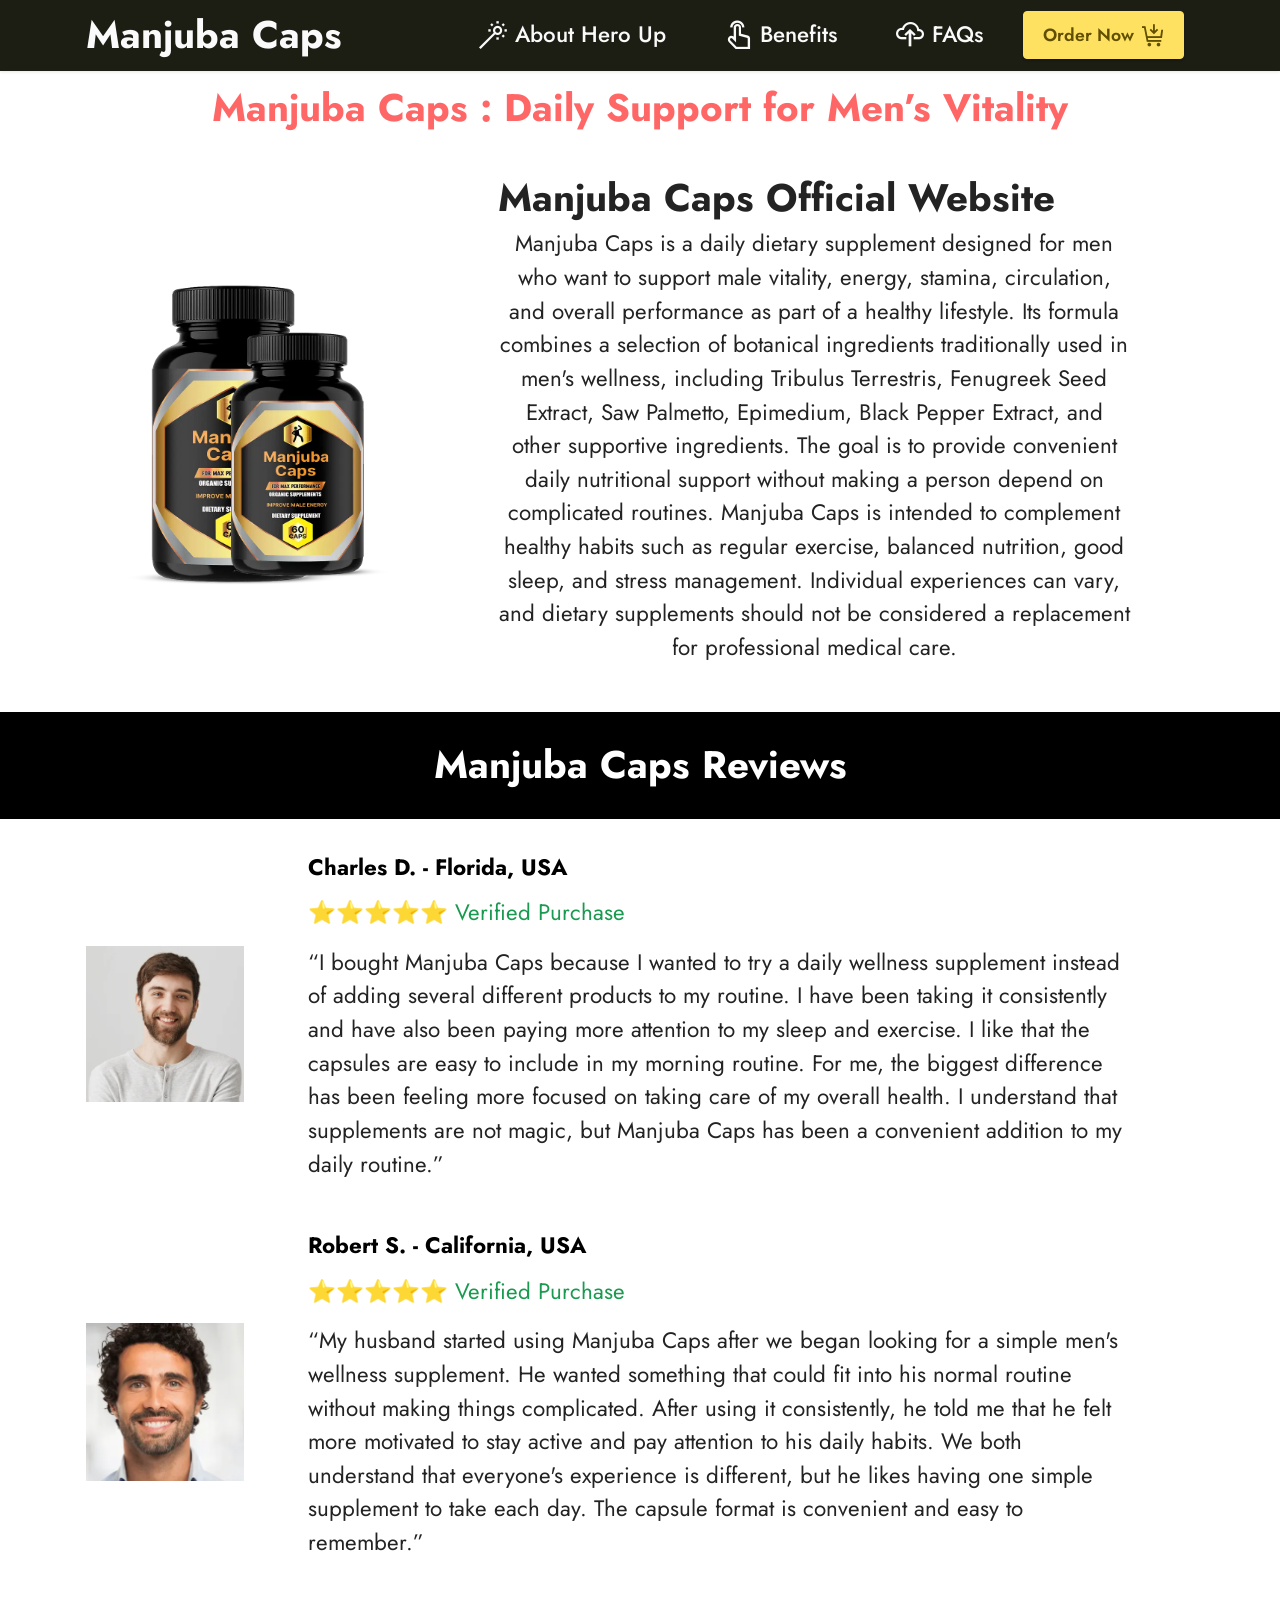
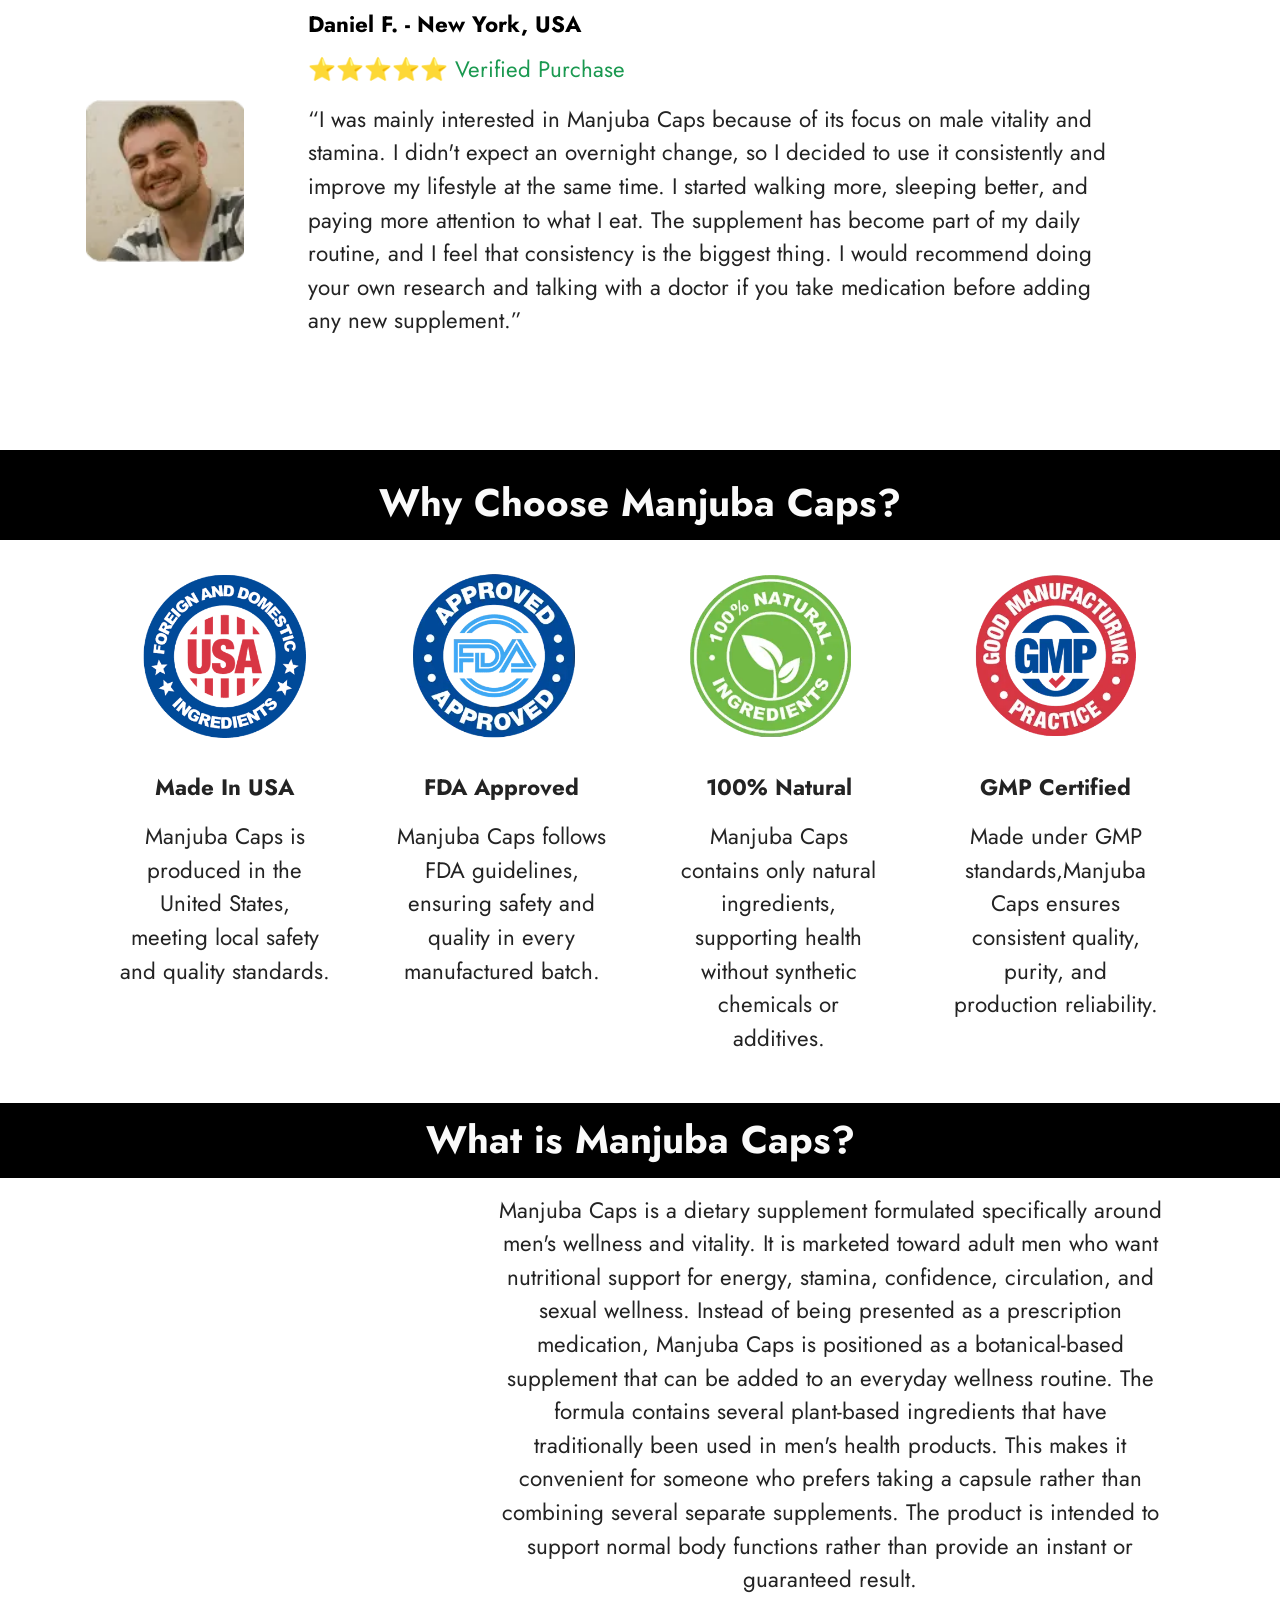
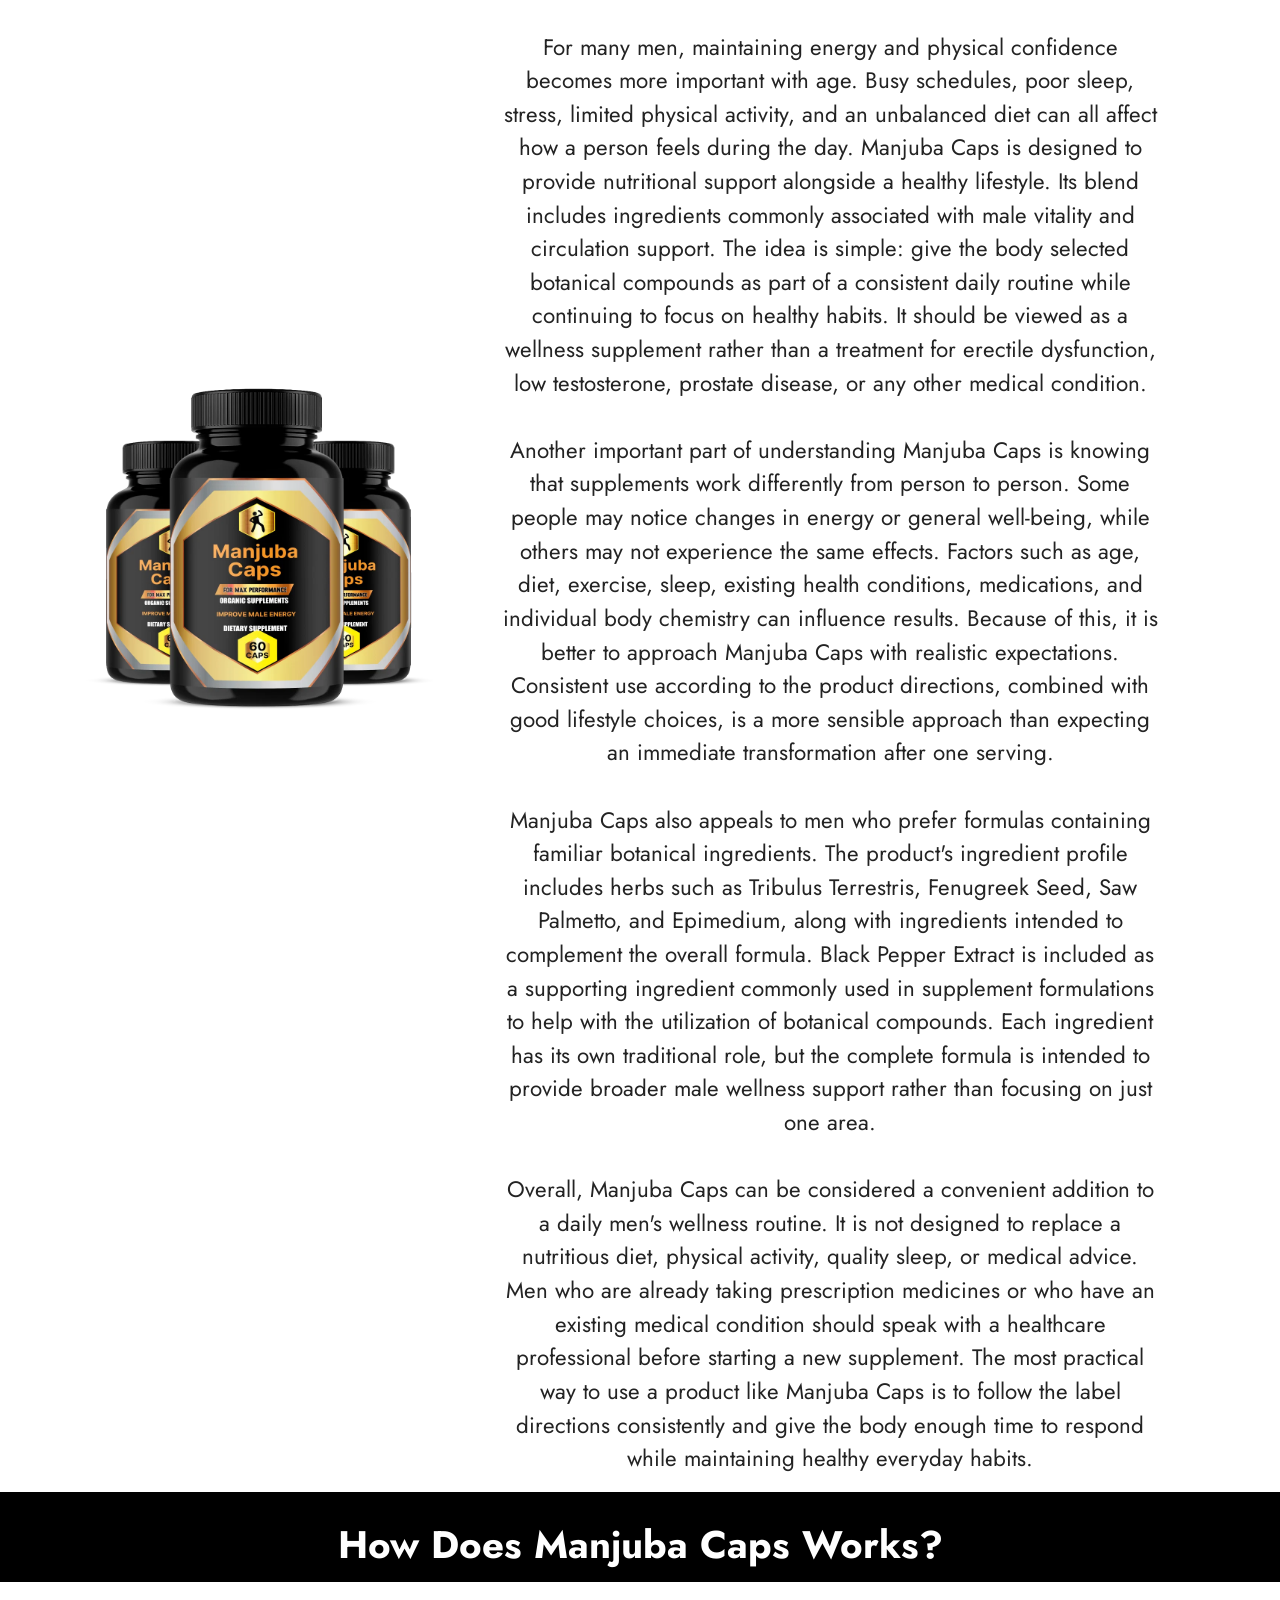
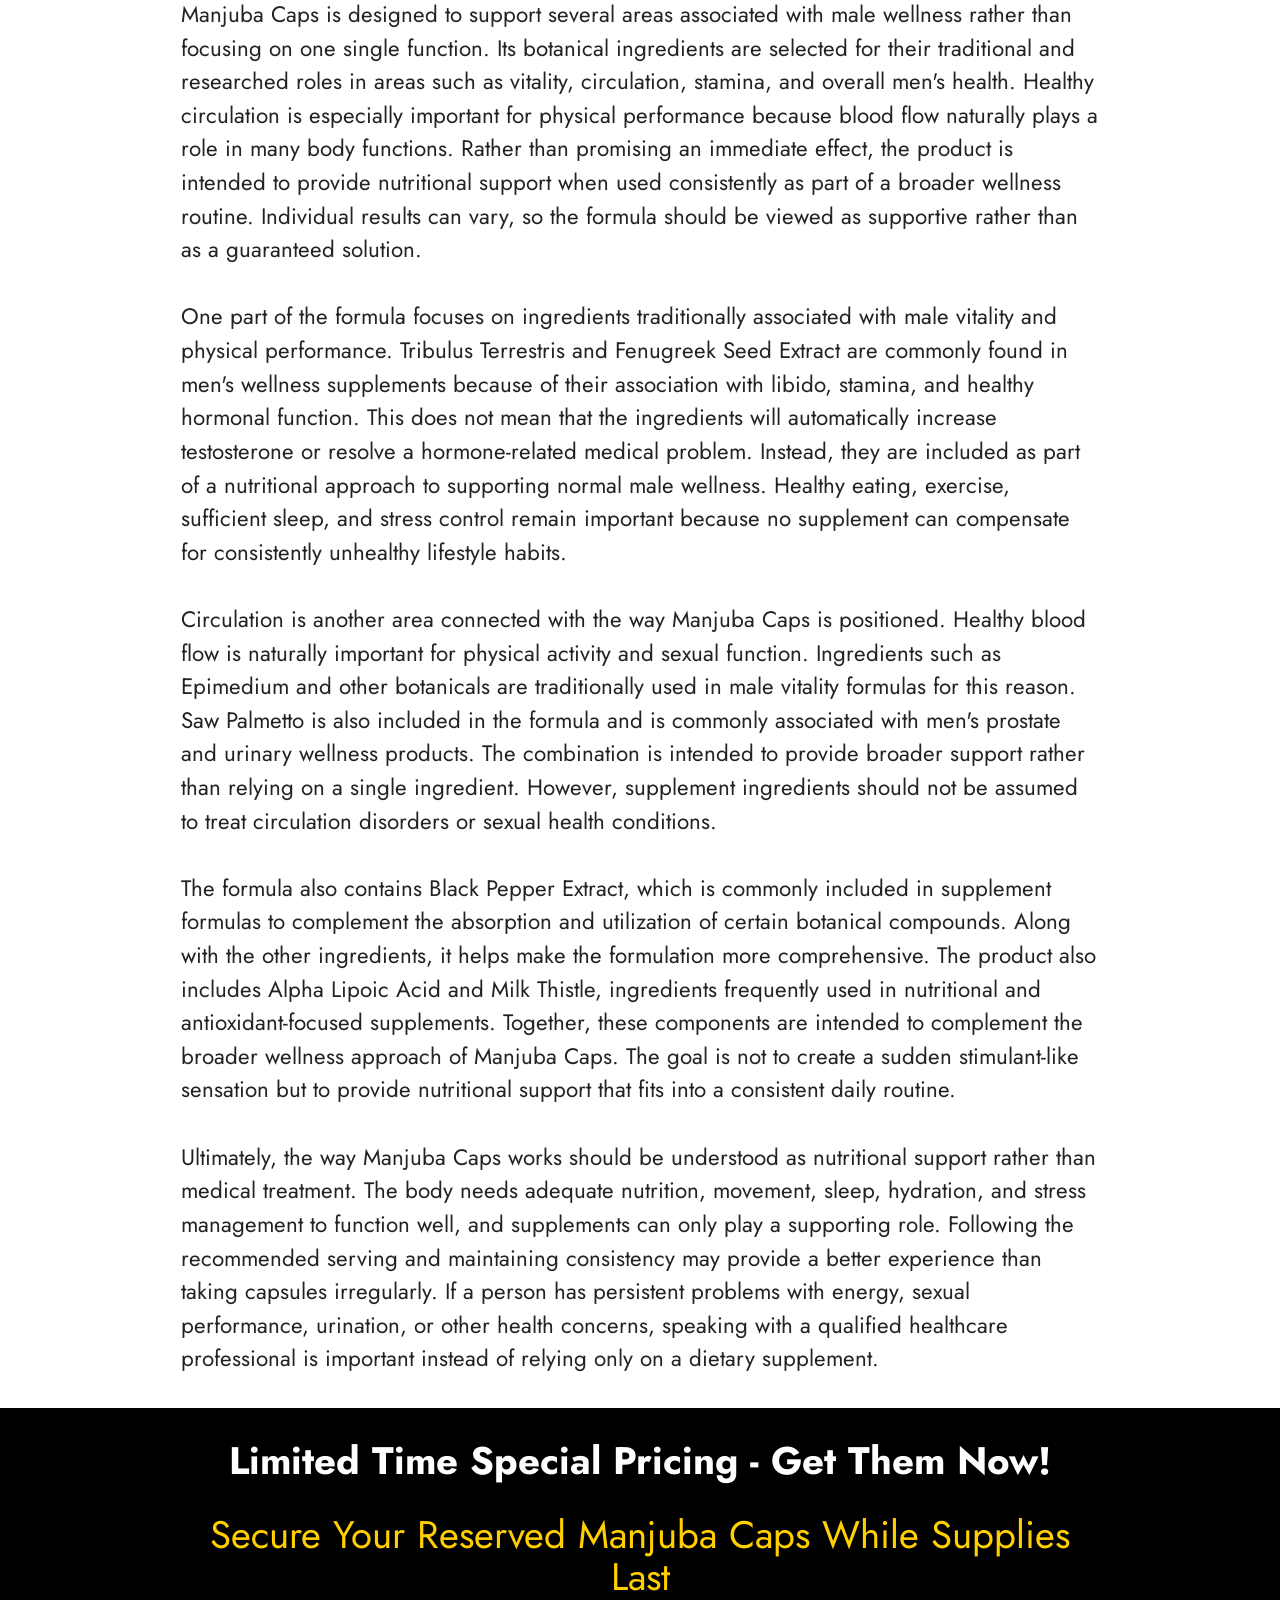
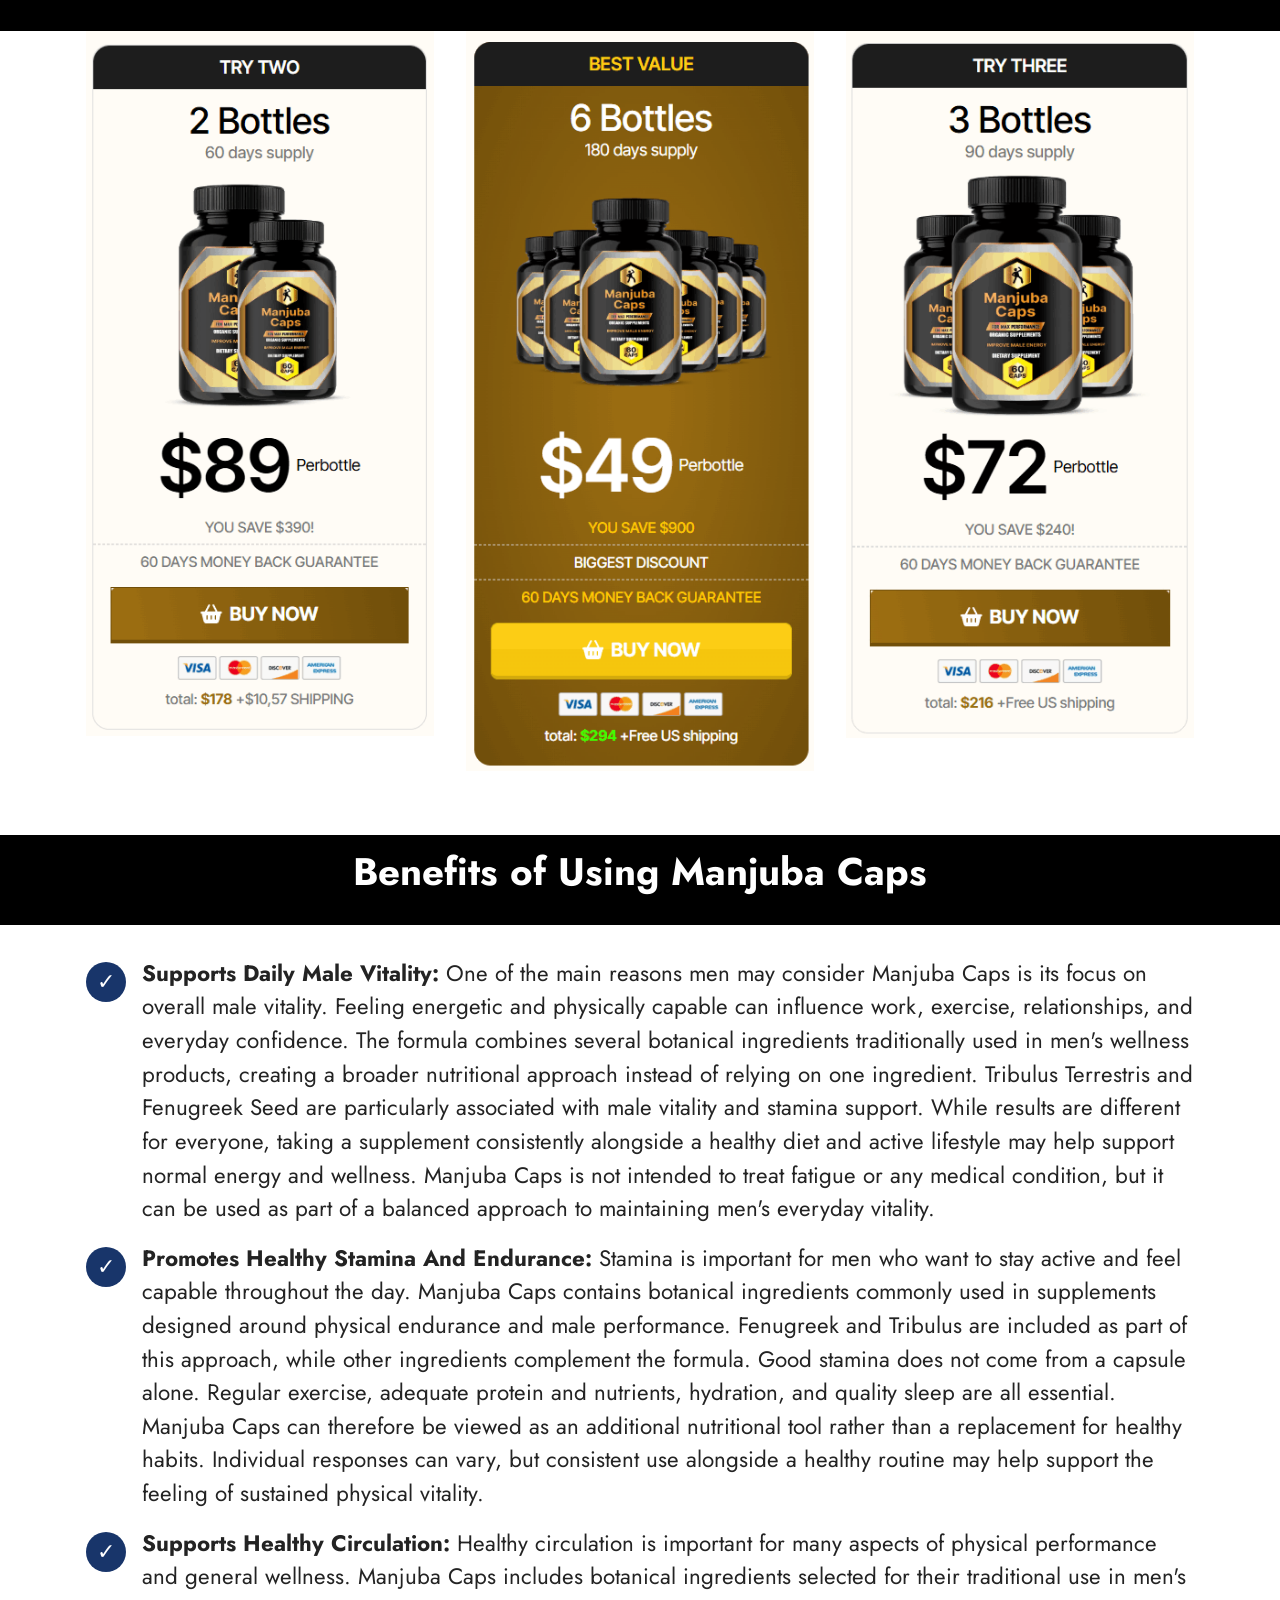
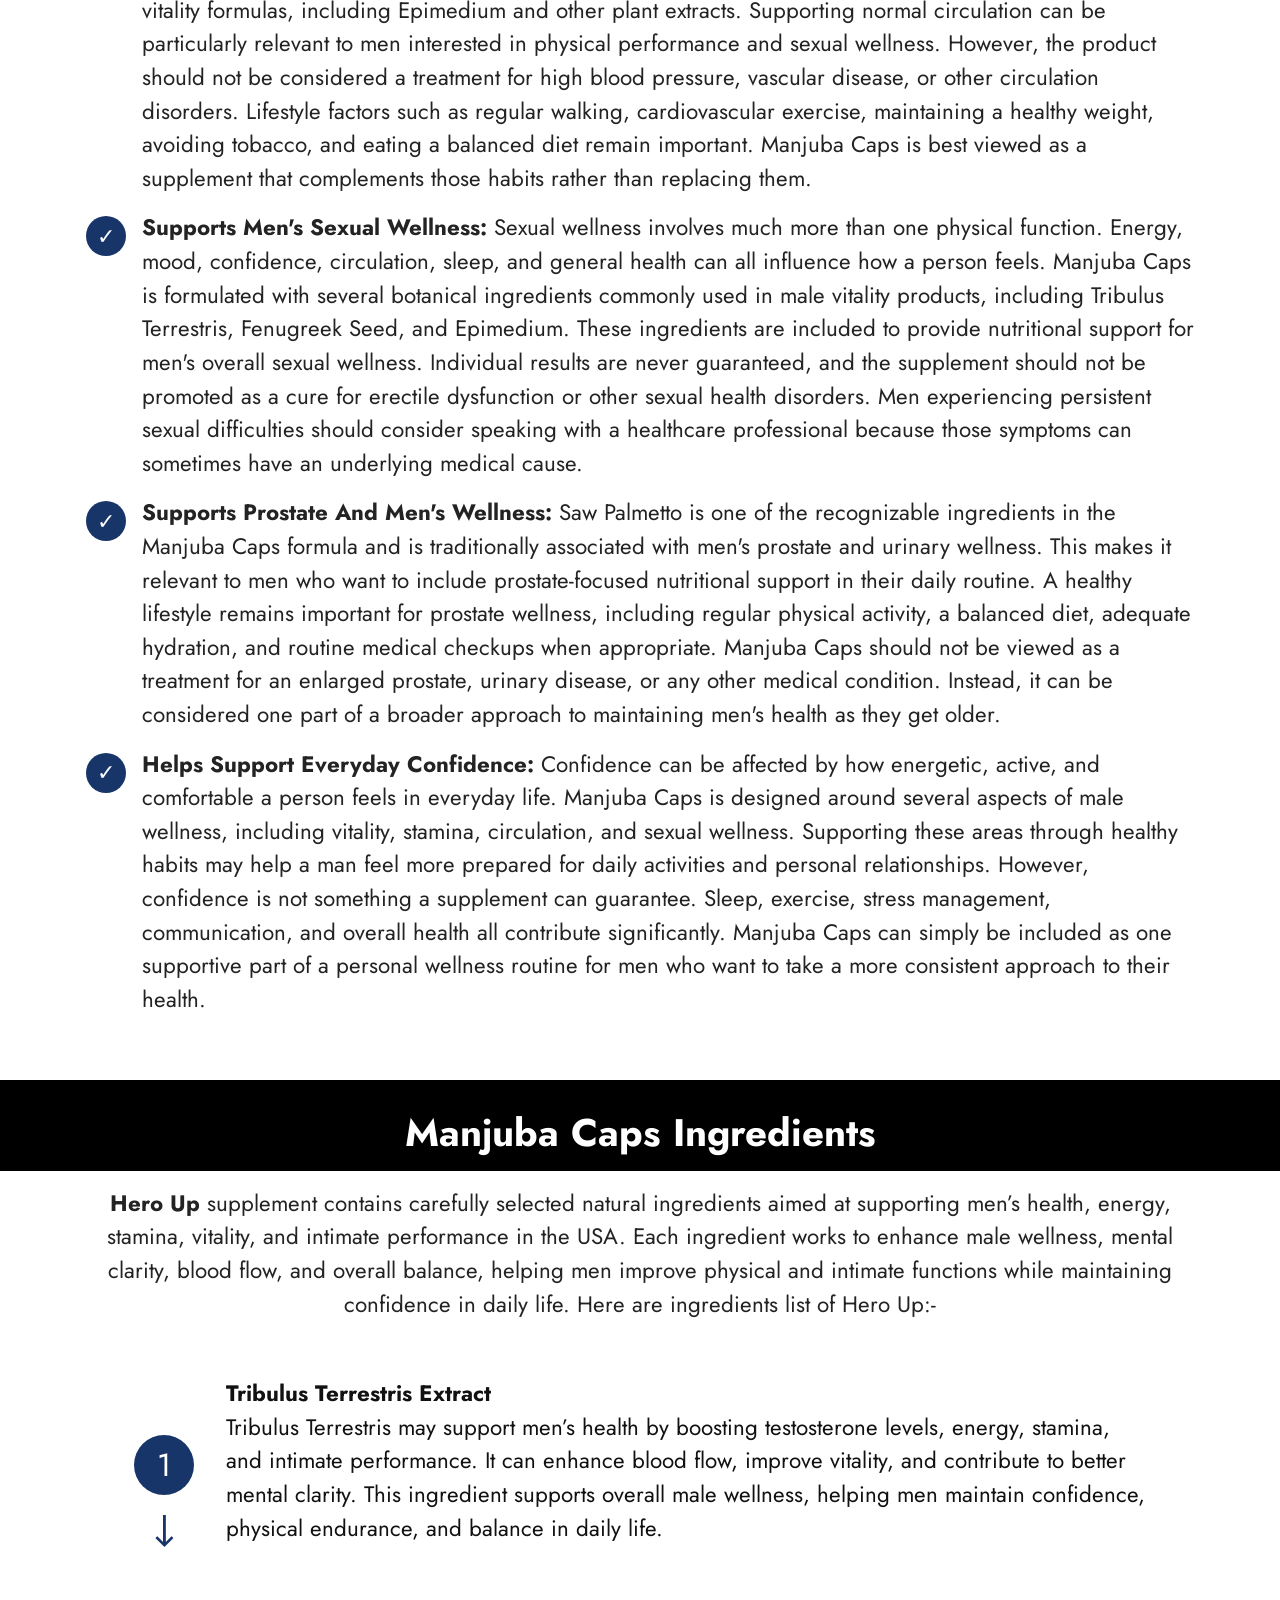
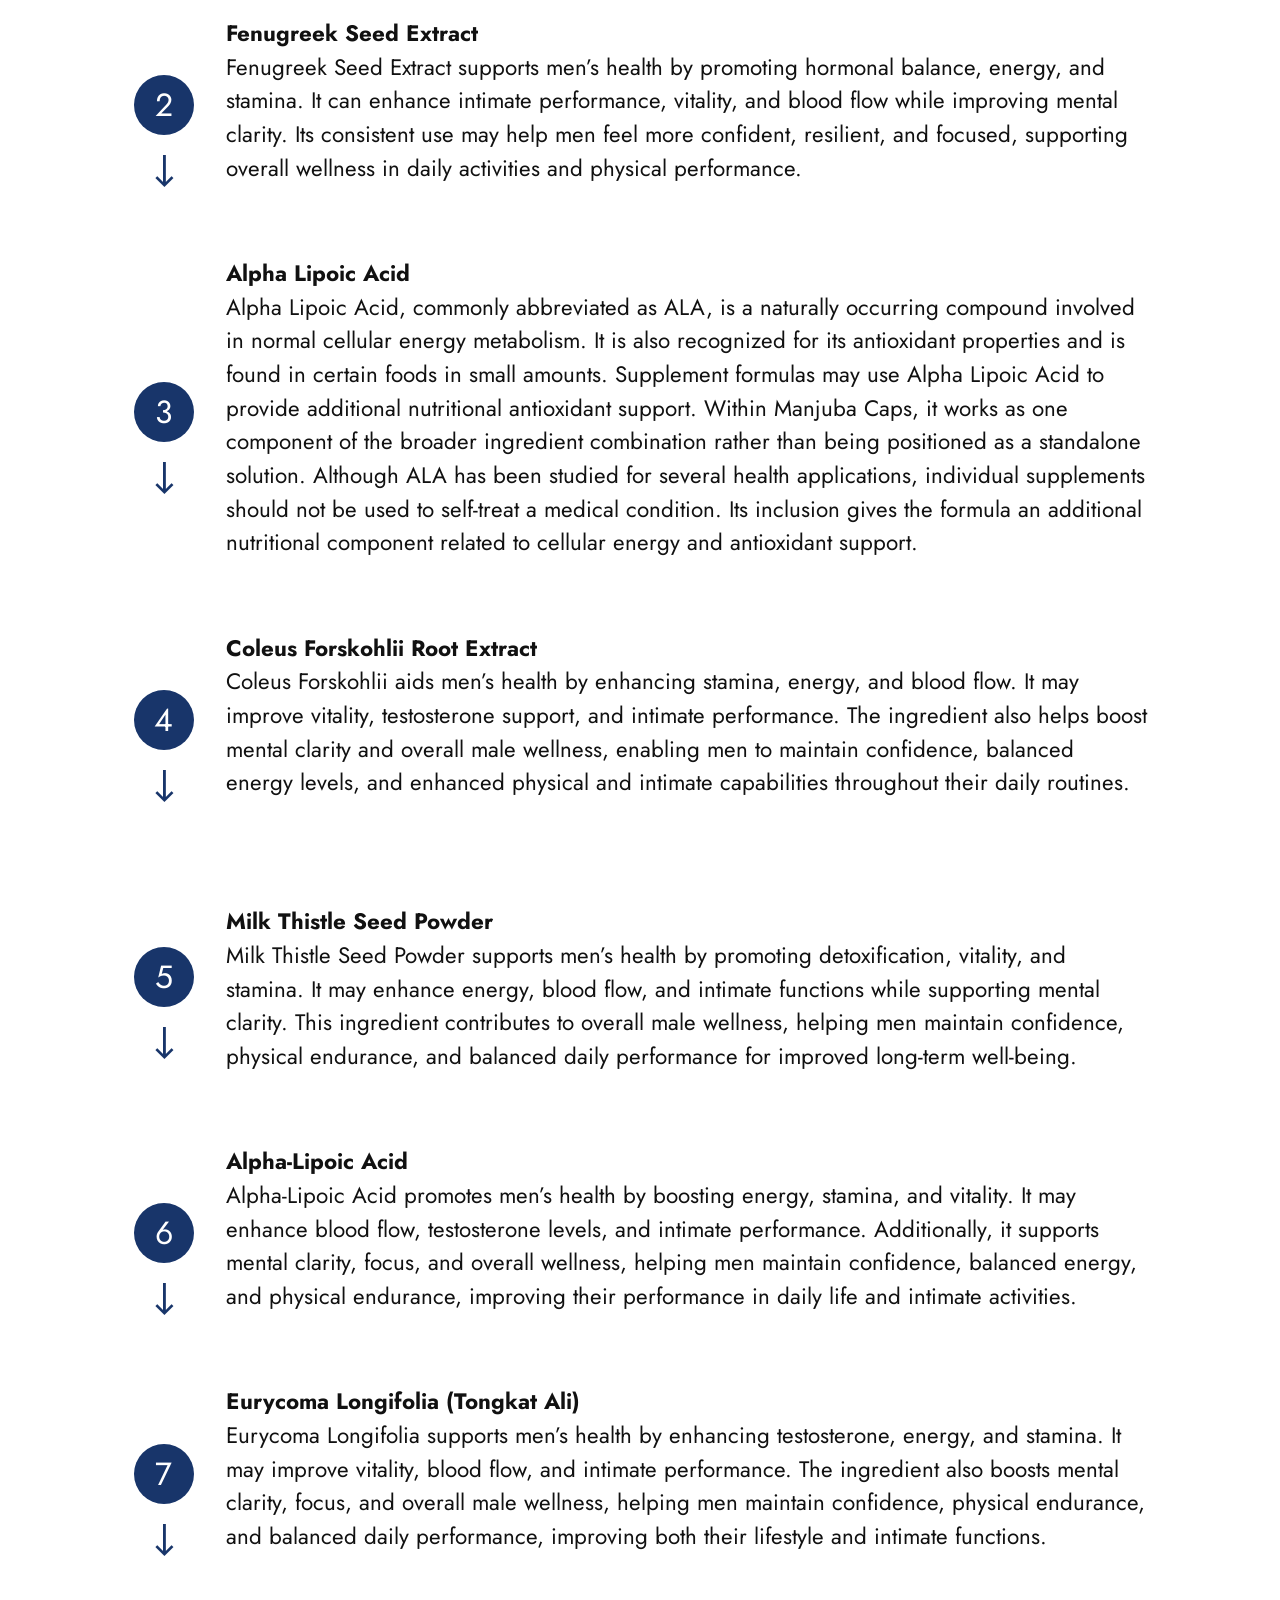
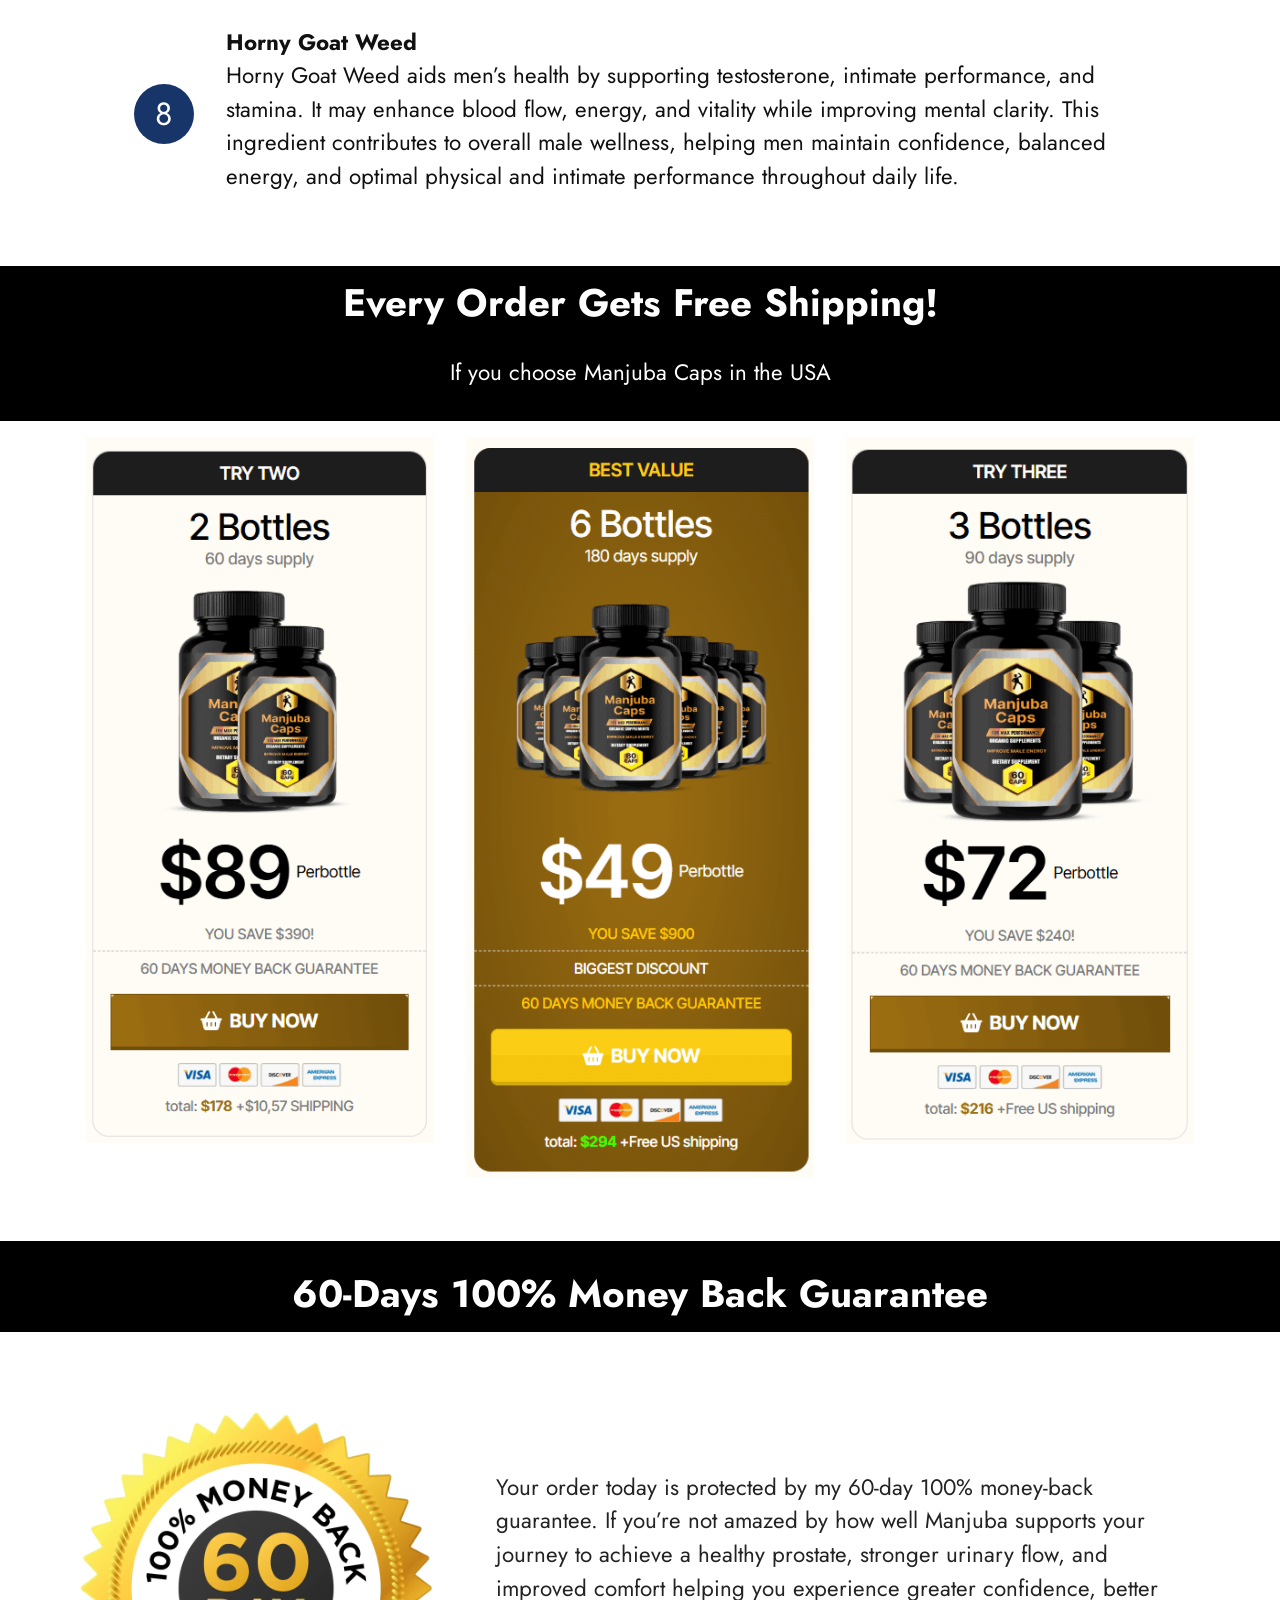
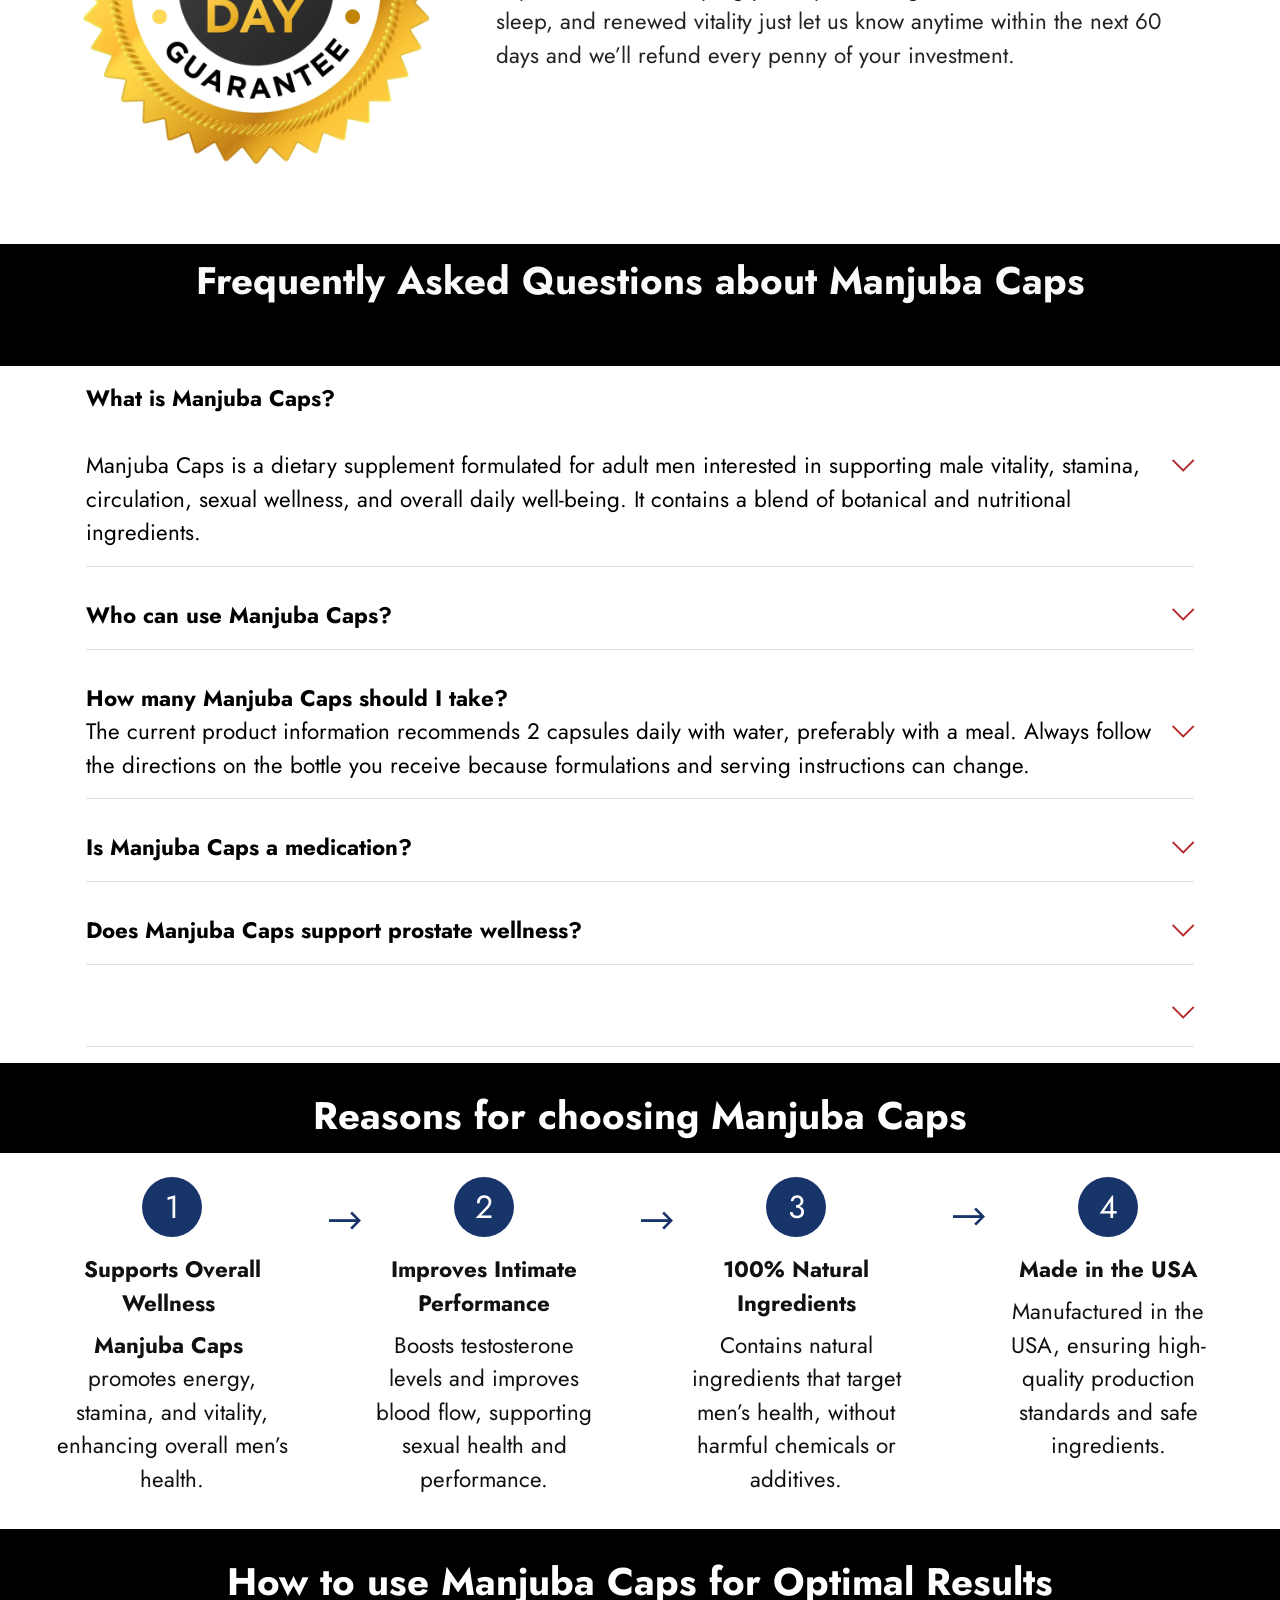
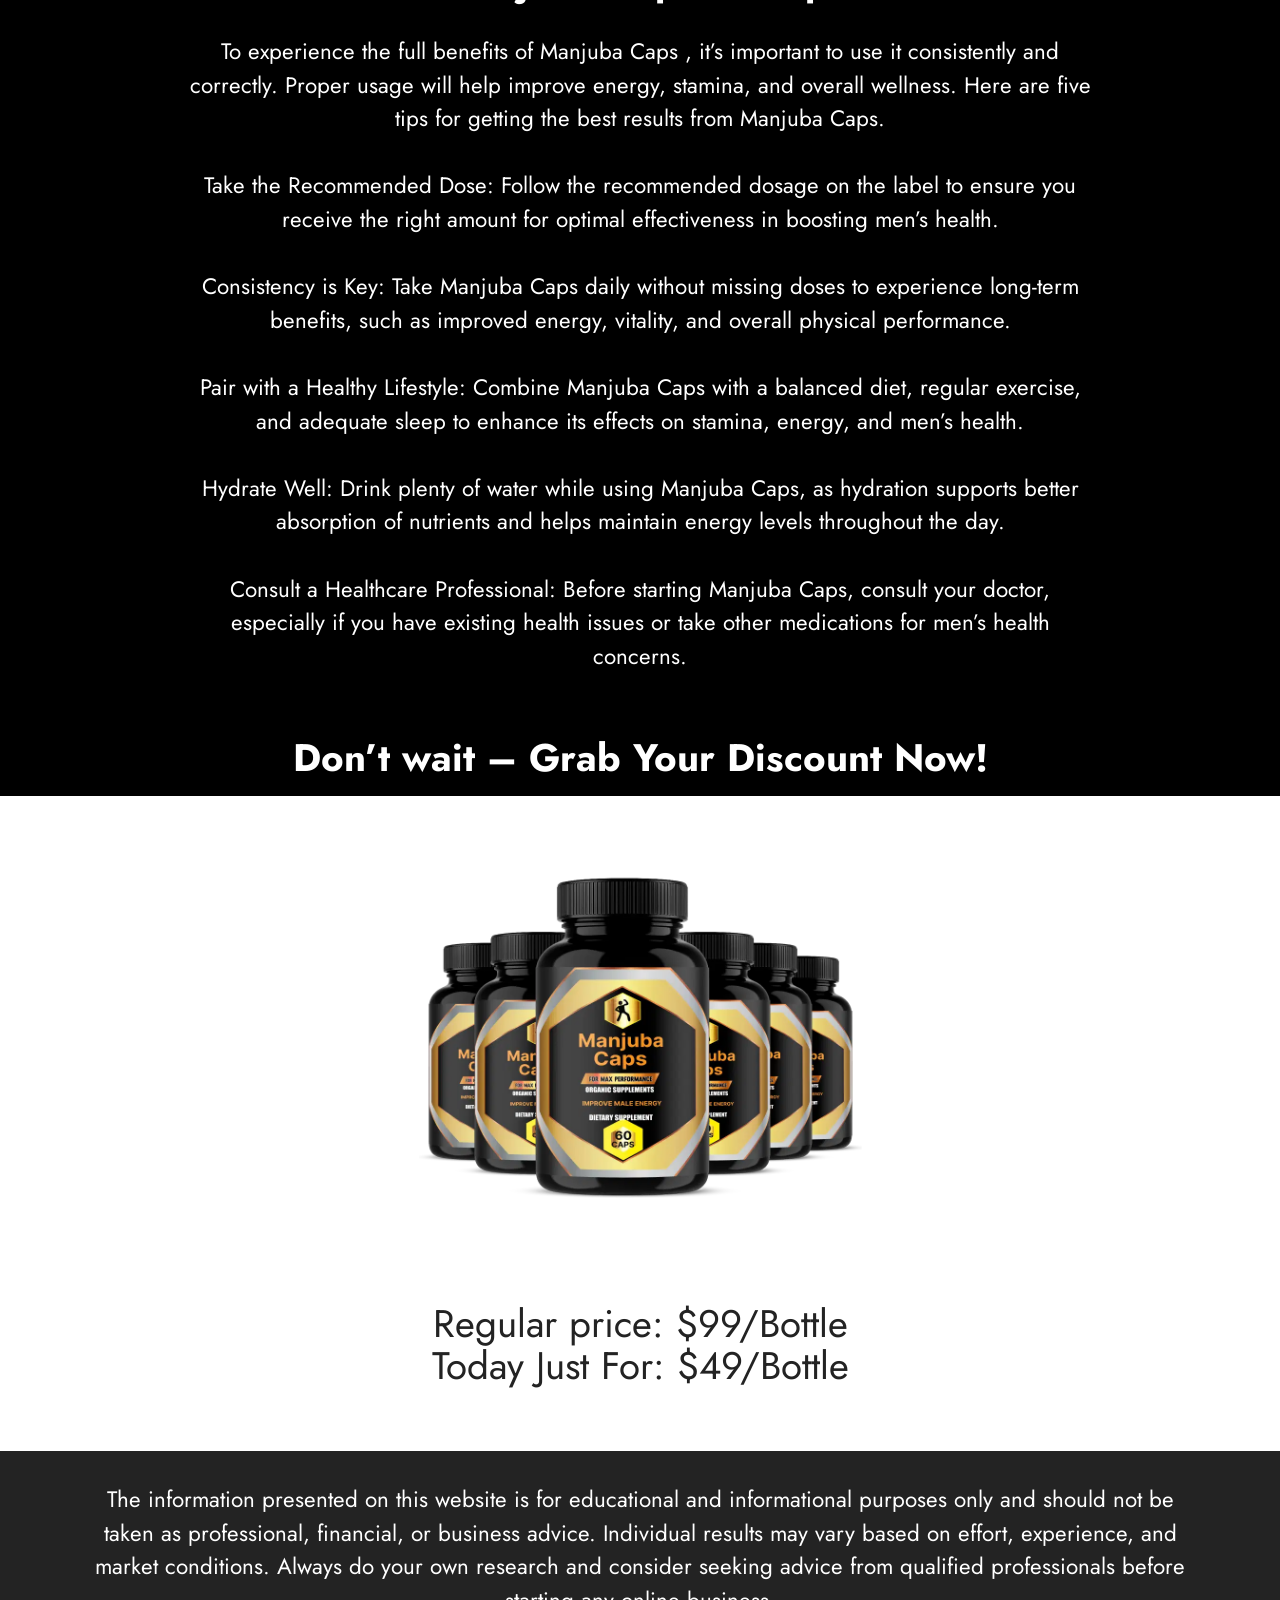
<file: index.html>
<!DOCTYPE html>
<html  lang="en">
<head>
  <!-- Site made with Mobirise Website Builder v6.1.12, https://mobirise.com -->
  <meta charset="UTF-8">
  <meta http-equiv="X-UA-Compatible" content="IE=edge">
  <meta name="generator" content="Mobirise v6.1.12, mobirise.com">
  <meta name="twitter:card" content="summary_large_image"/>
  <meta name="twitter:image:src" content="assets/images/index-meta.webp">
  <meta property="og:image" content="assets/images/index-meta.webp">
  <meta name="twitter:title" content="Manjuba Caps Official Site | Reviews, Benefits & Ingredients">
  <meta name="viewport" content="width=device-width, initial-scale=1, minimum-scale=1">
  <link rel="shortcut icon" href="assets/images/dnqxnh2034703-1.webp" type="image/x-icon">
  <meta name="description" content="Visit the Manjuba Caps Official Site to discover its ingredients, benefits, reviews, how it works, and the best way to use Manjuba Caps for daily men’s wellness support.">
  
  
  <title>Manjuba Caps Official Site | Reviews, Benefits & Ingredients</title>
  <link rel="stylesheet" href="assets/web/assets/mobirise-icons2/mobirise2.css">
  <link rel="stylesheet" href="assets/web/assets/mobirise-icons/mobirise-icons.css">
  <link rel="stylesheet" href="assets/bootstrap/css/bootstrap.min.css">
  <link rel="stylesheet" href="assets/dropdown/css/style.css">
  <link rel="stylesheet" href="assets/socicon/css/styles.css">
  <link rel="stylesheet" href="assets/theme/css/style.css">
  <link rel="preload" href="https://fonts.googleapis.com/css?family=Jost:100,200,300,400,500,600,700,800,900,100i,200i,300i,400i,500i,600i,700i,800i,900i&display=swap" as="style" onload="this.onload=null;this.rel='stylesheet'">
  <noscript><link rel="stylesheet" href="https://fonts.googleapis.com/css?family=Jost:100,200,300,400,500,600,700,800,900,100i,200i,300i,400i,500i,600i,700i,800i,900i&display=swap"></noscript>
  <link rel="preload" as="style" href="assets/mobirise/css/mbr-additional.css?v=pE4gLR"><link rel="stylesheet" href="assets/mobirise/css/mbr-additional.css?v=pE4gLR" type="text/css">
<meta name="google-site-verification" content="ojwFFrobrEAdesm8oLR1VNvsSXICQItrODOj1nC4V70" />
  <meta name="msvalidate.01" content="BFED78960371397816FDB9212DADB8CB" />
  
  
  
</head>
<body>
  
  <section data-bs-version="5.1" class="menu menu2 cid-tB0YZQqaCG" once="menu" id="menu2-0">
    
    <nav class="navbar navbar-dropdown navbar-expand-lg">
        <div class="container">
            <div class="navbar-brand">
                
                <span class="navbar-caption-wrap"><a class="navbar-caption text-white text-primary display-2" href="index.html#features7-3">Manjuba Caps&nbsp;<br></a></span>
            </div>
            <button class="navbar-toggler" type="button" data-toggle="collapse" data-bs-toggle="collapse" data-target="#navbarSupportedContent" data-bs-target="#navbarSupportedContent" aria-controls="navbarNavAltMarkup" aria-expanded="false" aria-label="Toggle navigation">
                <div class="hamburger">
                    <span></span>
                    <span></span>
                    <span></span>
                    <span></span>
                </div>
            </button>
            <div class="collapse navbar-collapse" id="navbarSupportedContent">
                <ul class="navbar-nav nav-dropdown" data-app-modern-menu="true"><li class="nav-item"><a class="nav-link link text-white display-5" href="index.html#header3-1m"><span class="mobi-mbri mobi-mbri-magic-stick mbr-iconfont mbr-iconfont-btn"></span>About Hero Up</a></li>
                    <li class="nav-item"><a class="nav-link link text-white display-5" href="index.html#content4-k"><span class="mobi-mbri mobi-mbri-touch mbr-iconfont mbr-iconfont-btn"></span>Benefits</a></li>
                    <li class="nav-item"><a class="nav-link link text-white text-primary display-5" href="index.html#header3-2q"><span class="mobi-mbri mobi-mbri-upload-2 mbr-iconfont mbr-iconfont-btn"></span>FAQs</a>
                    </li></ul>
                
                <div class="navbar-buttons mbr-section-btn"><a class="btn btn-warning display-4" href="https://www.manjubadrops.com/edcaps-dtc#aff=ajaykumar801505"><span class="mobi-mbri mobi-mbri-cart-add mbr-iconfont mbr-iconfont-btn"></span>Order Now</a></div>
            </div>
        </div>
    </nav>
</section>

<section data-bs-version="5.1" class="header3 cid-tB10ubWVri" id="header3-1">

    

    
    

    <div class="align-center container-fluid">
        <div class="row justify-content-center">
            <div class="col-12 col-lg-12">
                <h1 class="mbr-section-title mbr-fonts-style mb-3 display-2"><strong>Manjuba Caps : Daily Support for Men’s Vitality</strong></h1>
                
                
                
            </div>
        </div>
    </div>
</section>

<section data-bs-version="5.1" class="features6 cid-tB15AvPI4t" id="features7-3">
    <!---->
    

    
    
    <div class="container">
        <div class="card-wrapper">
            <div class="row align-items-center">
                <div class="col-12 col-lg-4">
                    <div class="image-wrapper">
                        <a href="https://www.manjubadrops.com/edcaps-dtc#aff=ajaykumar801505"><img src="assets/images/dnqxnh2034703.webp" alt="Manjuba Caps"></a>
                    </div>
                </div>
                <div class="col-12 col-lg">
                    <div class="text-box">
                        <h5 class="mbr-title mbr-fonts-style display-2"><strong>Manjuba Caps Official Website</strong></h5>
                        <p class="mbr-text mbr-fonts-style display-5">Manjuba Caps is a daily dietary supplement designed for men who want to support male vitality, energy, stamina, circulation, and overall performance as part of a healthy lifestyle. Its formula combines a selection of botanical ingredients traditionally used in men's wellness, including Tribulus Terrestris, Fenugreek Seed Extract, Saw Palmetto, Epimedium, Black Pepper Extract, and other supportive ingredients. The goal is to provide convenient daily nutritional support without making a person depend on complicated routines. Manjuba Caps is intended to complement healthy habits such as regular exercise, balanced nutrition, good sleep, and stress management. Individual experiences can vary, and dietary supplements should not be considered a replacement for professional medical care.<br></p>
                        
                        
                    </div>
                </div>
            </div>
        </div>
    </div>
</section>

<section data-bs-version="5.1" class="content4 cid-v9ZbLS1f8Q" id="content4-27">
    

    
    
    <div class="container">
        <div class="row justify-content-center">
            <div class="title col-md-12 col-lg-12">
                <h3 class="mbr-section-title mbr-fonts-style align-center mb-4 display-2"><div><strong></strong></div></h3>
                <h1 class="mbr-section-subtitle align-center mbr-fonts-style mb-4 display-2"><strong>Manjuba Caps Reviews</strong></h1>
                
            </div>
        </div>
    </div>
</section>

<section data-bs-version="5.1" class="team2 cid-vaVHwZ0P2d" xmlns="http://www.w3.org/1999/html" id="team2-2p">
    

    
    
    <div class="container">
        <div class="item features-image">
            <div class="item-wrapper">
                <div class="row align-items-center">
                    <div class="col-12 col-md-2">
                        <div class="image-wrapper">
                            <img src="assets/images/user3.webp" alt="Charles D. - Florida, USA">
                        </div>
                    </div>
                    <div class="col-12 col-md">
                        <div class="card-box">
                            <h2 class="card-title mbr-fonts-style m-0 mb-3 display-5"><strong>Charles D. - Florida, USA</strong></h2>
                            <h2 class="card-subtitle mbr-fonts-style mb-3 display-5">⭐⭐⭐⭐⭐ Verified Purchase&nbsp;</h2>
                            <p class="mbr-text mbr-fonts-style display-7">“I bought Manjuba Caps because I wanted to try a daily wellness supplement instead of adding several different products to my routine. I have been taking it consistently and have also been paying more attention to my sleep and exercise. I like that the capsules are easy to include in my morning routine. For me, the biggest difference has been feeling more focused on taking care of my overall health. I understand that supplements are not magic, but Manjuba Caps has been a convenient addition to my daily routine.”</p>
                            
                        </div>
                    </div>
                </div>
            </div>
        </div>
        <div class="item features-image">
            <div class="item-wrapper">
                <div class="row align-items-center">
                    <div class="col-12 col-md-2">
                        <div class="image-wrapper">
                            <img src="assets/images/user1.webp" alt="Robert S. - California, USA">
                        </div>
                    </div>
                    <div class="col-12 col-md">
                        <div class="card-box">
                            <h2 class="card-title mbr-fonts-style m-0 mb-3 display-7"><strong>Robert S. - California, USA</strong></h2>
                            <h2 class="card-subtitle mbr-fonts-style mb-3 display-5">⭐⭐⭐⭐⭐ Verified Purchase&nbsp;</h2>
                            <p class="mbr-text mbr-fonts-style display-7">“My husband started using Manjuba Caps after we began looking for a simple men's wellness supplement. He wanted something that could fit into his normal routine without making things complicated. After using it consistently, he told me that he felt more motivated to stay active and pay attention to his daily habits. We both understand that everyone's experience is different, but he likes having one simple supplement to take each day. The capsule format is convenient and easy to remember.”<br></p>
                            
                        </div>
                    </div>
                </div>
            </div>
        </div>
        <div class="item features-image">
            <div class="item-wrapper">
                <div class="row align-items-center">
                    <div class="col-12 col-md-2">
                        <div class="image-wrapper">
                            <img src="assets/images/user2-120x123.webp" alt="Robert S. - California, USA">
                        </div>
                    </div>
                    <div class="col-12 col-md">
                        <div class="card-box">
                            <h2 class="card-title mbr-fonts-style m-0 mb-3 display-5"><strong style="font-size: 1.4rem;">Daniel F. - New York, USA&nbsp;</strong></h2>
                            <h2 class="card-subtitle mbr-fonts-style mb-3 display-5">⭐⭐⭐⭐⭐ Verified Purchase&nbsp;</h2>
                            <p class="mbr-text mbr-fonts-style display-7">“I was mainly interested in Manjuba Caps because of its focus on male vitality and stamina. I didn't expect an overnight change, so I decided to use it consistently and improve my lifestyle at the same time. I started walking more, sleeping better, and paying more attention to what I eat. The supplement has become part of my daily routine, and I feel that consistency is the biggest thing. I would recommend doing your own research and talking with a doctor if you take medication before adding any new supplement.”<br></p>
                            
                        </div>
                    </div>
                </div>
            </div>
        </div>
    </div>
</section>

<section data-bs-version="5.1" class="header3 cid-vaVJowMobt" id="header3-2q">

    

    
    

    <div class="align-center container">
        <div class="row justify-content-center">
            <div class="col-12 col-lg-12">
                
                <h2 class="mbr-section-subtitle mbr-fonts-style mb-3 display-2"><strong>Why Choose Manjuba Caps?</strong></h2>
                
                
            </div>
        </div>
    </div>
</section>

<section data-bs-version="5.1" class="gallery3 cid-tB9ez4cVTX" id="gallery3-1r">
    
    
    <div class="container">
        
        <div class="row mt-4">
            <div class="item features-image сol-12 col-md-6 col-lg-3 active">
                <div class="item-wrapper">
                    <div class="item-img">
                        <img src="assets/images/made-in-usa-500x300.webp" alt="Manjuba Caps Made In Usa" data-slide-to="0" data-bs-slide-to="0">
                    </div>
                    <div class="item-content">
                        <h5 class="item-title mbr-fonts-style display-7"><strong>Made In USA</strong></h5>
                        
                        <p class="mbr-text mbr-fonts-style mt-3 display-7">Manjuba Caps is produced in the United States, meeting local safety and quality standards.</p>
                    </div>
                    
                </div>
            </div><div class="item features-image сol-12 col-md-6 col-lg-3">
                <div class="item-wrapper">
                    <div class="item-img">
                        <img src="assets/images/fda-approved.webp" alt="Manjuba Caps FDA Approved" data-slide-to="1" data-bs-slide-to="1">
                    </div>
                    <div class="item-content">
                        <h5 class="item-title mbr-fonts-style display-7"><strong>FDA Approved</strong></h5>
                        
                        <p class="mbr-text mbr-fonts-style mt-3 display-7">Manjuba Caps follows FDA guidelines, ensuring safety and quality in every manufactured batch.</p>
                    </div>
                    
                </div>
            </div>
            
            <div class="item features-image сol-12 col-md-6 col-lg-3">
                <div class="item-wrapper">
                    <div class="item-img">
                        <img src="assets/images/100-natural-500x300.webp" alt="Manjuba Caps All Natural" data-slide-to="2" data-bs-slide-to="2">
                    </div>
                    <div class="item-content">
                        <h5 class="item-title mbr-fonts-style display-7"><strong>100% Natural</strong></h5>
                        
                        <p class="mbr-text mbr-fonts-style mt-3 display-7">Manjuba Caps contains only natural ingredients, supporting health without synthetic chemicals or additives.</p>
                    </div>
                    
                </div>
            </div>
            <div class="item features-image сol-12 col-md-6 col-lg-3">
                <div class="item-wrapper">
                    <div class="item-img">
                        <img src="assets/images/gmp-certified-500x300.webp" alt="Manjuba Caps  GMP Certified" title="">
                    </div>
                    <div class="item-content">
                        <h5 class="item-title mbr-fonts-style display-7"><strong>GMP Certified</strong></h5>
                        
                        <p class="mbr-text mbr-fonts-style mt-3 display-7">Made under GMP standards,Manjuba Caps ensures consistent quality, purity, and production reliability.</p>
                    </div>
                    
                </div>
            </div>
        </div>
    </div>
</section>

<section data-bs-version="5.1" class="header3 cid-tB83YwBUMj" id="header3-1l">

    

    
    

    <div class="align-center container">
        <div class="row justify-content-center">
            <div class="col-12 col-lg-12">
                
                <h2 class="mbr-section-subtitle mbr-fonts-style mb-3 display-2"><strong>What is Manjuba Caps?</strong></h2>
                
                
            </div>
        </div>
    </div>
</section>

<section data-bs-version="5.1" class="header11 cid-tB1vWdJbT6" id="header11-a">

    

    
    

    <div class="container">
        <div class="row justify-content-center">
            <div class="col-12 col-md-4 image-wrapper">
                <a href="https://www.manjubadrops.com/edcaps-dtc#aff=ajaykumar801505"><img class="w-100" src="assets/images/dzglzo2034703.webp" alt="Manjuba Caps"></a>
            </div>
            <div class="col-12 col-md">
                <div class="text-wrapper text-center">
                    
                    <p class="mbr-text mbr-fonts-style display-7">Manjuba Caps is a dietary supplement formulated specifically around men's wellness and vitality. It is marketed toward adult men who want nutritional support for energy, stamina, confidence, circulation, and sexual wellness. Instead of being presented as a prescription medication, Manjuba Caps is positioned as a botanical-based supplement that can be added to an everyday wellness routine. The formula contains several plant-based ingredients that have traditionally been used in men's health products. This makes it convenient for someone who prefers taking a capsule rather than combining several separate supplements. The product is intended to support normal body functions rather than provide an instant or guaranteed result.<br><br>For many men, maintaining energy and physical confidence becomes more important with age. Busy schedules, poor sleep, stress, limited physical activity, and an unbalanced diet can all affect how a person feels during the day. Manjuba Caps is designed to provide nutritional support alongside a healthy lifestyle. Its blend includes ingredients commonly associated with male vitality and circulation support. The idea is simple: give the body selected botanical compounds as part of a consistent daily routine while continuing to focus on healthy habits. It should be viewed as a wellness supplement rather than a treatment for erectile dysfunction, low testosterone, prostate disease, or any other medical condition.<br><br>Another important part of understanding Manjuba Caps is knowing that supplements work differently from person to person. Some people may notice changes in energy or general well-being, while others may not experience the same effects. Factors such as age, diet, exercise, sleep, existing health conditions, medications, and individual body chemistry can influence results. Because of this, it is better to approach Manjuba Caps with realistic expectations. Consistent use according to the product directions, combined with good lifestyle choices, is a more sensible approach than expecting an immediate transformation after one serving.<br><br>Manjuba Caps also appeals to men who prefer formulas containing familiar botanical ingredients. The product's ingredient profile includes herbs such as Tribulus Terrestris, Fenugreek Seed, Saw Palmetto, and Epimedium, along with ingredients intended to complement the overall formula. Black Pepper Extract is included as a supporting ingredient commonly used in supplement formulations to help with the utilization of botanical compounds. Each ingredient has its own traditional role, but the complete formula is intended to provide broader male wellness support rather than focusing on just one area.<br><br>Overall, Manjuba Caps can be considered a convenient addition to a daily men's wellness routine. It is not designed to replace a nutritious diet, physical activity, quality sleep, or medical advice. Men who are already taking prescription medicines or who have an existing medical condition should speak with a healthcare professional before starting a new supplement. The most practical way to use a product like Manjuba Caps is to follow the label directions consistently and give the body enough time to respond while maintaining healthy everyday habits.<br></p>
                    
                </div>
            </div>
        </div>
    </div>
</section>

<section data-bs-version="5.1" class="header3 cid-tB85bPoWQz" id="header3-1m">

    

    
    

    <div class="align-center container">
        <div class="row justify-content-center">
            <div class="col-12 col-lg-12">
                
                <h2 class="mbr-section-subtitle mbr-fonts-style mb-3 display-2"><strong>How Does Manjuba Caps Works?</strong></h2>
                
                
            </div>
        </div>
    </div>
</section>

<section data-bs-version="5.1" class="content4 cid-vawa0RkZCS" id="content4-2n">
    

    
    
    <div class="container">
        <div class="row justify-content-center">
            <div class="title col-md-12 col-lg-10">
                
                <h4 class="mbr-section-subtitle align-center mbr-fonts-style mb-4 display-7"><div>Manjuba Caps is designed to support several areas associated with male wellness rather than focusing on one single function. Its botanical ingredients are selected for their traditional and researched roles in areas such as vitality, circulation, stamina, and overall men's health. Healthy circulation is especially important for physical performance because blood flow naturally plays a role in many body functions. Rather than promising an immediate effect, the product is intended to provide nutritional support when used consistently as part of a broader wellness routine. Individual results can vary, so the formula should be viewed as supportive rather than as a guaranteed solution.</div><div><br></div><div>One part of the formula focuses on ingredients traditionally associated with male vitality and physical performance. Tribulus Terrestris and Fenugreek Seed Extract are commonly found in men's wellness supplements because of their association with libido, stamina, and healthy hormonal function. This does not mean that the ingredients will automatically increase testosterone or resolve a hormone-related medical problem. Instead, they are included as part of a nutritional approach to supporting normal male wellness. Healthy eating, exercise, sufficient sleep, and stress control remain important because no supplement can compensate for consistently unhealthy lifestyle habits.</div><div><br></div><div>Circulation is another area connected with the way Manjuba Caps is positioned. Healthy blood flow is naturally important for physical activity and sexual function. Ingredients such as Epimedium and other botanicals are traditionally used in male vitality formulas for this reason. Saw Palmetto is also included in the formula and is commonly associated with men's prostate and urinary wellness products. The combination is intended to provide broader support rather than relying on a single ingredient. However, supplement ingredients should not be assumed to treat circulation disorders or sexual health conditions.</div><div><br></div><div>The formula also contains Black Pepper Extract, which is commonly included in supplement formulas to complement the absorption and utilization of certain botanical compounds. Along with the other ingredients, it helps make the formulation more comprehensive. The product also includes Alpha Lipoic Acid and Milk Thistle, ingredients frequently used in nutritional and antioxidant-focused supplements. Together, these components are intended to complement the broader wellness approach of Manjuba Caps. The goal is not to create a sudden stimulant-like sensation but to provide nutritional support that fits into a consistent daily routine.</div><div><br></div><div>Ultimately, the way Manjuba Caps works should be understood as nutritional support rather than medical treatment. The body needs adequate nutrition, movement, sleep, hydration, and stress management to function well, and supplements can only play a supporting role. Following the recommended serving and maintaining consistency may provide a better experience than taking capsules irregularly. If a person has persistent problems with energy, sexual performance, urination, or other health concerns, speaking with a qualified healthcare professional is important instead of relying only on a dietary supplement.</div><div><div>
</div><div>
</div><div>
</div></div></h4>
                
            </div>
        </div>
    </div>
</section>

<section data-bs-version="5.1" class="content4 cid-tB1yuhcVVi" id="content4-g">
    

    
    
    <div class="container">
        <div class="row justify-content-center">
            <div class="title col-md-12 col-lg-10">
                <h3 class="mbr-section-title mbr-fonts-style align-center mb-4 display-2"><strong>Limited Time Special Pricing - Get Them Now!</strong></h3>
                <h4 class="mbr-section-subtitle align-center mbr-fonts-style mb-4 display-2">Secure Your Reserved Manjuba Caps While Supplies Last</h4>
                
            </div>
        </div>
    </div>
</section>

<section data-bs-version="5.1" class="team1 cid-tB1z7NONXX" id="team1-h">
    

    
    
    <div class="container">
        <div class="row justify-content-center">
            
            <div class="col-sm-6 col-lg-4">
                <div class="card-wrap">
                    <div class="image-wrap">
                        <a href="https://www.manjubadrops.com/edcaps-dtc#aff=ajaykumar801505"><img src="assets/images/screenshot202026-10-0220170722-383x776.png" alt="Manjuba Caps 2 bottle"></a>
                    </div>
                    <div class="content-wrap">
                        
                        
                        
                        
                        
                    </div>
                </div>
            </div>

            <div class="col-sm-6 col-lg-4">
                <div class="card-wrap">
                    <div class="image-wrap">
                        <a href="https://www.manjubadrops.com/edcaps-dtc#aff=ajaykumar801505"><img src="assets/images/screenshot202026-10-0220170653-380x808.png" alt="Manjuba Caps 6 bottle"></a>
                    </div>
                    <div class="content-wrap">
                        
                        
                        
                        
                        
                    </div>
                </div>
            </div>

            <div class="col-sm-6 col-lg-4">
                <div class="card-wrap">
                    <div class="image-wrap">
                        <a href="https://www.manjubadrops.com/edcaps-dtc#aff=ajaykumar801505"><img src="assets/images/screenshot202026-10-0220170707-380x772.png" alt="Manjuba Caps 3 bottle"></a>
                    </div>
                    <div class="content-wrap">
                        
                        
                        
                        
                        
                    </div>
                </div>
            </div>

            
        </div>
    </div>
</section>

<section data-bs-version="5.1" class="content4 cid-tB1A34S1NT" id="content4-k">
    

    
    
    <div class="container">
        <div class="row justify-content-center">
            <div class="title col-md-12 col-lg-12">
                <h3 class="mbr-section-title mbr-fonts-style align-center mb-4 display-2"><strong>Benefits of Using Manjuba Caps</strong></h3>
                
                
            </div>
        </div>
    </div>
</section>

<section data-bs-version="5.1" class="header3 cid-tB85MvgqdZ" id="header3-1o">

    

    
    

    <div class="align-center container">
        <div class="row justify-content-center">
            <div class="col-12 col-lg-12">
                
                
                
                
            </div>
        </div>
    </div>
</section>

<section data-bs-version="5.1" class="content8 cid-vaVV1S4Gw6" id="content8-2r">
    
    <div class="container">
        <div class="row justify-content-center">
            <div class="counter-container col-md-12 col-lg-12">
                
                <div class="mbr-text mbr-fonts-style display-7">
                    <ul>
                        <li><strong style="font-size: 1.4rem;">Supports Daily Male Vitality: </strong><span style="font-size: 1.4rem;">One of the main reasons men may consider Manjuba Caps is its focus on overall male vitality. Feeling energetic and physically capable can influence work, exercise, relationships, and everyday confidence. The formula combines several botanical ingredients traditionally used in men's wellness products, creating a broader nutritional approach instead of relying on one ingredient. Tribulus Terrestris and Fenugreek Seed are particularly associated with male vitality and stamina support. While results are different for everyone, taking a supplement consistently alongside a healthy diet and active lifestyle may help support normal energy and wellness. Manjuba Caps is not intended to treat fatigue or any medical condition, but it can be used as part of a balanced approach to maintaining men's everyday vitality.</span></li><li><strong style="font-size: 1.4rem;">Promotes Healthy Stamina And Endurance:</strong><span style="font-size: 1.4rem;">&nbsp;Stamina is important for men who want to stay active and feel capable throughout the day. Manjuba Caps contains botanical ingredients commonly used in supplements designed around physical endurance and male performance. Fenugreek and Tribulus are included as part of this approach, while other ingredients complement the formula. Good stamina does not come from a capsule alone. Regular exercise, adequate protein and nutrients, hydration, and quality sleep are all essential. Manjuba Caps can therefore be viewed as an additional nutritional tool rather than a replacement for healthy habits. Individual responses can vary, but consistent use alongside a healthy routine may help support the feeling of sustained physical vitality.</span></li><li><strong style="font-size: 1.4rem;">Supports Healthy Circulation:</strong><span style="font-size: 1.4rem;">&nbsp;Healthy circulation is important for many aspects of physical performance and general wellness. Manjuba Caps includes botanical ingredients selected for their traditional use in men's vitality formulas, including Epimedium and other plant extracts. Supporting normal circulation can be particularly relevant to men interested in physical performance and sexual wellness. However, the product should not be considered a treatment for high blood pressure, vascular disease, or other circulation disorders. Lifestyle factors such as regular walking, cardiovascular exercise, maintaining a healthy weight, avoiding tobacco, and eating a balanced diet remain important. Manjuba Caps is best viewed as a supplement that complements those habits rather than replacing them.</span></li><li><span style="font-size: 1.4rem;"><strong>Supports Men's Sexual Wellness:</strong>&nbsp;Sexual wellness involves much more than one physical function. Energy, mood, confidence, circulation, sleep, and general health can all influence how a person feels. Manjuba Caps is formulated with several botanical ingredients commonly used in male vitality products, including Tribulus Terrestris, Fenugreek Seed, and Epimedium. These ingredients are included to provide nutritional support for men's overall sexual wellness. Individual results are never guaranteed, and the supplement should not be promoted as a cure for erectile dysfunction or other sexual health disorders. Men experiencing persistent sexual difficulties should consider speaking with a healthcare professional because those symptoms can sometimes have an underlying medical cause.</span></li><li><span style="font-size: 1.4rem;"><strong>Supports Prostate And Men's Wellness:</strong>&nbsp;Saw Palmetto is one of the recognizable ingredients in the Manjuba Caps formula and is traditionally associated with men's prostate and urinary wellness. This makes it relevant to men who want to include prostate-focused nutritional support in their daily routine. A healthy lifestyle remains important for prostate wellness, including regular physical activity, a balanced diet, adequate hydration, and routine medical checkups when appropriate. Manjuba Caps should not be viewed as a treatment for an enlarged prostate, urinary disease, or any other medical condition. Instead, it can be considered one part of a broader approach to maintaining men's health as they get older.</span></li><li><span style="font-size: 1.4rem;"><strong>Helps Support Everyday Confidence:</strong>&nbsp;Confidence can be affected by how energetic, active, and comfortable a person feels in everyday life. Manjuba Caps is designed around several aspects of male wellness, including vitality, stamina, circulation, and sexual wellness. Supporting these areas through healthy habits may help a man feel more prepared for daily activities and personal relationships. However, confidence is not something a supplement can guarantee. Sleep, exercise, stress management, communication, and overall health all contribute significantly. Manjuba Caps can simply be included as one supportive part of a personal wellness routine for men who want to take a more consistent approach to their health.</span></li>
                    </ul>
                </div>
            </div>
        </div>
    </div>
</section>

<section data-bs-version="5.1" class="header3 cid-vaVY3f1pGO" id="header3-2s">

    

    
    

    <div class="align-center container">
        <div class="row justify-content-center">
            <div class="col-12 col-lg-12">
                
                <h2 class="mbr-section-subtitle mbr-fonts-style mb-3 display-2"><strong>Manjuba Caps Ingredients</strong></h2>
                
                
            </div>
        </div>
    </div>
</section>

<section data-bs-version="5.1" class="features19 cid-tB6Rwx4pqH" id="features20-x">

    

    
    
    <div class="container">
        <div class="row justify-content-center">
            <div class="col-md-12 col-lg-12">
                <div class="card-wrapper pb-4">
                    <div class="card-box align-center">
                        
                        <p class="mbr-text mbr-fonts-style mb-4 display-7"><strong>Hero Up</strong> supplement contains carefully selected natural ingredients aimed at supporting men’s health, energy, stamina, vitality, and intimate performance in the USA. Each ingredient works to enhance male wellness, mental clarity, blood flow, and overall balance, helping men improve physical and intimate functions while maintaining confidence in daily life. Here are ingredients list of Hero Up:-</p>
                        
                    </div>
                </div>
            </div>
            <div class="col-12 col-md-11">
                <div class="item mbr-flex">
                    <div class="icon-box">
                        <span class="step-number mbr-fonts-style display-5">1</span>
                    </div>
                    <div class="text-box">
                        
                        <h5 class="icon-text mbr-black mbr-fonts-style display-7"><strong>Tribulus Terrestris Extract
</strong><div>Tribulus Terrestris may support men’s health by boosting testosterone levels, energy, stamina, and intimate performance. It can enhance blood flow, improve vitality, and contribute to better mental clarity. This ingredient supports overall male wellness, helping men maintain confidence, physical endurance, and balance in daily life.</div></h5>
                    </div>
                </div>
                <div class="item mbr-flex">
                    <div class="icon-box">
                        <span class="step-number mbr-fonts-style display-5">2</span>
                    </div>
                    <div class="text-box">
                        
                        <h5 class="icon-text mbr-black mbr-fonts-style display-7"><strong>Fenugreek Seed Extract
</strong><div>Fenugreek Seed Extract supports men’s health by promoting hormonal balance, energy, and stamina. It can enhance intimate performance, vitality, and blood flow while improving mental clarity. Its consistent use may help men feel more confident, resilient, and focused, supporting overall wellness in daily activities and physical performance.</div></h5>
                    </div>
                </div>
                <div class="item mbr-flex">
                    <div class="icon-box">
                        <span class="step-number mbr-fonts-style display-5">3</span>
                    </div>
                    <div class="text-box">
                        
                        <h5 class="icon-text mbr-black mbr-fonts-style display-7"><strong>Alpha Lipoic Acid</strong><br><div>Alpha Lipoic Acid, commonly abbreviated as ALA, is a naturally occurring compound involved in normal cellular energy metabolism. It is also recognized for its antioxidant properties and is found in certain foods in small amounts. Supplement formulas may use Alpha Lipoic Acid to provide additional nutritional antioxidant support. Within Manjuba Caps, it works as one component of the broader ingredient combination rather than being positioned as a standalone solution. Although ALA has been studied for several health applications, individual supplements should not be used to self-treat a medical condition. Its inclusion gives the formula an additional nutritional component related to cellular energy and antioxidant support.</div></h5>
                    </div>
                </div>
                <div class="item mbr-flex">
                    <div class="icon-box">
                        <span class="step-number mbr-fonts-style display-5">4</span>
                    </div>
                    <div class="text-box">
                        
                        <h5 class="icon-text mbr-black mbr-fonts-style display-7"><strong>Coleus Forskohlii Root Extract
</strong><div>Coleus Forskohlii aids men’s health by enhancing stamina, energy, and blood flow. It may improve vitality, testosterone support, and intimate performance. The ingredient also helps boost mental clarity and overall male wellness, enabling men to maintain confidence, balanced energy levels, and enhanced physical and intimate capabilities throughout their daily routines.</div></h5>
                    </div>
                </div>
                <div class="item mbr-flex">
                    <div class="icon-box">
                        <span class="step-number mbr-fonts-style display-5">5</span>
                    </div>
                    <div class="text-box">
                        
                        <h5 class="icon-text mbr-black mbr-fonts-style display-7"><br><div><strong>Milk Thistle Seed Powder
</strong></div><div>Milk Thistle Seed Powder supports men’s health by promoting detoxification, vitality, and stamina. It may enhance energy, blood flow, and intimate functions while supporting mental clarity. This ingredient contributes to overall male wellness, helping men maintain confidence, physical endurance, and balanced daily performance for improved long-term well-being.</div></h5>
                    </div>
                </div>
                <div class="item mbr-flex">
                    <div class="icon-box">
                        <span class="step-number mbr-fonts-style display-5">6</span>
                    </div>
                    <div class="text-box">
                        
                        <h5 class="icon-text mbr-black mbr-fonts-style display-7"><strong>Alpha-Lipoic Acid
</strong><div>Alpha-Lipoic Acid promotes men’s health by boosting energy, stamina, and vitality. It may enhance blood flow, testosterone levels, and intimate performance. Additionally, it supports mental clarity, focus, and overall wellness, helping men maintain confidence, balanced energy, and physical endurance, improving their performance in daily life and intimate activities.</div></h5>
                    </div>
                </div>
                <div class="item mbr-flex">
                    <div class="icon-box">
                        <span class="step-number mbr-fonts-style display-5">7</span>
                    </div>
                    <div class="text-box">
                        
                        <h5 class="icon-text mbr-black mbr-fonts-style display-7"><strong>Eurycoma Longifolia (Tongkat Ali)
</strong><div>Eurycoma Longifolia supports men’s health by enhancing testosterone, energy, and stamina. It may improve vitality, blood flow, and intimate performance. The ingredient also boosts mental clarity, focus, and overall male wellness, helping men maintain confidence, physical endurance, and balanced daily performance, improving both their lifestyle and intimate functions.</div></h5>
                    </div>
                </div>
                <div class="item mbr-flex last">
                    <div class="icon-box">
                        <span class="step-number mbr-fonts-style display-5">8</span>
                    </div>
                    <div class="text-box">
                        
                        <h5 class="icon-text mbr-black mbr-fonts-style display-7"><strong>Horny Goat Weed
</strong><div>Horny Goat Weed aids men’s health by supporting testosterone, intimate performance, and stamina. It may enhance blood flow, energy, and vitality while improving mental clarity. This ingredient contributes to overall male wellness, helping men maintain confidence, balanced energy, and optimal physical and intimate performance throughout daily life.</div></h5>
                    </div>
                </div>
                
                
            </div>
        </div>
    </div>
</section>

<section data-bs-version="5.1" class="content4 cid-vaW5S4zumr" id="content4-2x">
    

    
    
    <div class="container">
        <div class="row justify-content-center">
            <div class="title col-md-12 col-lg-9">
                <h3 class="mbr-section-title mbr-fonts-style align-center mb-4 display-2"><strong>Every Order Gets Free Shipping!</strong></h3>
                <h4 class="mbr-section-subtitle align-center mbr-fonts-style mb-4 display-5">If you choose Manjuba Caps in the USA</h4>
                
            </div>
        </div>
    </div>
</section>

<section data-bs-version="5.1" class="team1 cid-vaW7iCPfmw" id="team1-2z">
    

    
    
    <div class="container">
        <div class="row justify-content-center">
            
            <div class="col-sm-6 col-lg-4">
                <div class="card-wrap">
                    <div class="image-wrap">
                        <a href="https://www.manjubadrops.com/edcaps-dtc#aff=ajaykumar801505"><img src="assets/images/screenshot202026-10-0220170722-383x776.png" alt="Manjuba Caps 2 bottle"></a>
                    </div>
                    <div class="content-wrap">
                        
                        
                        
                        
                        
                    </div>
                </div>
            </div>

            <div class="col-sm-6 col-lg-4">
                <div class="card-wrap">
                    <div class="image-wrap">
                        <a href="https://www.manjubadrops.com/edcaps-dtc#aff=ajaykumar801505"><img src="assets/images/screenshot202026-10-0220170653-380x808.png" alt="Manjuba Caps 6 bottle"></a>
                    </div>
                    <div class="content-wrap">
                        
                        
                        
                        
                        
                    </div>
                </div>
            </div>

            <div class="col-sm-6 col-lg-4">
                <div class="card-wrap">
                    <div class="image-wrap">
                        <a href="https://www.manjubadrops.com/edcaps-dtc#aff=ajaykumar801505"><img src="assets/images/screenshot202026-10-0220170707-380x772.png" alt="Manjuba Caps 3 bottle"></a>
                    </div>
                    <div class="content-wrap">
                        
                        
                        
                        
                        
                    </div>
                </div>
            </div>

            
        </div>
    </div>
</section>

<section data-bs-version="5.1" class="header3 cid-vaW8smBGSy" id="header3-31">

    

    
    

    <div class="align-center container">
        <div class="row justify-content-center">
            <div class="col-12 col-lg-12">
                
                <h2 class="mbr-section-subtitle mbr-fonts-style mb-3 display-2"><strong>60-Days 100% Money Back Guarantee</strong></h2>
                
                
            </div>
        </div>
    </div>
</section>

<section data-bs-version="5.1" class="features16 cid-v9ZBWFM4os" id="features17-2f">
    

    
    
    <div class="container-fluid">
        <div class="content-wrapper">
            <div class="row align-items-center">
                <div class="col-12 col-lg-4">
                    <div class="image-wrapper">
                        <img src="assets/images/0e78786.webp" alt="Manjuba Caps 60-day 100% money-back guarantee. ">
                    </div>
                </div>
                <div class="col-12 col-lg">
                    <div class="text-wrapper">
                        
                        <p class="mbr-text mbr-fonts-style mb-4 display-5">Your order today is protected by my 60-day 100% money-back guarantee. If you’re not amazed by how well Manjuba supports your journey to achieve a healthy prostate, stronger urinary flow, and improved comfort helping you experience greater confidence, better sleep, and renewed vitality just let us know anytime within the next 60 days and we’ll refund every penny of your investment.</p>
                        
                    </div>
                </div>
            </div>
        </div>
    </div>
</section>

<section data-bs-version="5.1" class="features13 cid-v9ZEPqAqEr" id="features14-2h">
    

    
    
    <div class="container">
        <div class="row">
            <div class="col-12">
                <h3 class="mbr-section-title align-center mb-4 mbr-fonts-style display-2"><strong>Frequently Asked Questions about Manjuba Caps</strong></h3>
            </div>
            <div class="card col-12 col-md-4 col-lg-2 p-3">
                <div class="card-wrapper">
                    <div class="card-box align-center">
                        
                        
                    </div>
                </div>
            </div>
            <div class="card p-3 col-12 col-md-4 col-lg-2">
                <div class="card-wrapper">
                    <div class="card-box align-center">
                        
                        
                    </div>
                </div>
            </div>
            <div class="card p-3 col-12 col-md-4 col-lg-2">
                <div class="card-wrapper">
                    <div class="card-box align-center">
                        
                        
                    </div>
                </div>
            </div>
            <div class="card p-3 col-12 col-md-4 col-lg-2">
                <div class="card-wrapper">
                    <div class="card-box align-center">
                        
                        
                    </div>
                </div>
            </div>
            <div class="card p-3 col-12 col-md-4 col-lg-2">
                <div class="card-wrapper">
                    <div class="card-box align-center">
                        
                        
                    </div>
                </div>
            </div>
            <div class="card p-3 col-12 col-md-4 col-lg-2">
                <div class="card-wrapper">
                    <div class="card-box align-center">
                        
                        
                    </div>
                </div>
            </div>
        </div>
    </div>
</section>

<section data-bs-version="5.1" class="content17 cid-vaW9V5aBlA" id="content17-32">

    

    
    
    
    <div class="container">
        
            <div class="row justify-content-center">
                <div class="col-12 col-md-12">
                    
                    
                    <div id="bootstrap-toggle" class="toggle-panel accordionStyles tab-content">
                        <div class="card mb-3">
                            <div class="card-header" role="tab" id="headingOne">
                                <a role="button" class="collapsed panel-title text-black" data-toggle="collapse" data-bs-toggle="collapse" data-core="" href="#collapse1_24" aria-expanded="false" aria-controls="collapse1">
                                    <h6 class="panel-title-edit mbr-fonts-style mb-0 display-7"><div><strong>What is Manjuba Caps?</strong></div><div><strong><br></strong></div><div>Manjuba Caps is a dietary supplement formulated for adult men interested in supporting male vitality, stamina, circulation, sexual wellness, and overall daily well-being. It contains a blend of botanical and nutritional ingredients.</div><div>
</div><div><strong>
</strong></div></h6>
                                    <span class="sign mbr-iconfont mbri-arrow-down"></span>
                                </a>
                            </div>
                            <div id="collapse1_24" class="panel-collapse noScroll collapse" role="tabpanel" aria-labelledby="headingOne">
                                <div class="panel-body">
                                    <p class="mbr-fonts-style panel-text display-7"></p>
                                </div>
                            </div>
                        </div>
                        <div class="card mb-3">
                            <div class="card-header" role="tab" id="headingTwo">
                                <a role="button" class="collapsed panel-title text-black" data-toggle="collapse" data-bs-toggle="collapse" data-core="" href="#collapse2_24" aria-expanded="false" aria-controls="collapse2">
                                    <h6 class="panel-title-edit mbr-fonts-style mb-0 display-7"><strong>Who can use Manjuba Caps?</strong></h6>
                                    <span class="sign mbr-iconfont mbri-arrow-down"></span>
                                </a>

                            </div>
                            <div id="collapse2_24" class="panel-collapse noScroll collapse" role="tabpanel" aria-labelledby="headingTwo">
                                <div class="panel-body">
                                    <p class="mbr-fonts-style panel-text display-7">The product is marketed toward adult men, particularly those interested in maintaining male vitality as part of a healthy lifestyle. Anyone with medical conditions or taking medication should consult a healthcare professional before using it.</p>
                                </div>
                            </div>
                        </div>
                        <div class="card mb-3">
                            <div class="card-header" role="tab" id="headingThree">
                                <a role="button" class="collapsed panel-title text-black" data-toggle="collapse" data-bs-toggle="collapse" data-core="" href="#collapse3_24" aria-expanded="false" aria-controls="collapse3">
                                    <h6 class="panel-title-edit mbr-fonts-style mb-0 display-7"><div><span style="font-size: 1.4rem; background-color: transparent;"><strong>How many Manjuba Caps should I take?</strong></span></div><div>The current product information recommends 2 capsules daily with water, preferably with a meal. Always follow the directions on the bottle you receive because formulations and serving instructions can change.</div><div><strong>
</strong></div></h6>
                                    <span class="sign mbr-iconfont mbri-arrow-down"></span>
                                </a>
                            </div>
                            <div id="collapse3_24" class="panel-collapse noScroll collapse" role="tabpanel" aria-labelledby="headingThree">
                                <div class="panel-body">
                                    <p class="mbr-fonts-style panel-text display-7"></p>
                                </div>
                            </div>
                        </div>
                        <div class="card mb-3">
                            <div class="card-header" role="tab" id="headingThree">
                                <a role="button" class="collapsed panel-title text-black" data-toggle="collapse" data-bs-toggle="collapse" data-core="" href="#collapse4_24" aria-expanded="false" aria-controls="collapse4">
                                    <h6 class="panel-title-edit mbr-fonts-style mb-0 display-7"><strong>Is Manjuba Caps a medication?</strong></h6>
                                    <span class="sign mbr-iconfont mbri-arrow-down"></span>
                                </a>
                            </div>
                            <div id="collapse4_24" class="panel-collapse noScroll collapse" role="tabpanel" aria-labelledby="headingThree">
                                <div class="panel-body">
                                    <p class="mbr-fonts-style panel-text display-7">Manjuba Caps is marketed as a dietary supplement, not as a prescription medication. It should not be used to diagnose, treat, cure, or prevent a disease.</p>
                                </div>
                            </div>
                        </div>
                        <div class="card mb-3">
                            <div class="card-header" role="tab" id="headingThree">
                                <a role="button" class="collapsed panel-title text-black" data-toggle="collapse" data-bs-toggle="collapse" data-core="" href="#collapse5_24" aria-expanded="false" aria-controls="collapse5">
                                   <h6 class="panel-title-edit mbr-fonts-style mb-0 display-7"><strong>
</strong><div><strong>Does Manjuba Caps support prostate wellness?</strong></div></h6>
                                        <span class="mbr-iconfont mobi-mbri-arrow-down mobi-mbri"></span>
                                </a>
                            </div>
                            <div id="collapse5_24" class="panel-collapse noScroll collapse" role="tabpanel" aria-labelledby="headingThree">
                                <div class="panel-body">
                                    <p class="mbr-fonts-style panel-text display-7">The formula contains Saw Palmetto, an ingredient commonly used in men's prostate and urinary wellness supplements. However, Manjuba Caps should not be considered a treatment for prostate disease or persistent urinary symptoms.</p>
                                </div>
                            </div>
                        </div>
                        <div class="card mb-3">
                            <div class="card-header" role="tab" id="headingThree">
                                <a role="button" class="collapsed panel-title text-black" data-toggle="collapse" data-bs-toggle="collapse" data-core="" href="#collapse6_24" aria-expanded="false" aria-controls="collapse6">
                                    <h6 class="panel-title-edit mbr-fonts-style mb-0 display-7"><div><br></div></h6>
                                    <span class="mbr-iconfont mobi-mbri-arrow-down mobi-mbri"></span>
                                </a>
                            </div>
                            <div id="collapse6_24" class="panel-collapse noScroll collapse" role="tabpanel" aria-labelledby="headingThree">
                                <div class="panel-body">
                                    <p class="mbr-fonts-style panel-text display-7"><strong>What is the Money-Back Guarantee for Hero Up?</strong><br>Hero Up offers a 100% satisfaction guarantee with a 90-day money-back policy. If you’re not satisfied with the results, you can request a full refund. This provides confidence to try Hero Up, knowing that it supports men’s health and wellness without any risk, especially in the USA market.<strong><br></strong></p>
                                </div>
                            </div>
                        </div>
                    </div>
                </div>
            </div>
        </div>
</section>

<section data-bs-version="5.1" class="header3 cid-vaWd7tw0o0" id="header3-33">

    

    
    

    <div class="align-center container">
        <div class="row justify-content-center">
            <div class="col-12 col-lg-12">
                
                <h2 class="mbr-section-subtitle mbr-fonts-style mb-3 display-2"><strong>Reasons for choosing Manjuba Caps</strong></h2>
                
                
            </div>
        </div>
    </div>
</section>

<section data-bs-version="5.1" class="features24 cid-vaWdl6Xryl" id="features24-34">

    

    
    
    <div class="container-fluid">
        <div class="row justify-content-center">
            
            <div class="col-12 col-md-6 col-lg-3">
                <div class="item first mbr-flex p-4">
                    <div class="icon-wrap w-100">
                        <div class="icon-box">
                            <span class="step-number mbr-fonts-style display-5">1</span>
                        </div>
                    </div>

                    <div class="text-box">
                        <h4 class="icon-title card-title mbr-black mbr-fonts-style display-7"><strong>Supports Overall Wellness&nbsp;</strong></h4>
                        <h5 class="mbr-text mbr-black mbr-fonts-style display-7"><strong>Manjuba Caps&nbsp;</strong> promotes energy, stamina, and vitality, enhancing overall men’s health.</h5>
                    </div>
                </div>
                <!-- <span mbr-icon class="mbr-iconfont mobi-mbri-devices mobi-mbri"></span> -->
            </div>
            <div class="col-12 col-md-6 col-lg-3">
                <div class="item mbr-flex p-4">
                    <div class="icon-wrap w-100">
                        <div class="icon-box">
                            <span class="step-number mbr-fonts-style display-5">2</span>
                        </div>
                    </div>
                    <div class="text-box">
                        <h4 class="icon-title card-title mbr-black mbr-fonts-style display-7"><strong>Improves Intimate Performance</strong></h4>
                        <h5 class="mbr-text mbr-black mbr-fonts-style display-7">Boosts testosterone levels and improves blood flow, supporting sexual health and performance.</h5>
                    </div>
                </div>
            </div>
            <div class="col-12 col-md-6 col-lg-3">
                <div class="item mbr-flex p-4">
                    <div class="icon-wrap w-100">
                        <div class="icon-box">
                            <span class="step-number mbr-fonts-style display-5">3</span>
                        </div>
                    </div>
                    <div class="text-box">
                        <h4 class="icon-title card-title mbr-black mbr-fonts-style display-7"><strong>100% Natural Ingredients</strong></h4>
                        <h5 class="mbr-text mbr-black mbr-fonts-style display-7">Contains natural ingredients that target men’s health, without harmful chemicals or additives.</h5>
                    </div>
                </div>
            </div>
            <div class="col-12 col-md-6 col-lg-3">
                <div class="item mbr-flex p-4">
                    <div class="icon-wrap w-100">
                        <div class="icon-box">
                            <span class="step-number mbr-fonts-style display-5">4</span>
                        </div>
                    </div>
                    <div class="text-box">
                        <h4 class="icon-title card-title mbr-black mbr-fonts-style display-7"><strong>Made in the USA</strong></h4>
                        <h5 class="mbr-text mbr-black mbr-fonts-style display-5">Manufactured in the USA, ensuring high-quality production standards and safe ingredients.</h5>
                    </div>
                </div>
            </div>
            
            
            
            
        </div>
    </div>
</section>

<section data-bs-version="5.1" class="content4 cid-vaWeBsAn0Z" id="content4-35">
    

    
    
    <div class="container">
        <div class="row justify-content-center">
            <div class="title col-md-12 col-lg-10">
                <h3 class="mbr-section-title mbr-fonts-style align-center mb-4 display-2"><strong>How to use Manjuba Caps for Optimal Results</strong></h3>
                <h4 class="mbr-section-subtitle align-center mbr-fonts-style mb-4 display-5">To experience the full benefits of Manjuba Caps , it’s important to use it consistently and correctly. Proper usage will help improve energy, stamina, and overall wellness. Here are five tips for getting the best results from Manjuba Caps.<br><br>
<div>
</div><div>Take the Recommended Dose: Follow the recommended dosage on the label to ensure you receive the right amount for optimal effectiveness in boosting men’s health.</div><br><div>
</div><div>Consistency is Key: Take Manjuba Caps daily without missing doses to experience long-term benefits, such as improved energy, vitality, and overall physical performance.</div><br><div>
</div><div>Pair with a Healthy Lifestyle: Combine Manjuba Caps with a balanced diet, regular exercise, and adequate sleep to enhance its effects on stamina, energy, and men’s health.</div><br><div>
</div><div>Hydrate Well: Drink plenty of water while using Manjuba Caps, as hydration supports better absorption of nutrients and helps maintain energy levels throughout the day.</div><br><div>
</div><div>Consult a Healthcare Professional: Before starting Manjuba Caps, consult your doctor, especially if you have existing health issues or take other medications for men’s health concerns.</div><div>
</div><div>
</div><div>
</div><div>
</div></h4>
                
            </div>
        </div>
    </div>
</section>

<section data-bs-version="5.1" class="header3 cid-vaWfZJak7v" id="header3-36">

    

    
    

    <div class="align-center container">
        <div class="row justify-content-center">
            <div class="col-12 col-lg-12">
                
                <h2 class="mbr-section-subtitle mbr-fonts-style mb-3 display-2"><strong>Don’t wait – Grab Your Discount Now!</strong></h2>
                
                
            </div>
        </div>
    </div>
</section>

<section data-bs-version="5.1" class="content4 cid-tB7cKEntAa" id="content4-1b">
    

    
    
    <div class="container">
        <div class="row justify-content-center">
            <div class="title col-md-12 col-lg-12">
                
                
                
            </div>
        </div>
    </div>
</section>

<section data-bs-version="5.1" class="image3 cid-v9ZSbM3qgc" id="image3-2l">
    

    
    

    <div class="container">
        <div class="row justify-content-center">
            <div class="col-12 col-lg-5">
                <div class="image-wrapper">
                    <a href="https://www.manjubadrops.com/edcaps-dtc#aff=ajaykumar801505"><img src="assets/images/rllsqn2034703.webp" alt="Manjuba Caps "></a>
                    
                </div>
            </div>
        </div>
    </div>
</section>

<section data-bs-version="5.1" class="features13 cid-v9ZTTjiZzR" id="features14-2m">
    

    
    
    <div class="container">
        <div class="row">
            <div class="col-12">
                <h3 class="mbr-section-title align-center mb-4 mbr-fonts-style display-2">Regular price: $99/Bottle
<div><strong>
</strong></div><div>Today Just For: $49/Bottle</div><div>
</div></h3>
            </div>
            <div class="card col-12 col-md-4 col-lg-2 p-3">
                <div class="card-wrapper">
                    <div class="card-box align-center">
                        
                        
                    </div>
                </div>
            </div>
            <div class="card p-3 col-12 col-md-4 col-lg-2">
                <div class="card-wrapper">
                    <div class="card-box align-center">
                        
                        
                    </div>
                </div>
            </div>
            <div class="card p-3 col-12 col-md-4 col-lg-2">
                <div class="card-wrapper">
                    <div class="card-box align-center">
                        
                        
                    </div>
                </div>
            </div>
            <div class="card p-3 col-12 col-md-4 col-lg-2">
                <div class="card-wrapper">
                    <div class="card-box align-center">
                        
                        
                    </div>
                </div>
            </div>
            <div class="card p-3 col-12 col-md-4 col-lg-2">
                <div class="card-wrapper">
                    <div class="card-box align-center">
                        
                        
                    </div>
                </div>
            </div>
            <div class="card p-3 col-12 col-md-4 col-lg-2">
                <div class="card-wrapper">
                    <div class="card-box align-center">
                        
                        
                    </div>
                </div>
            </div>
        </div>
    </div>
</section>

<section data-bs-version="5.1" class="content4 cid-tB7Zpny08V" id="content4-1g">
    

    
    
    <div class="container">
        <div class="row justify-content-center">
            <div class="title col-md-12 col-lg-12">
                
                <h4 class="mbr-section-subtitle align-center mbr-fonts-style mb-4 display-7"><div><span style="font-size: 1.4rem;">The information presented on this website is for educational and informational purposes only and should not be taken as professional, financial, or business advice. Individual results may vary based on effort, experience, and market conditions. Always do your own research and consider seeking advice from qualified professionals before starting any online business.
</span></div><div><span style="font-size: 1.4rem;"><br></span></div><div><span style="font-size: 1.4rem;">The use of third-party trademarks does not imply endorsement or affiliation. Clicking on merchant links and making purchases may result in the retailer paying a commission.
</span></div><div><span style="font-size: 1.4rem;"><br></span></div><div><span style="font-size: 1.4rem;">© Copyright 2025 Manjuba Caps. All rights reserved.
</span></div><div><span style="font-size: 1.4rem;"><br></span></div><div><a href="https://www.manjubadrops.com/privacy-policy" class="text-white">Privacy Policy</a> | <a href="https://www.manjubadrops.com/contact-us" class="text-white">Contact Us </a>| <a href="https://www.manjubadrops.com/terms-of-service" class="text-white">Terms of Use</a></div></h4>
                
            </div>
        </div>
    </div>
<script src="assets/bootstrap/js/bootstrap.bundle.min.js"></script>  <script src="assets/smoothscroll/smooth-scroll.js"></script>  <script src="assets/ytplayer/index.js"></script>  <script src="assets/dropdown/js/navbar-dropdown.js"></script>  <script src="assets/mbr-switch-arrow/mbr-switch-arrow.js"></script>  <script src="assets/theme/js/script.js"></script>  
  
  
</body>
</html>
</file>
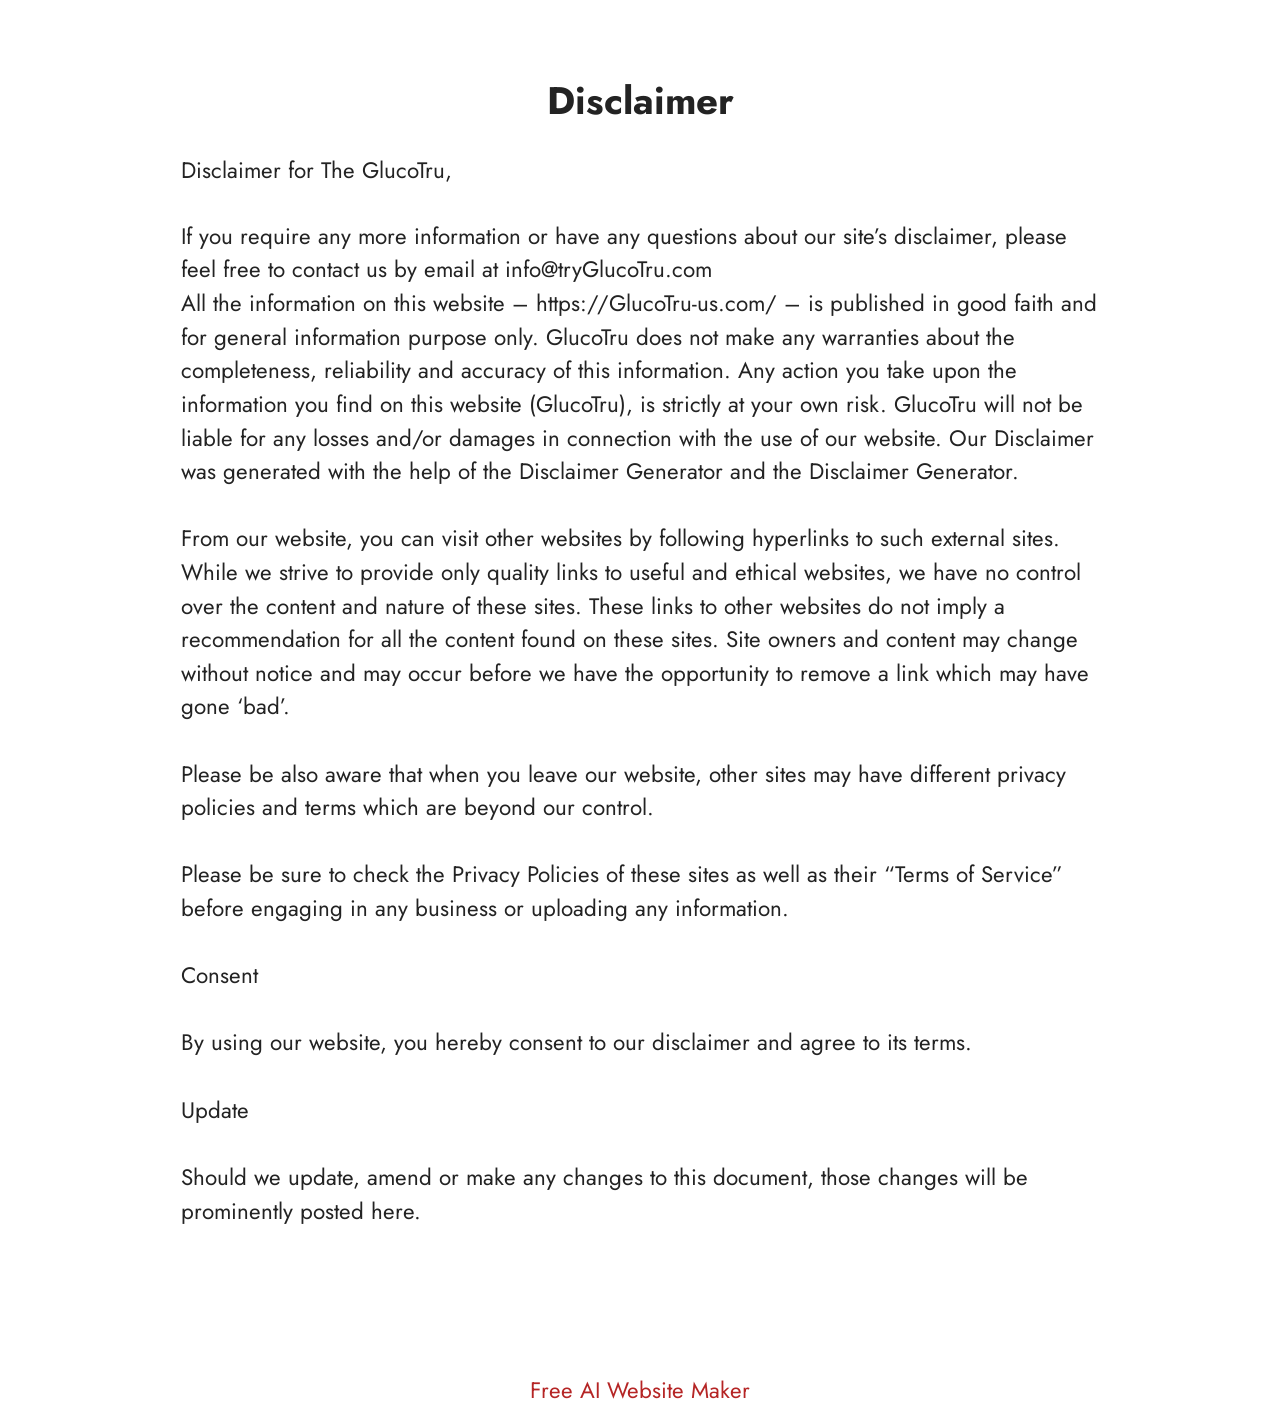
<file: Disclaimer.html>
<!DOCTYPE html>
<html  lang="en">
<head>
  <!-- Site made with Mobirise Website Builder v6.1.12, https://mobirise.com -->
  <meta charset="UTF-8">
  <meta http-equiv="X-UA-Compatible" content="IE=edge">
  <meta name="generator" content="Mobirise v6.1.12, mobirise.com">
  <meta name="viewport" content="width=device-width, initial-scale=1, minimum-scale=1">
  <link rel="shortcut icon" href="assets/images/dnqxnh2034703-1.webp" type="image/x-icon">
  <meta name="description" content="Disclaimer For Glucotru">
  
  
  <title>Disclaimer</title>
  <link rel="stylesheet" href="assets/bootstrap/css/bootstrap.min.css">
  <link rel="stylesheet" href="assets/theme/css/style.css">
  <link rel="preload" href="https://fonts.googleapis.com/css?family=Jost:100,200,300,400,500,600,700,800,900,100i,200i,300i,400i,500i,600i,700i,800i,900i&display=swap" as="style" onload="this.onload=null;this.rel='stylesheet'">
  <noscript><link rel="stylesheet" href="https://fonts.googleapis.com/css?family=Jost:100,200,300,400,500,600,700,800,900,100i,200i,300i,400i,500i,600i,700i,800i,900i&display=swap"></noscript>
  <link rel="preload" as="style" href="assets/mobirise/css/mbr-additional.css?v=3u6fRR"><link rel="stylesheet" href="assets/mobirise/css/mbr-additional.css?v=3u6fRR" type="text/css">

  
  
  
</head>
<body>
  
  <section data-bs-version="5.1" class="content5 cid-tBuMj9hDkk" id="content5-1y">
    
    <div class="container">
        <div class="row justify-content-center">
            <div class="col-md-12 col-lg-10">
                <h3 class="mbr-section-title mbr-fonts-style mb-4 display-2">
                    <strong>Disclaimer</strong>
                </h3>
                <h4 class="mbr-section-subtitle mbr-fonts-style mb-4 display-5">Disclaimer for The GlucoTru,</h4>
                <p class="mbr-text mbr-fonts-style display-7">If you require any more information or have any questions about our site’s disclaimer, please feel free to contact us by email at info@tryGlucoTru.com
<br>All the information on this website – https://GlucoTru-us.com/ – is published in good faith and for general information purpose only. GlucoTru does not make any warranties about the completeness, reliability and accuracy of this information. Any action you take upon the information you find on this website (GlucoTru), is strictly at your own risk. GlucoTru will not be liable for any losses and/or damages in connection with the use of our website. Our Disclaimer was generated with the help of the Disclaimer Generator and the Disclaimer Generator.
<br>
<br>From our website, you can visit other websites by following hyperlinks to such external sites. While we strive to provide only quality links to useful and ethical websites, we have no control over the content and nature of these sites. These links to other websites do not imply a recommendation for all the content found on these sites. Site owners and content may change without notice and may occur before we have the opportunity to remove a link which may have gone ‘bad’.
<br>
<br>Please be also aware that when you leave our website, other sites may have different privacy policies and terms which are beyond our control.
<br>
<br>Please be sure to check the Privacy Policies of these sites as well as their “Terms of Service” before engaging in any business or uploading any information.
<br>
<br>Consent
<br>
<br>By using our website, you hereby consent to our disclaimer and agree to its terms.
<br>
<br>Update
<br>
<br>Should we update, amend or make any changes to this document, those changes will be prominently posted here.<br><br></p>
            </div>
        </div>
    </div>
</section><section class="display-7" style="padding: 0;align-items: center;justify-content: center;flex-wrap: wrap;    align-content: center;display: flex;position: relative;height: 4rem;"><a href="https://mobiri.se/4815952" style="flex: 1 1;height: 4rem;position: absolute;width: 100%;z-index: 1;"><img alt="" style="height: 4rem;" src="[data-uri]"></a><p style="margin: 0;text-align: center;" class="display-7">&#8204;</p><a style="z-index:1" href="https://mobirise.com/builder/ai-website-maker.html">Free AI Website Maker</a></section><script src="assets/bootstrap/js/bootstrap.bundle.min.js"></script>  <script src="assets/smoothscroll/smooth-scroll.js"></script>  <script src="assets/ytplayer/index.js"></script>  <script src="assets/theme/js/script.js"></script>  
  
  
</body>
</html>
</file>
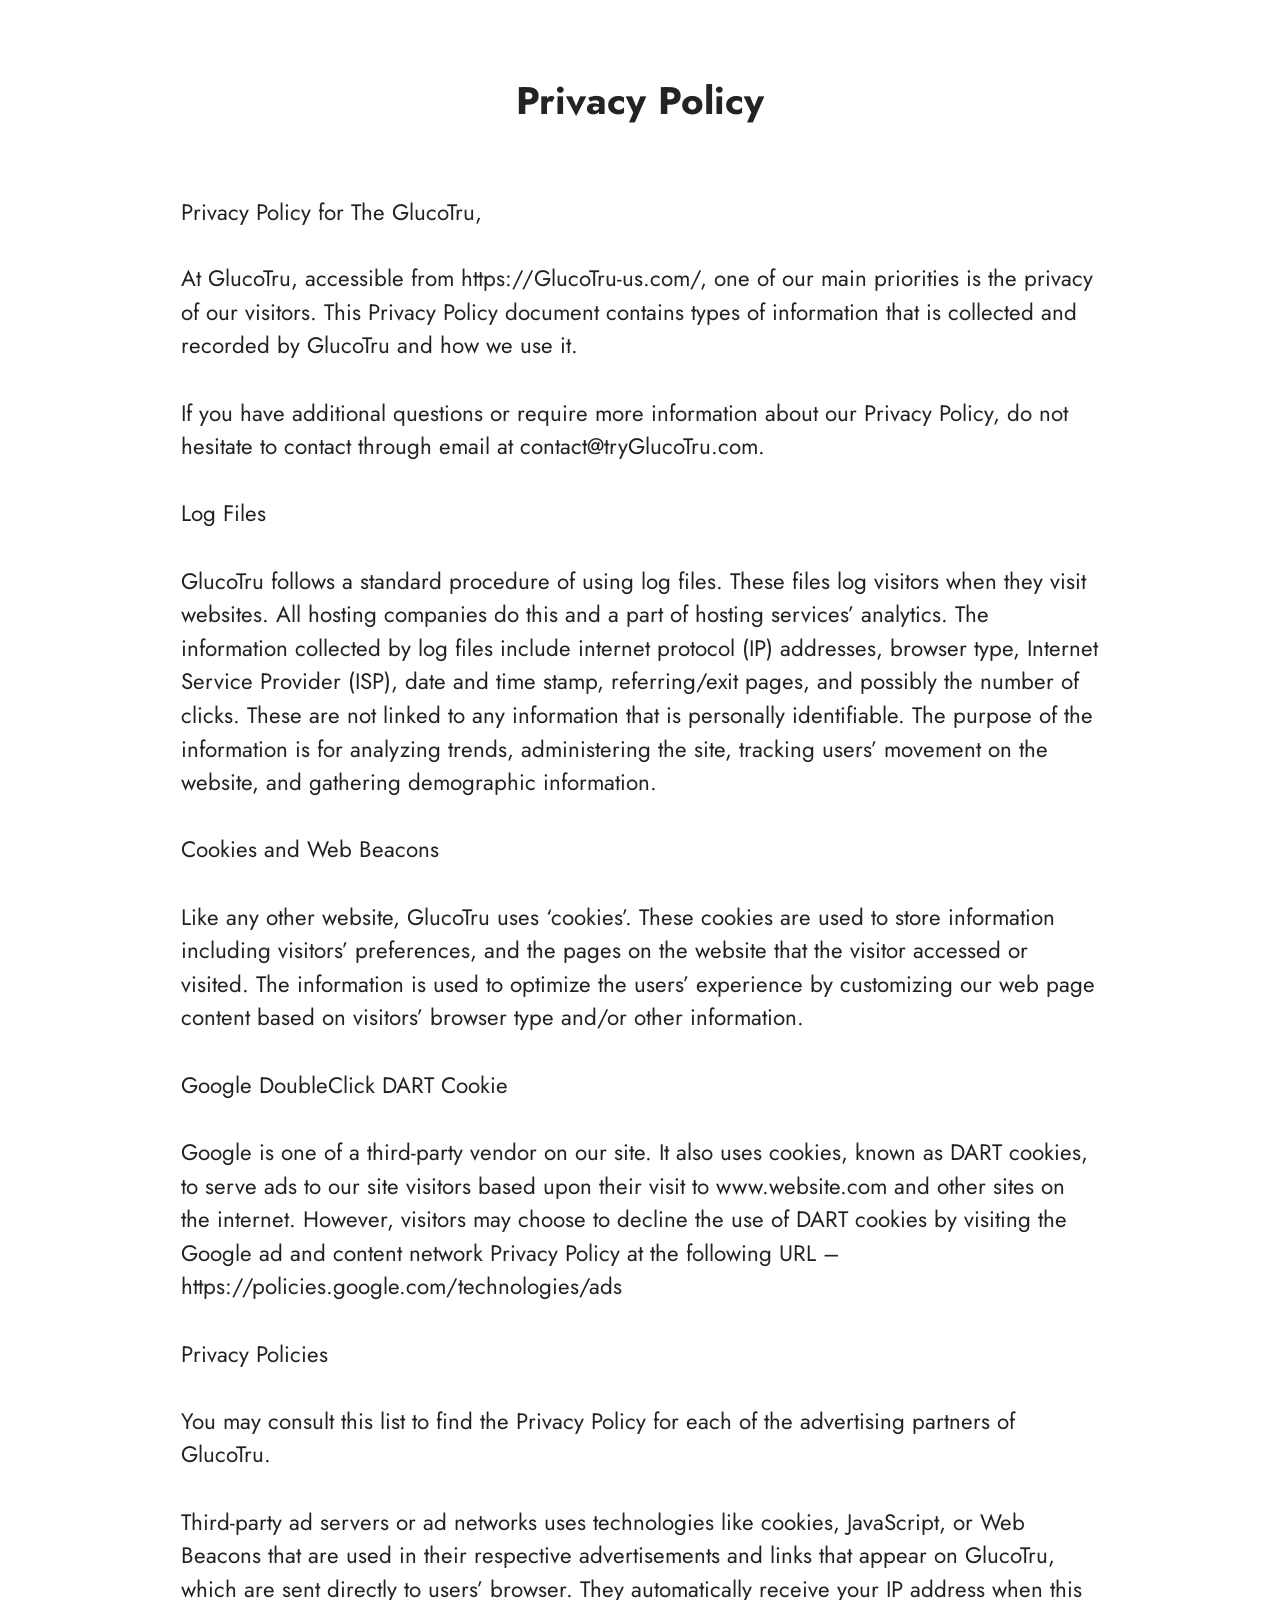
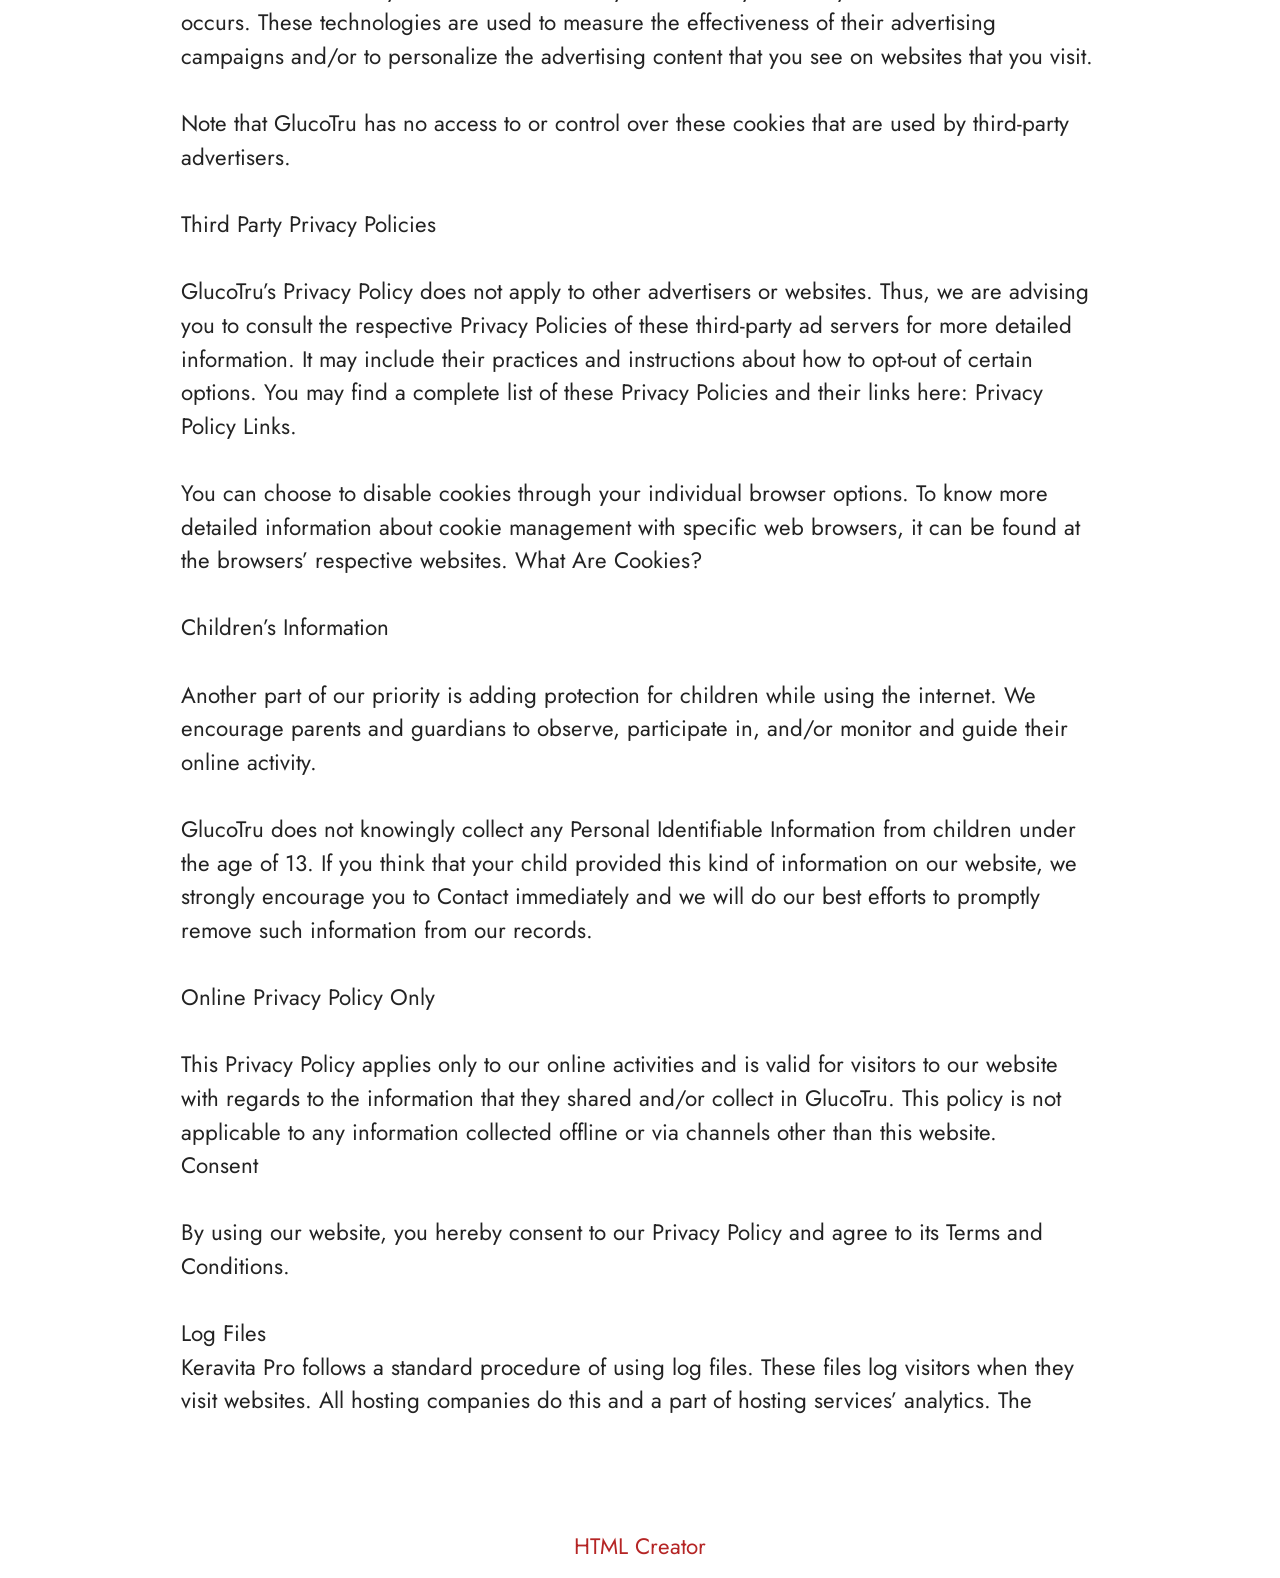
<file: privacy-policy.html>
<!DOCTYPE html>
<html  lang="en">
<head>
  <!-- Site made with Mobirise Website Builder v6.1.12, https://mobirise.com -->
  <meta charset="UTF-8">
  <meta http-equiv="X-UA-Compatible" content="IE=edge">
  <meta name="generator" content="Mobirise v6.1.12, mobirise.com">
  <meta name="viewport" content="width=device-width, initial-scale=1, minimum-scale=1">
  <link rel="shortcut icon" href="assets/images/dnqxnh2034703-1.webp" type="image/x-icon">
  <meta name="description" content="Privacy Policy For Glucotru">
  
  
  <title>Privacy Policy</title>
  <link rel="stylesheet" href="assets/bootstrap/css/bootstrap.min.css">
  <link rel="stylesheet" href="assets/theme/css/style.css">
  <link rel="preload" href="https://fonts.googleapis.com/css?family=Jost:100,200,300,400,500,600,700,800,900,100i,200i,300i,400i,500i,600i,700i,800i,900i&display=swap" as="style" onload="this.onload=null;this.rel='stylesheet'">
  <noscript><link rel="stylesheet" href="https://fonts.googleapis.com/css?family=Jost:100,200,300,400,500,600,700,800,900,100i,200i,300i,400i,500i,600i,700i,800i,900i&display=swap"></noscript>
  <link rel="preload" as="style" href="assets/mobirise/css/mbr-additional.css?v=9F0kMS"><link rel="stylesheet" href="assets/mobirise/css/mbr-additional.css?v=9F0kMS" type="text/css">

  
  
  
</head>
<body>
  
  <section data-bs-version="5.1" class="content5 cid-tBuMPzdHFY" id="content5-1z">
    
    <div class="container">
        <div class="row justify-content-center">
            <div class="col-md-12 col-lg-10">
                <h3 class="mbr-section-title mbr-fonts-style mb-4 display-2"><strong>Privacy Policy
</strong><div><strong><br></strong></div></h3>
                <h4 class="mbr-section-subtitle mbr-fonts-style mb-4 display-5">Privacy Policy for The GlucoTru,</h4>
                <p class="mbr-text mbr-fonts-style display-7">At GlucoTru, accessible from https://GlucoTru-us.com/, one of our main priorities is the privacy of our visitors. This Privacy Policy document contains types of information that is collected and recorded by GlucoTru and how we use it.
<br>
<br>If you have additional questions or require more information about our Privacy Policy, do not hesitate to contact through email at contact@tryGlucoTru.com.
<br>
<br>Log Files
<br>
<br>GlucoTru follows a standard procedure of using log files. These files log visitors when they visit websites. All hosting companies do this and a part of hosting services’ analytics. The information collected by log files include internet protocol (IP) addresses, browser type, Internet Service Provider (ISP), date and time stamp, referring/exit pages, and possibly the number of clicks. These are not linked to any information that is personally identifiable. The purpose of the information is for analyzing trends, administering the site, tracking users’ movement on the website, and gathering demographic information.
<br>
<br>Cookies and Web Beacons
<br>
<br>Like any other website, GlucoTru uses ‘cookies’. These cookies are used to store information including visitors’ preferences, and the pages on the website that the visitor accessed or visited. The information is used to optimize the users’ experience by customizing our web page content based on visitors’ browser type and/or other information.
<br>
<br>Google DoubleClick DART Cookie
<br>
<br>Google is one of a third-party vendor on our site. It also uses cookies, known as DART cookies, to serve ads to our site visitors based upon their visit to www.website.com and other sites on the internet. However, visitors may choose to decline the use of DART cookies by visiting the Google ad and content network Privacy Policy at the following URL – https://policies.google.com/technologies/ads
<br>
<br>Privacy Policies
<br>
<br>You may consult this list to find the Privacy Policy for each of the advertising partners of GlucoTru.
<br>
<br>Third-party ad servers or ad networks uses technologies like cookies, JavaScript, or Web Beacons that are used in their respective advertisements and links that appear on GlucoTru, which are sent directly to users’ browser. They automatically receive your IP address when this occurs. These technologies are used to measure the effectiveness of their advertising campaigns and/or to personalize the advertising content that you see on websites that you visit.
<br>
<br>Note that GlucoTru has no access to or control over these cookies that are used by third-party advertisers.
<br>
<br>Third Party Privacy Policies
<br>
<br>GlucoTru’s Privacy Policy does not apply to other advertisers or websites. Thus, we are advising you to consult the respective Privacy Policies of these third-party ad servers for more detailed information. It may include their practices and instructions about how to opt-out of certain options. You may find a complete list of these Privacy Policies and their links here: Privacy Policy Links.
<br>
<br>You can choose to disable cookies through your individual browser options. To know more detailed information about cookie management with specific web browsers, it can be found at the browsers’ respective websites. What Are Cookies?
<br>
<br>Children’s Information
<br>
<br>Another part of our priority is adding protection for children while using the internet. We encourage parents and guardians to observe, participate in, and/or monitor and guide their online activity.
<br>
<br>GlucoTru does not knowingly collect any Personal Identifiable Information from children under the age of 13. If you think that your child provided this kind of information on our website, we strongly encourage you to Contact immediately and we will do our best efforts to promptly remove such information from our records.
<br>
<br>Online Privacy Policy Only
<br>
<br>This Privacy Policy applies only to our online activities and is valid for visitors to our website with regards to the information that they shared and/or collect in GlucoTru. This policy is not applicable to any information collected offline or via channels other than this website.
<br>Consent
<br>
<br>By using our website, you hereby consent to our Privacy Policy and agree to its Terms and Conditions.<br>
<br>Log Files
<br>Keravita Pro follows a standard procedure of using log files. These files log visitors when they visit websites. All hosting companies do this and a part of hosting services’ analytics. The&nbsp;</p>
            </div>
        </div>
    </div>
</section><section class="display-7" style="padding: 0;align-items: center;justify-content: center;flex-wrap: wrap;    align-content: center;display: flex;position: relative;height: 4rem;"><a href="https://mobiri.se/4815952" style="flex: 1 1;height: 4rem;position: absolute;width: 100%;z-index: 1;"><img alt="" style="height: 4rem;" src="[data-uri]"></a><p style="margin: 0;text-align: center;" class="display-7">&#8204;</p><a style="z-index:1" href="https://mobirise.com/html-builder.html">HTML Creator</a></section><script src="assets/bootstrap/js/bootstrap.bundle.min.js"></script>  <script src="assets/smoothscroll/smooth-scroll.js"></script>  <script src="assets/ytplayer/index.js"></script>  <script src="assets/theme/js/script.js"></script>  
  
  
</body>
</html>
</file>
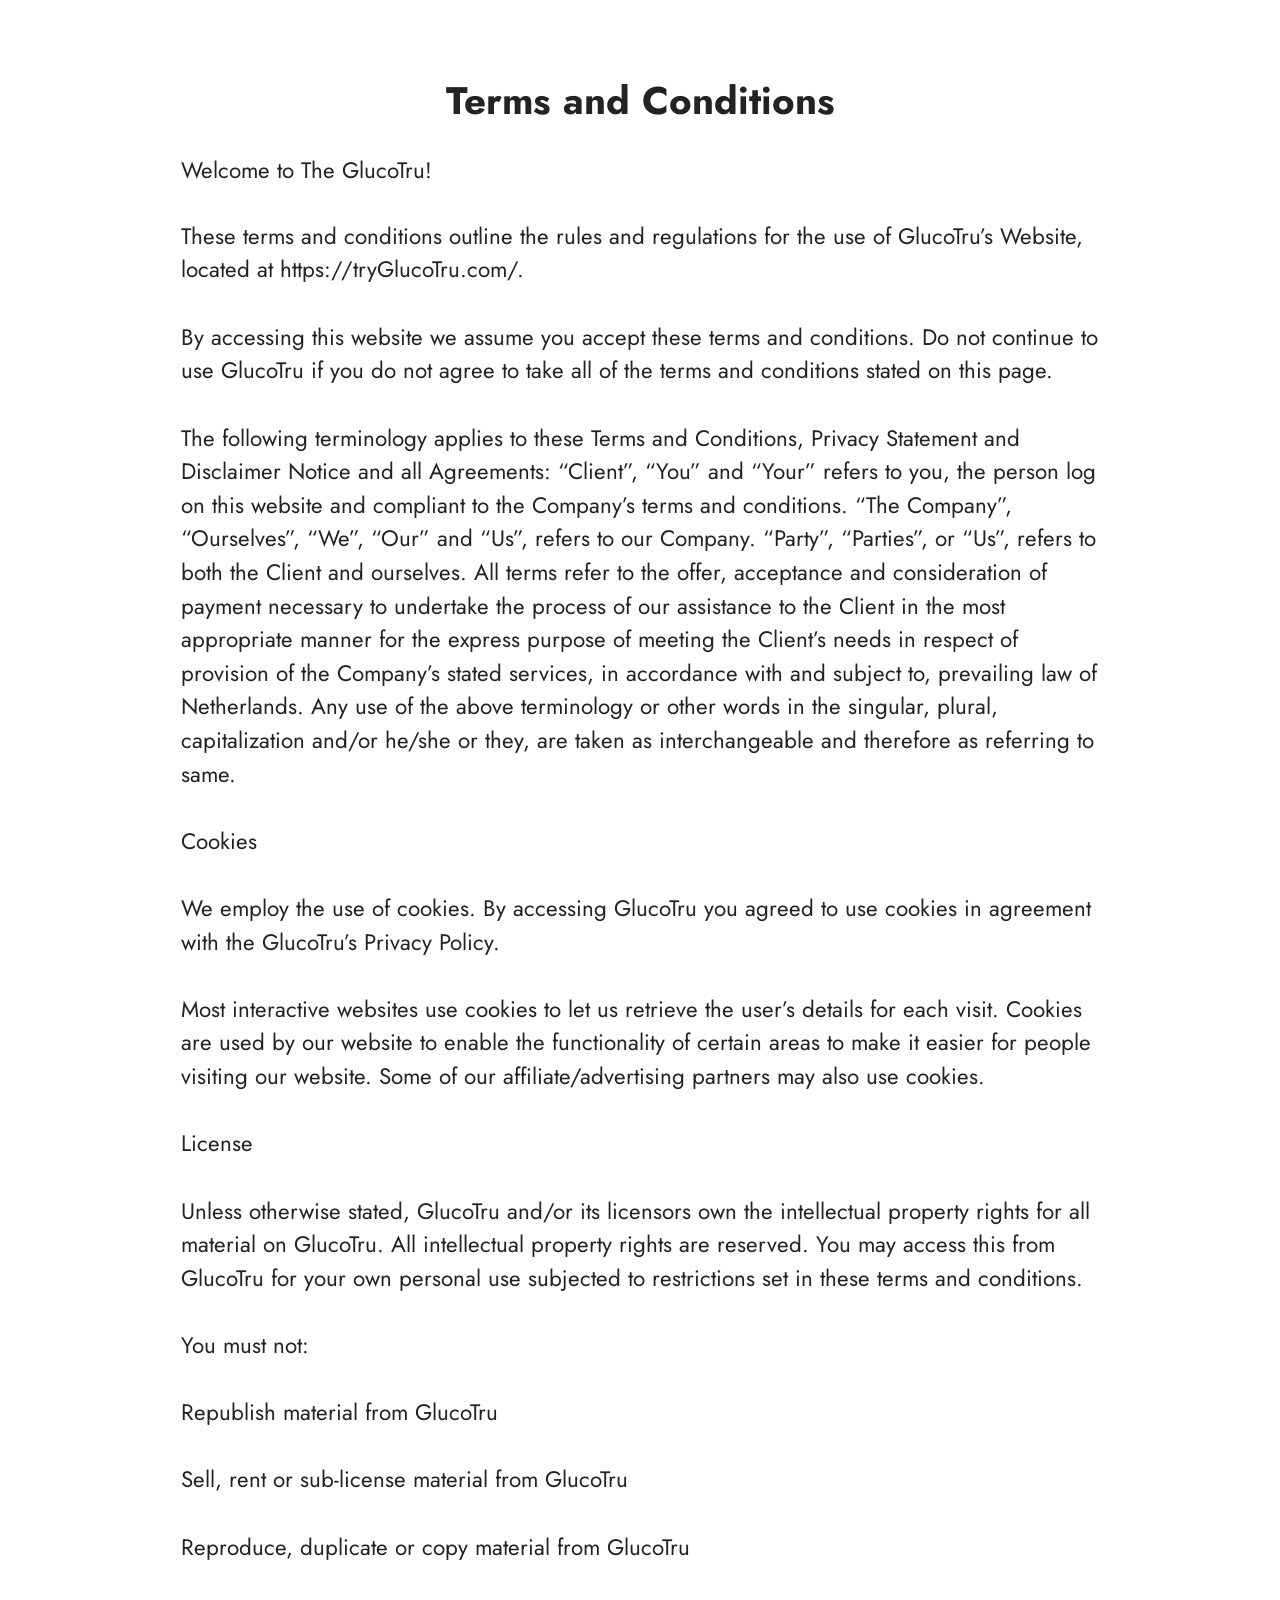
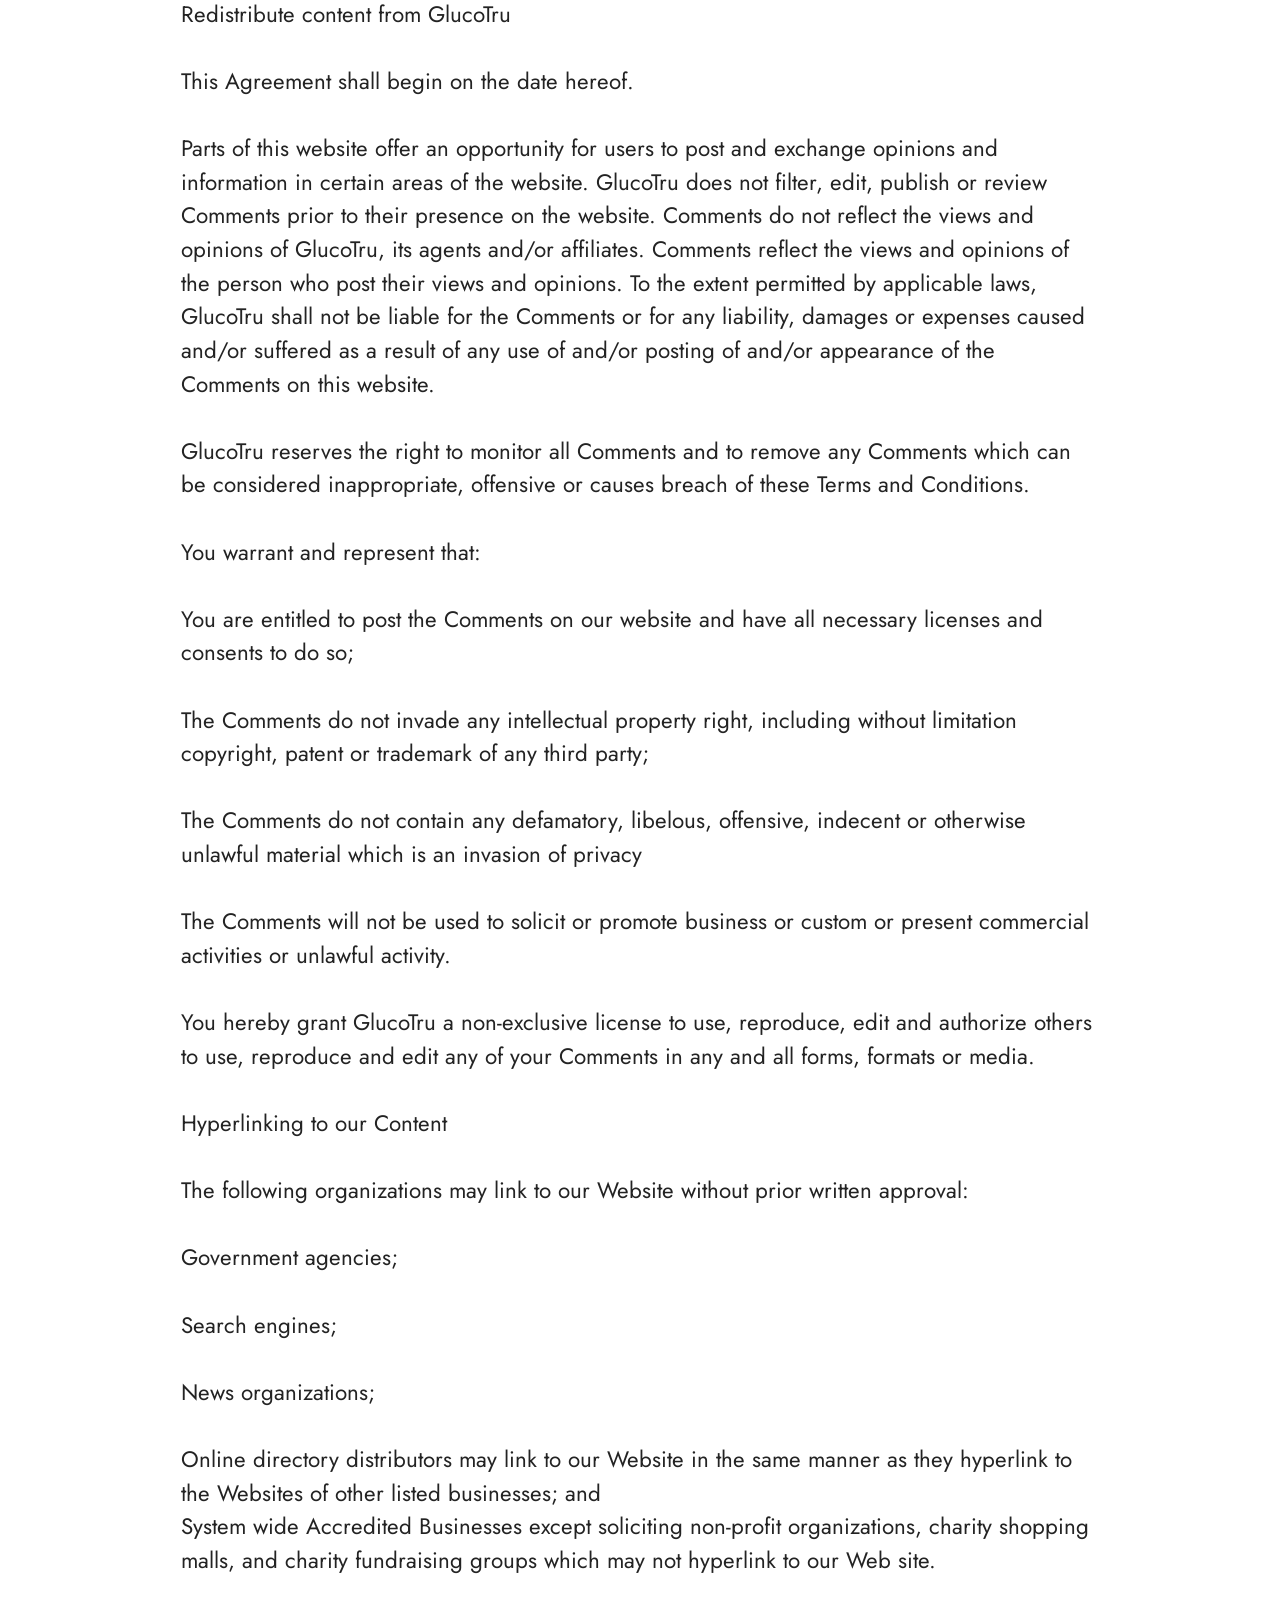
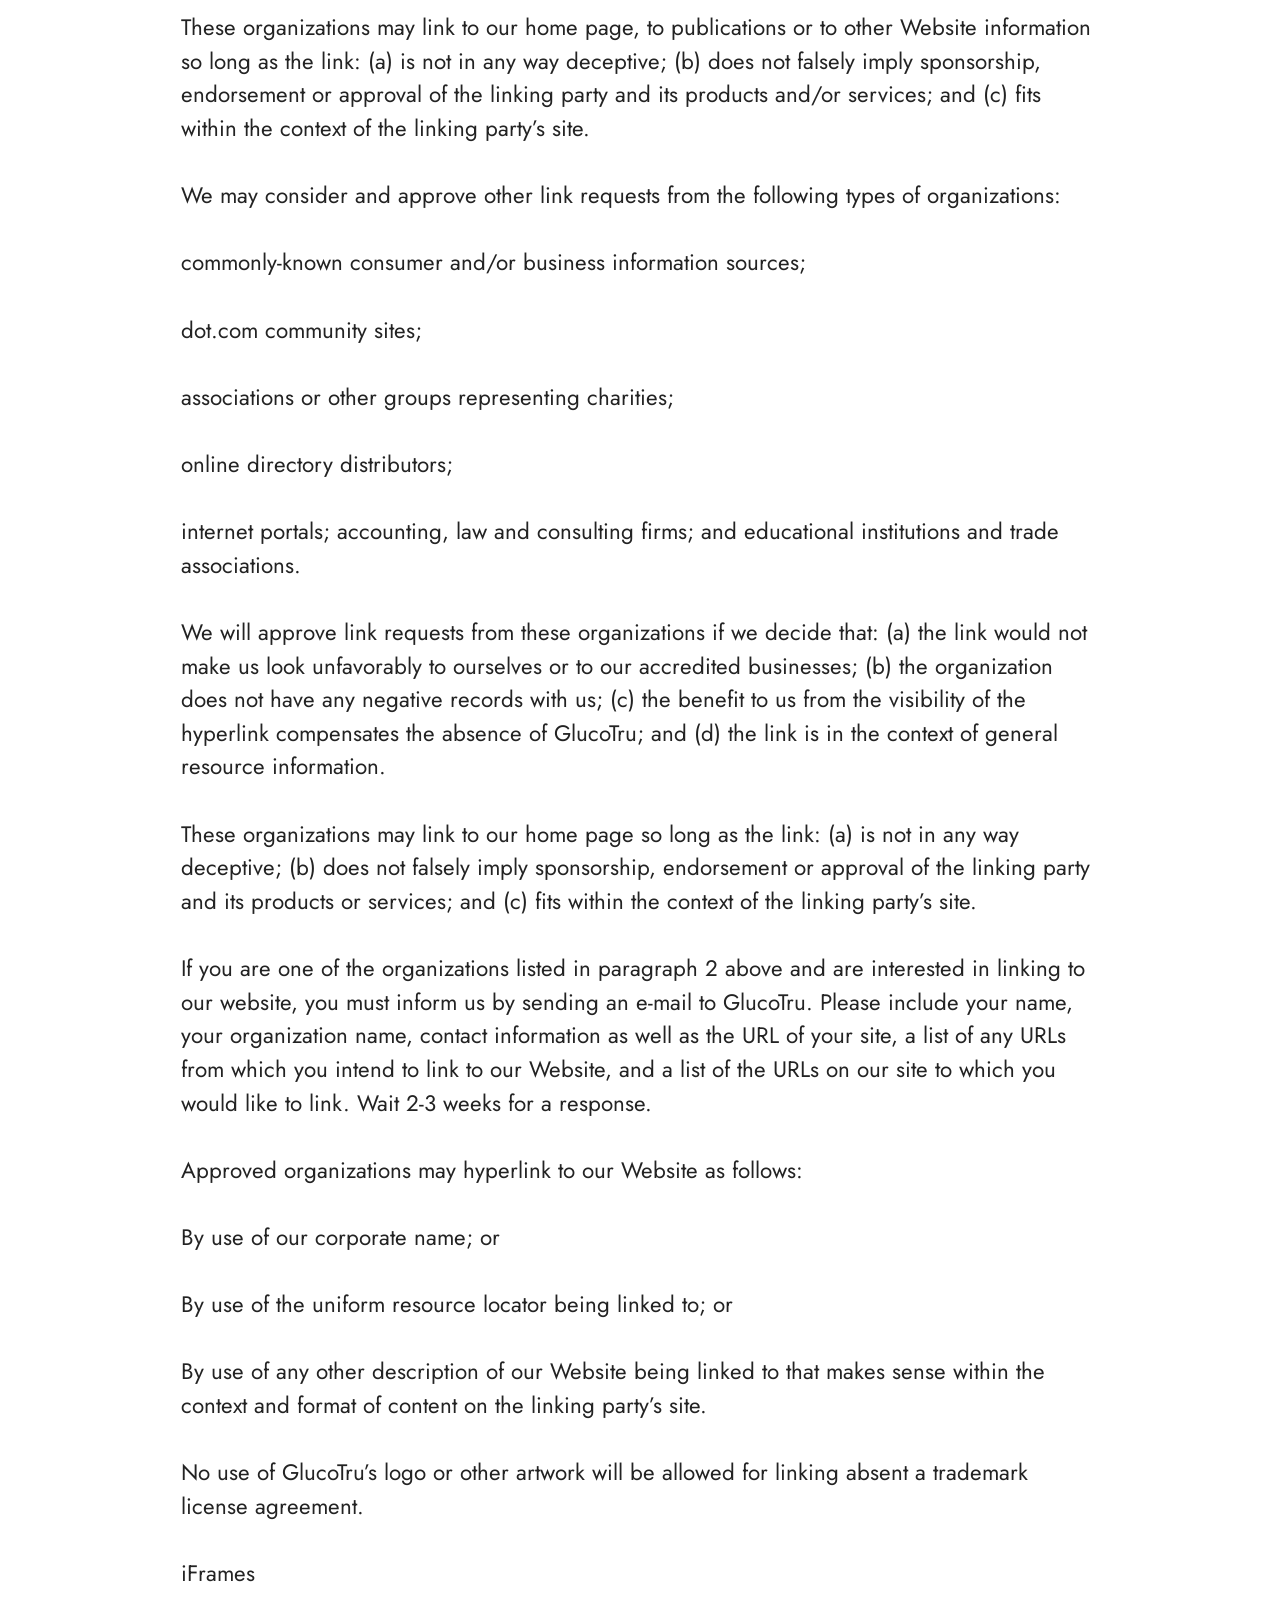
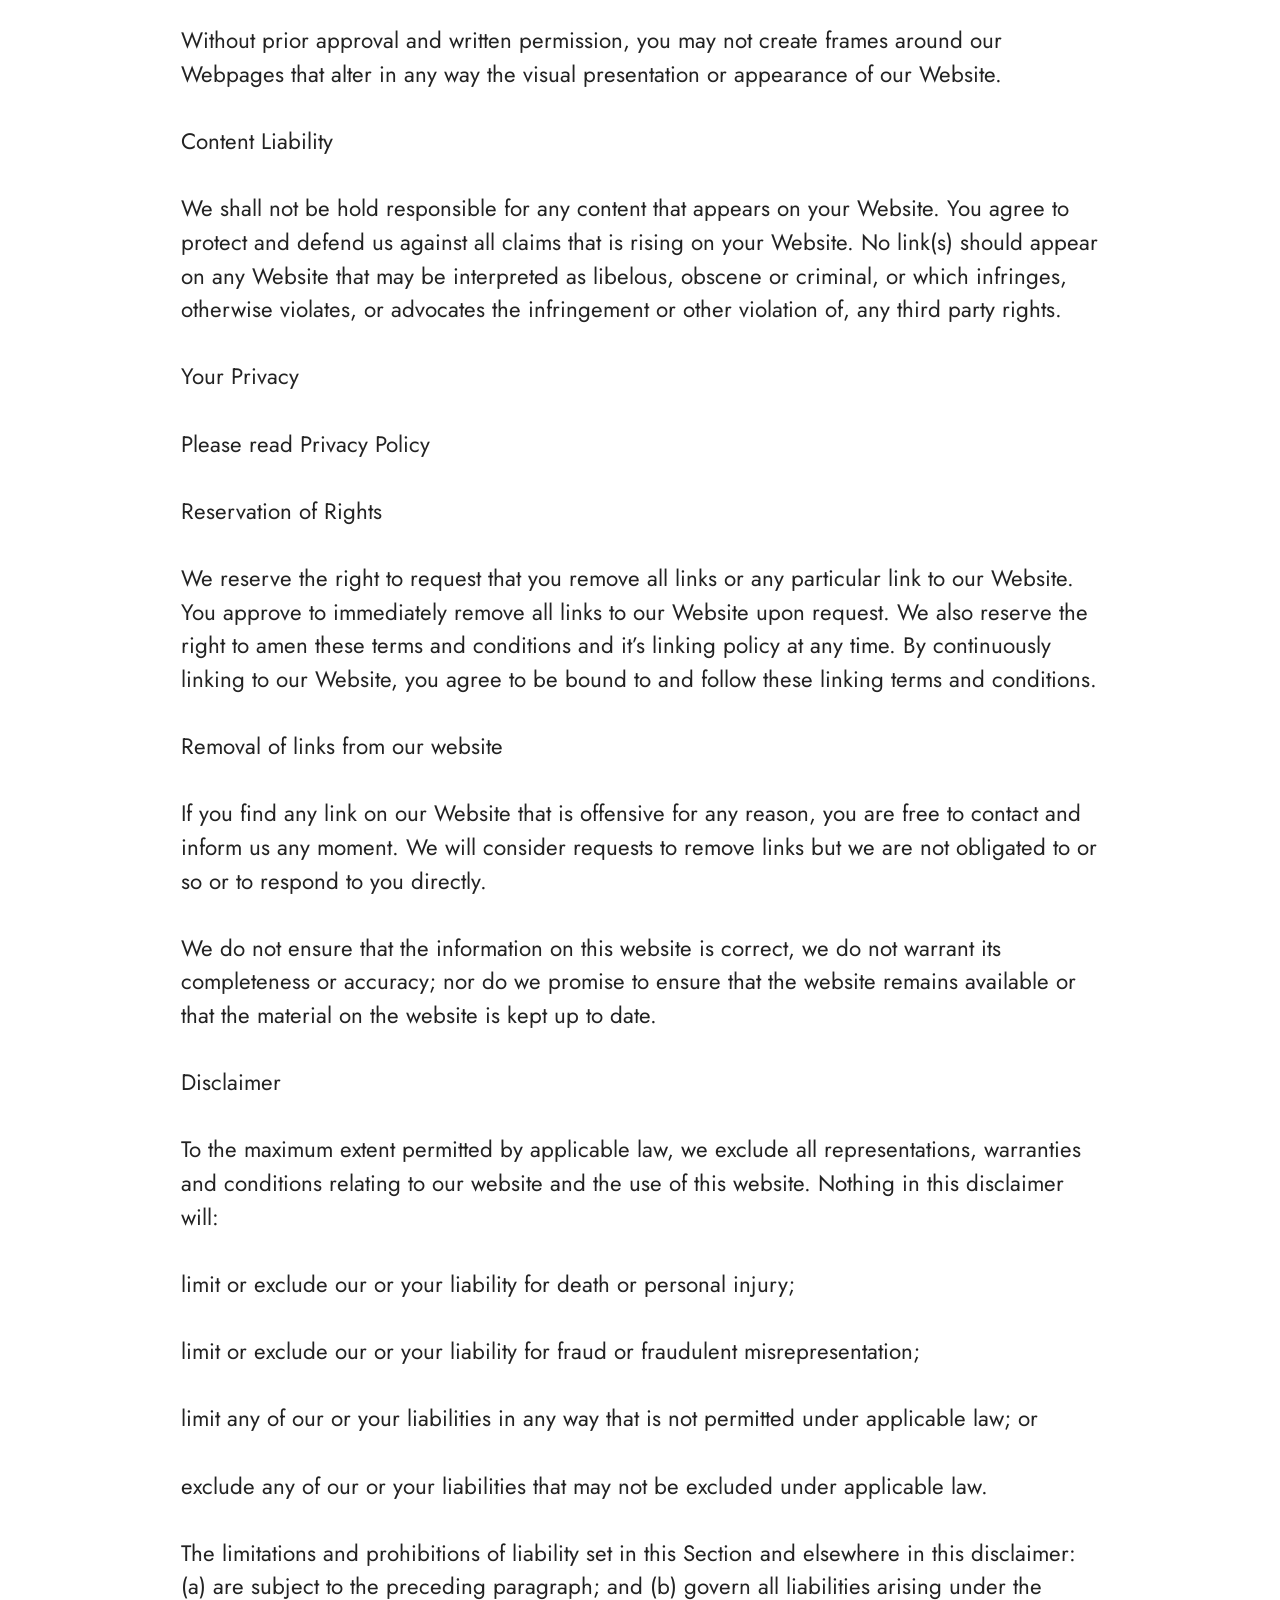
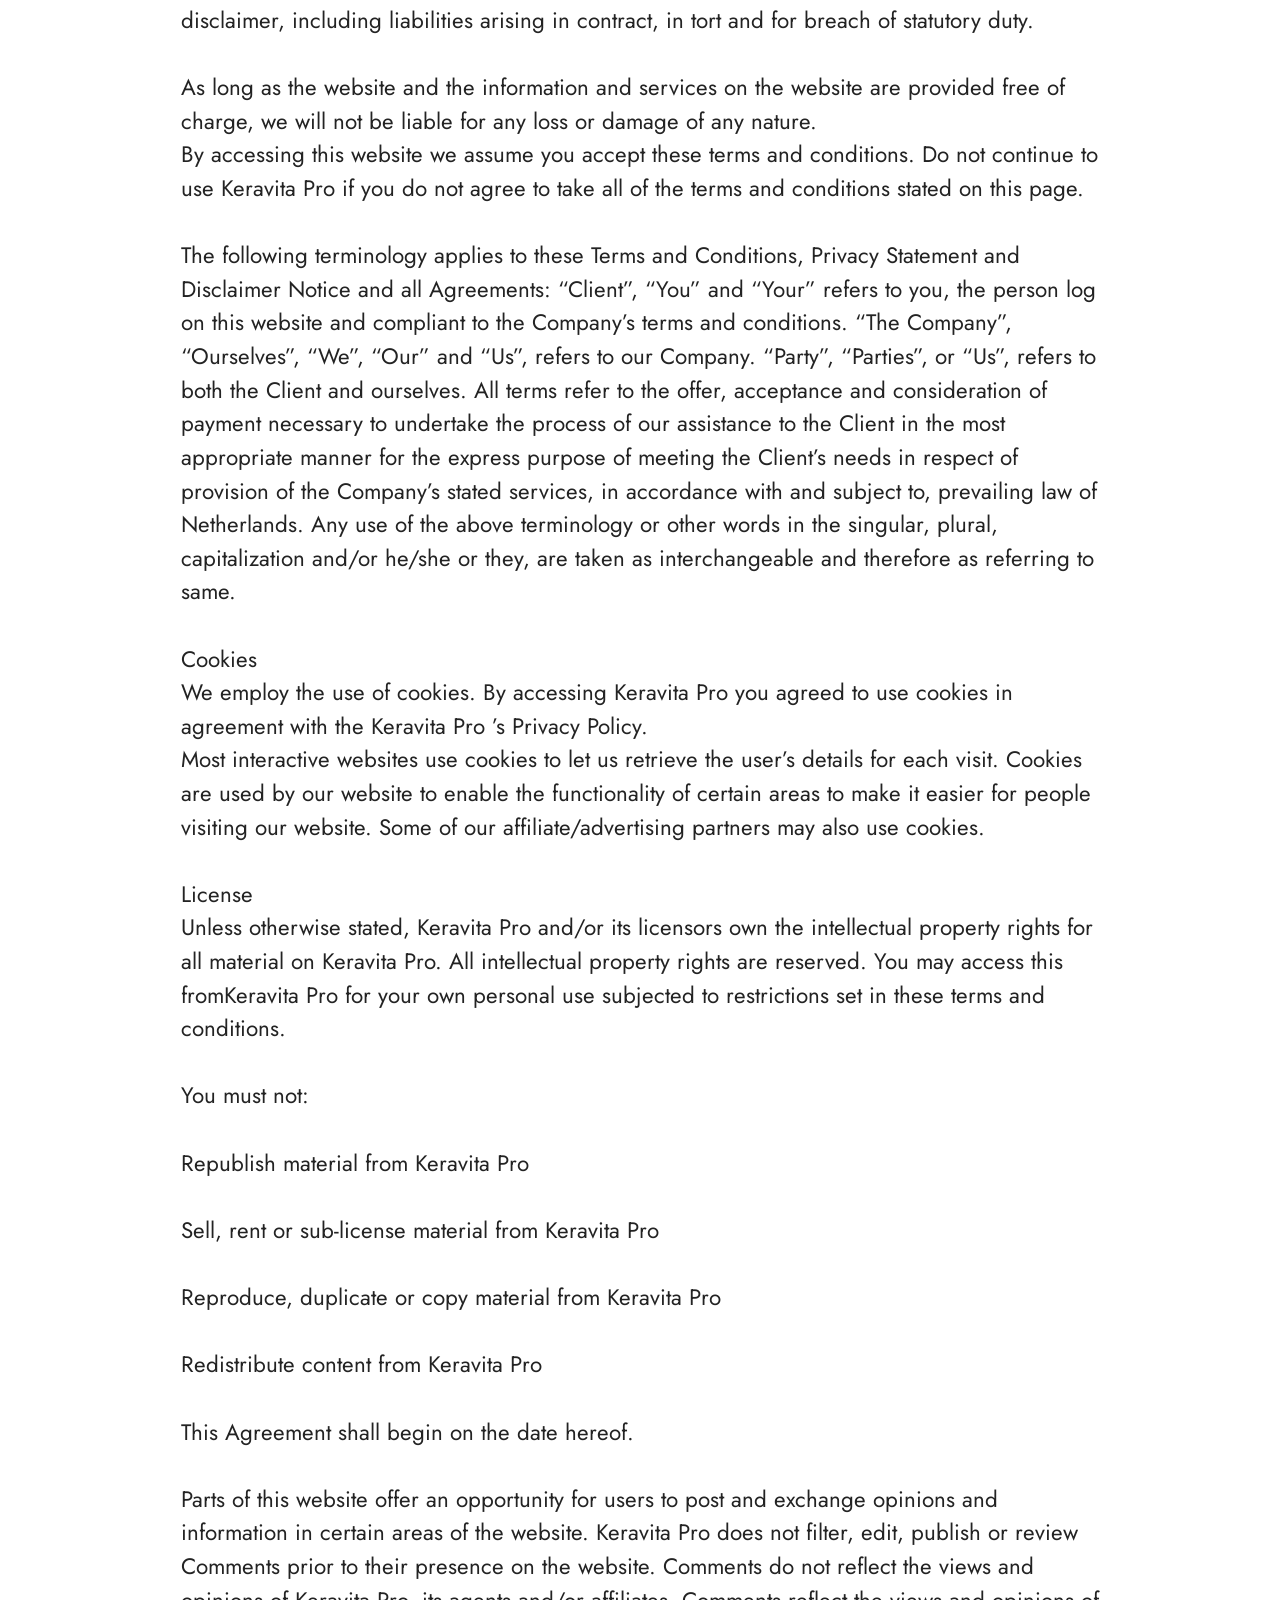
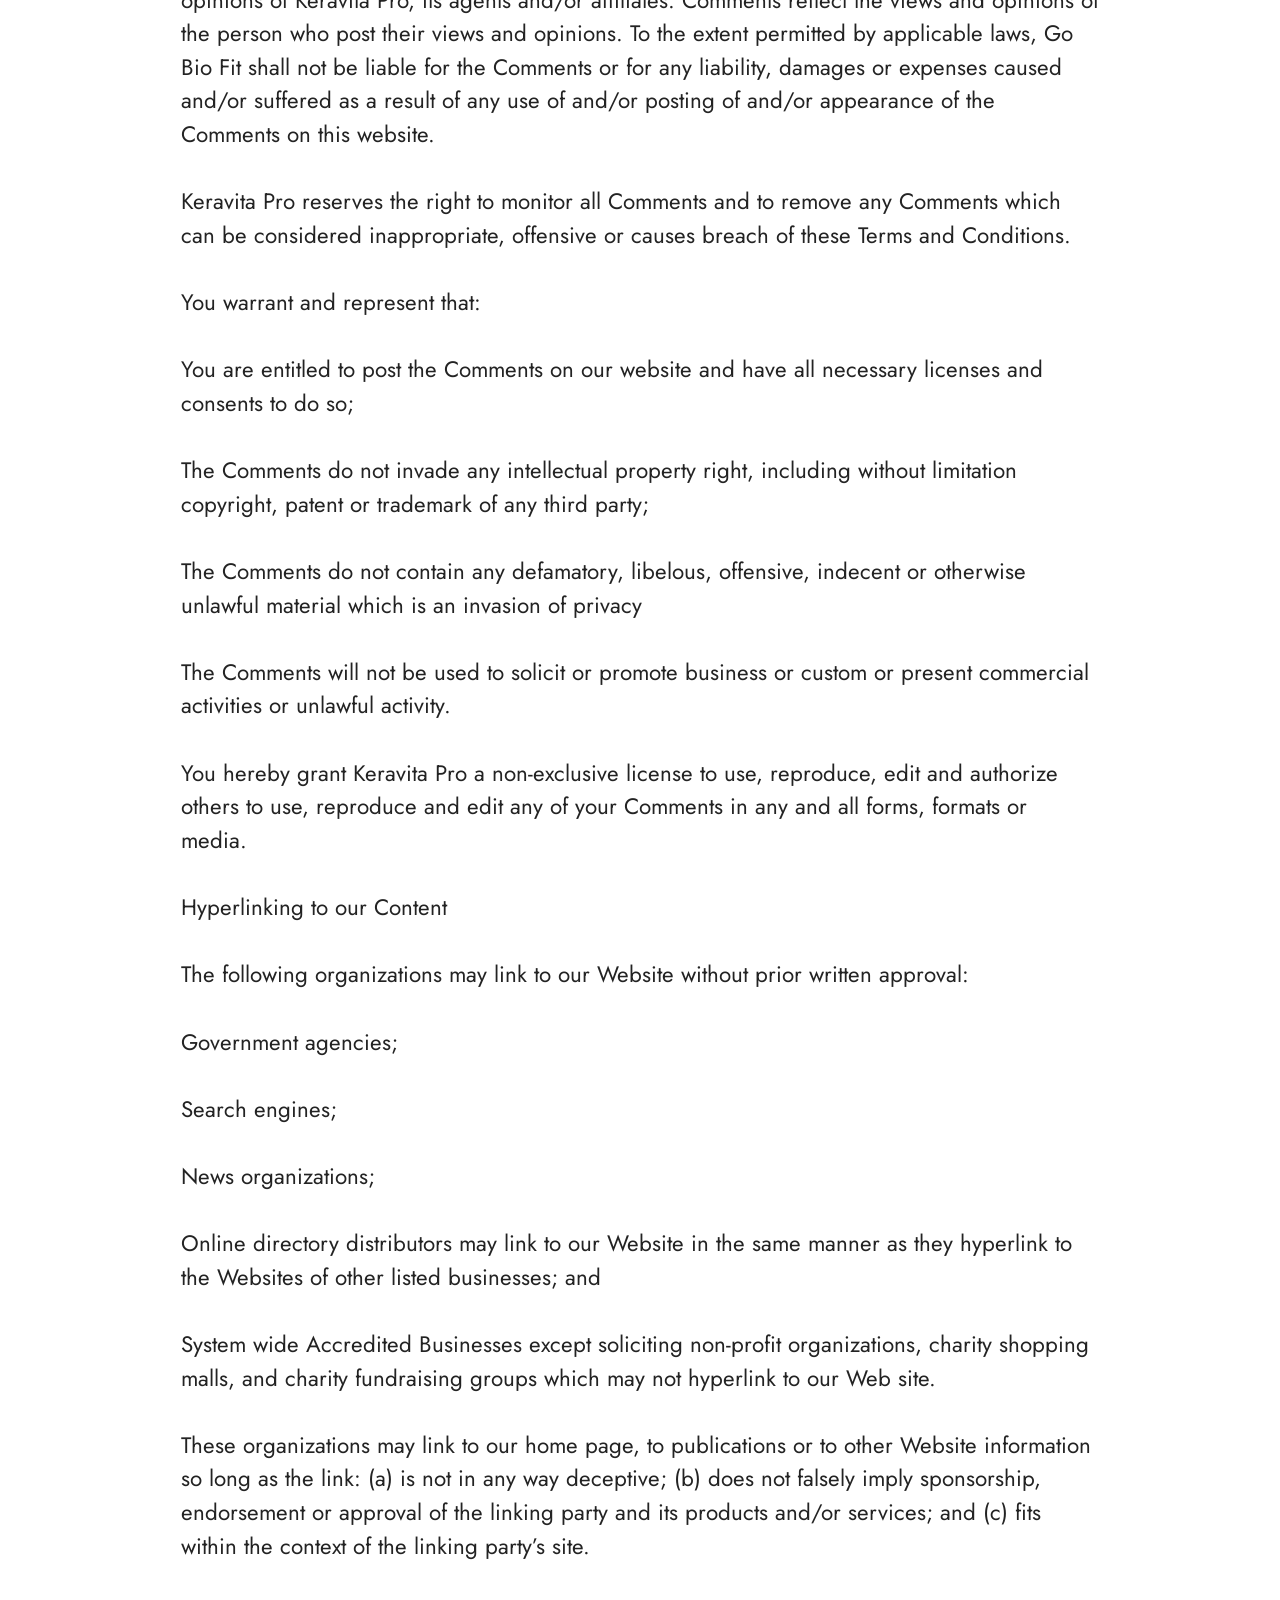
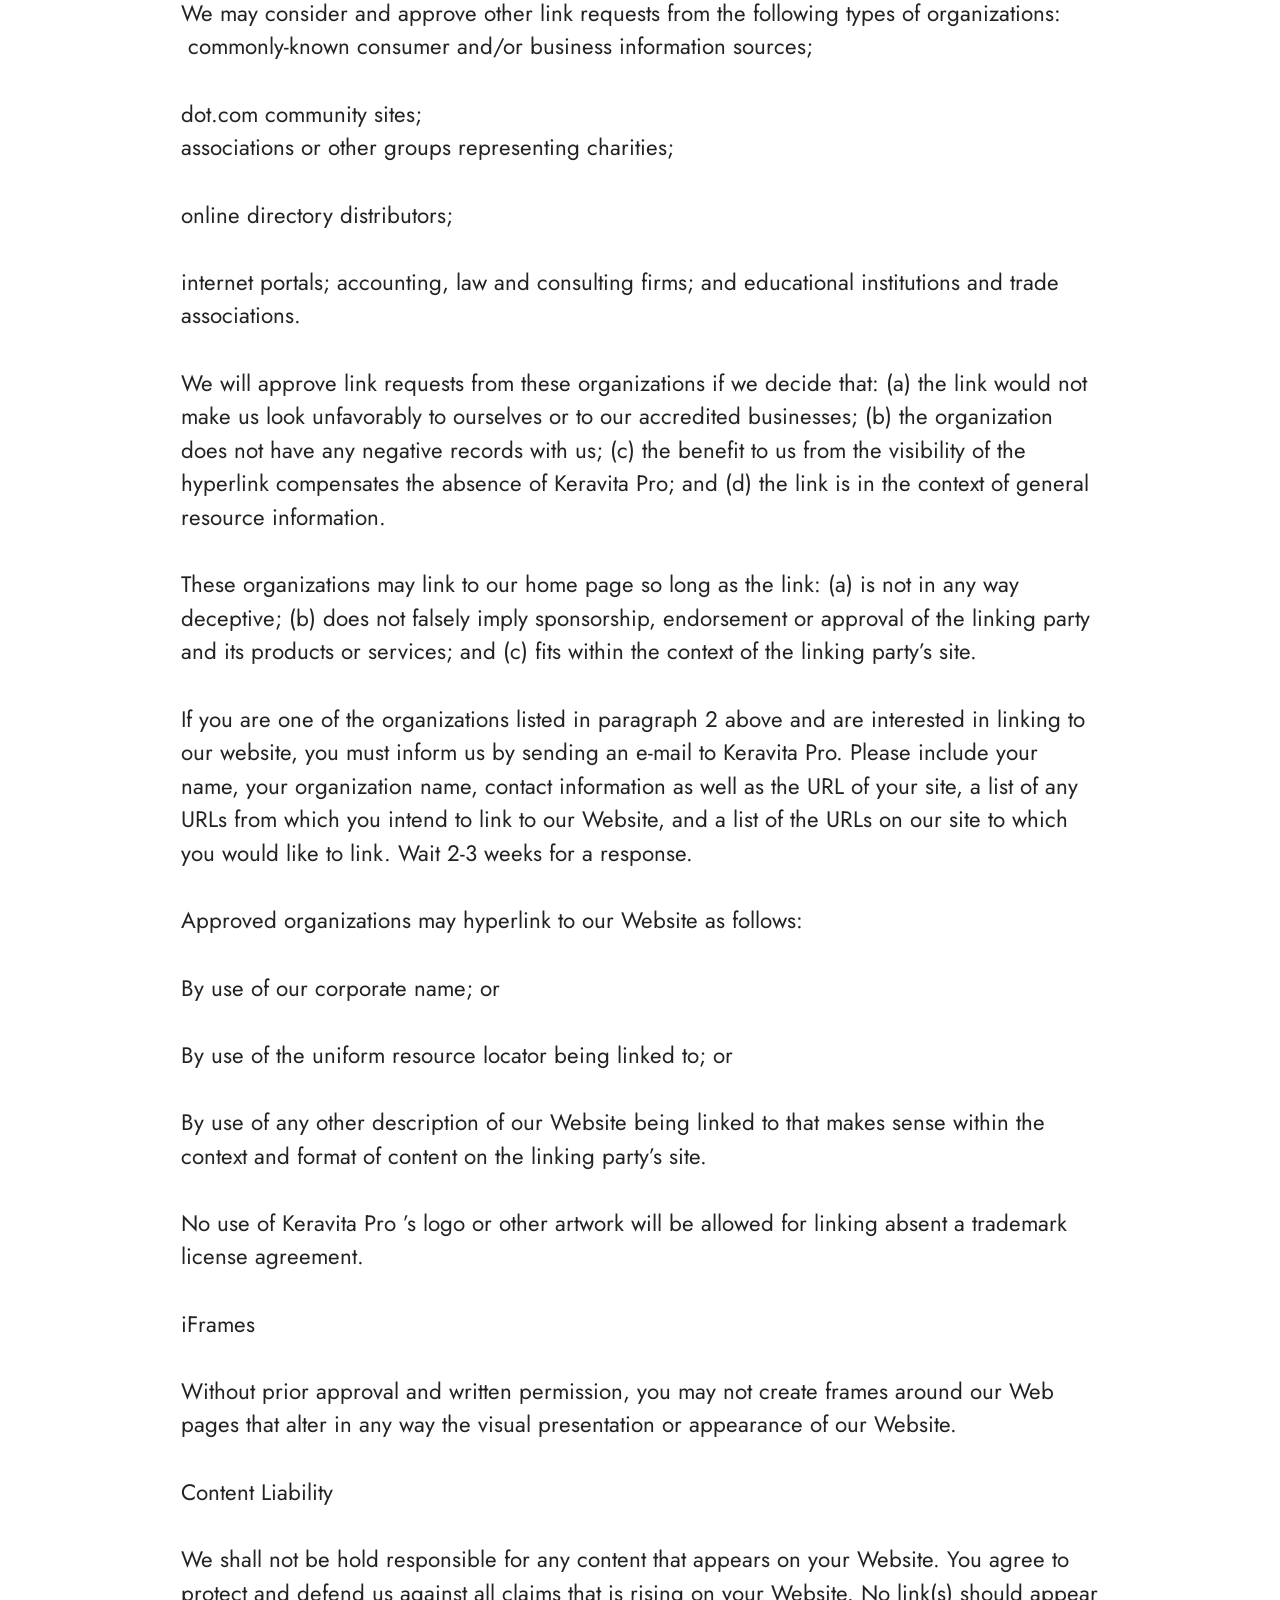
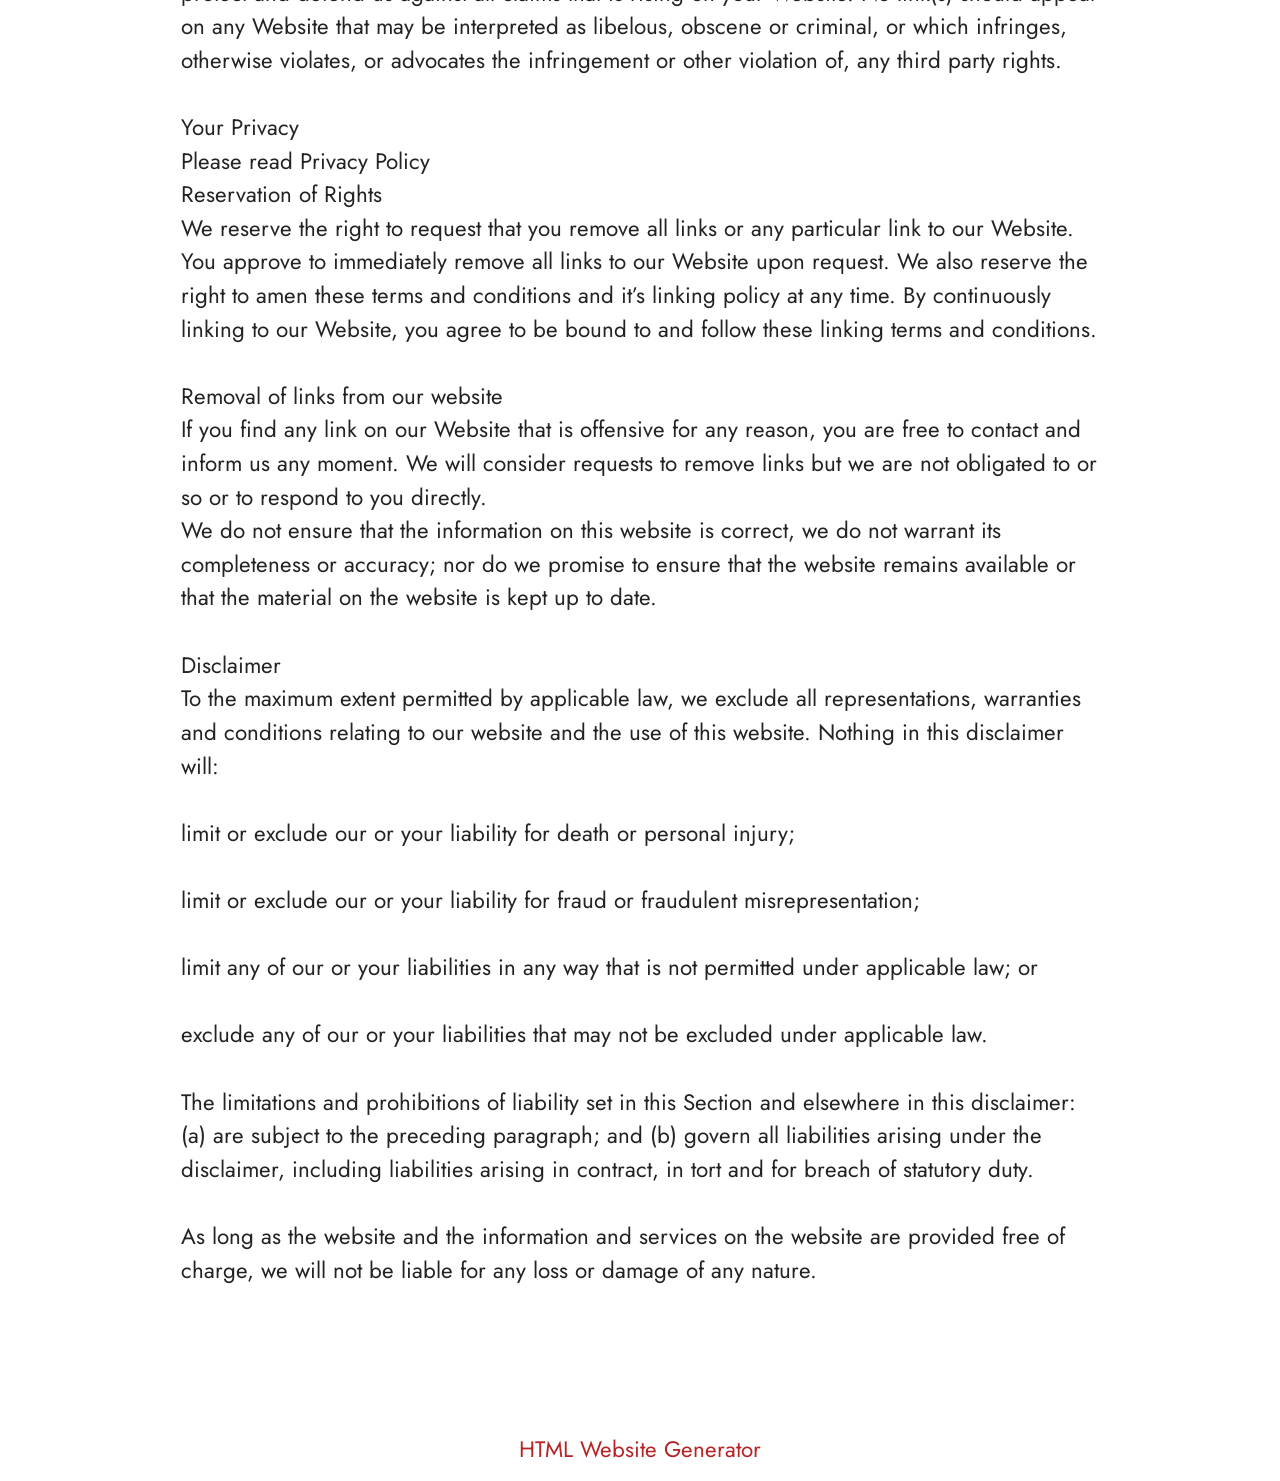
<file: Terms.html>
<!DOCTYPE html>
<html  lang="en">
<head>
  <!-- Site made with Mobirise Website Builder v6.1.12, https://mobirise.com -->
  <meta charset="UTF-8">
  <meta http-equiv="X-UA-Compatible" content="IE=edge">
  <meta name="generator" content="Mobirise v6.1.12, mobirise.com">
  <meta name="viewport" content="width=device-width, initial-scale=1, minimum-scale=1">
  <link rel="shortcut icon" href="assets/images/dnqxnh2034703-1.webp" type="image/x-icon">
  <meta name="description" content="Terms For Glucotru">
  
  
  <title>Terms</title>
  <link rel="stylesheet" href="assets/bootstrap/css/bootstrap.min.css">
  <link rel="stylesheet" href="assets/theme/css/style.css">
  <link rel="preload" href="https://fonts.googleapis.com/css?family=Jost:100,200,300,400,500,600,700,800,900,100i,200i,300i,400i,500i,600i,700i,800i,900i&display=swap" as="style" onload="this.onload=null;this.rel='stylesheet'">
  <noscript><link rel="stylesheet" href="https://fonts.googleapis.com/css?family=Jost:100,200,300,400,500,600,700,800,900,100i,200i,300i,400i,500i,600i,700i,800i,900i&display=swap"></noscript>
  <link rel="preload" as="style" href="assets/mobirise/css/mbr-additional.css?v=MHyweW"><link rel="stylesheet" href="assets/mobirise/css/mbr-additional.css?v=MHyweW" type="text/css">

  
  
  
</head>
<body>
  
  <section data-bs-version="5.1" class="content5 cid-tBuOj1XZ1f" id="content5-20">
    
    <div class="container">
        <div class="row justify-content-center">
            <div class="col-md-12 col-lg-10">
                <h3 class="mbr-section-title mbr-fonts-style mb-4 display-2"><strong>Terms and Conditions</strong></h3>
                <h4 class="mbr-section-subtitle mbr-fonts-style mb-4 display-5">Welcome to The GlucoTru!</h4>
                <p class="mbr-text mbr-fonts-style display-7">These terms and conditions outline the rules and regulations for the use of GlucoTru’s Website, located at https://tryGlucoTru.com/.
<br>
<br>By accessing this website we assume you accept these terms and conditions. Do not continue to use GlucoTru if you do not agree to take all of the terms and conditions stated on this page.
<br>
<br>The following terminology applies to these Terms and Conditions, Privacy Statement and Disclaimer Notice and all Agreements: “Client”, “You” and “Your” refers to you, the person log on this website and compliant to the Company’s terms and conditions. “The Company”, “Ourselves”, “We”, “Our” and “Us”, refers to our Company. “Party”, “Parties”, or “Us”, refers to both the Client and ourselves. All terms refer to the offer, acceptance and consideration of payment necessary to undertake the process of our assistance to the Client in the most appropriate manner for the express purpose of meeting the Client’s needs in respect of provision of the Company’s stated services, in accordance with and subject to, prevailing law of Netherlands. Any use of the above terminology or other words in the singular, plural, capitalization and/or he/she or they, are taken as interchangeable and therefore as referring to same.
<br>
<br>Cookies
<br>
<br>We employ the use of cookies. By accessing GlucoTru you agreed to use cookies in agreement with the GlucoTru’s Privacy Policy.
<br>
<br>Most interactive websites use cookies to let us retrieve the user’s details for each visit. Cookies are used by our website to enable the functionality of certain areas to make it easier for people visiting our website. Some of our affiliate/advertising partners may also use cookies.
<br>
<br>License
<br>
<br>Unless otherwise stated, GlucoTru and/or its licensors own the intellectual property rights for all material on GlucoTru. All intellectual property rights are reserved. You may access this from GlucoTru for your own personal use subjected to restrictions set in these terms and conditions.
<br>
<br>You must not:
<br>
<br>Republish material from GlucoTru
<br>
<br>Sell, rent or sub-license material from GlucoTru
<br>
<br>Reproduce, duplicate or copy material from GlucoTru
<br>
<br>Redistribute content from GlucoTru
<br>
<br>This Agreement shall begin on the date hereof.
<br>
<br>Parts of this website offer an opportunity for users to post and exchange opinions and information in certain areas of the website. GlucoTru does not filter, edit, publish or review Comments prior to their presence on the website. Comments do not reflect the views and opinions of GlucoTru, its agents and/or affiliates. Comments reflect the views and opinions of the person who post their views and opinions. To the extent permitted by applicable laws, GlucoTru shall not be liable for the Comments or for any liability, damages or expenses caused and/or suffered as a result of any use of and/or posting of and/or appearance of the Comments on this website.
<br>
<br>GlucoTru reserves the right to monitor all Comments and to remove any Comments which can be considered inappropriate, offensive or causes breach of these Terms and Conditions.
<br>
<br>You warrant and represent that:
<br>
<br>You are entitled to post the Comments on our website and have all necessary licenses and consents to do so;
<br>
<br>The Comments do not invade any intellectual property right, including without limitation copyright, patent or trademark of any third party;
<br>
<br>The Comments do not contain any defamatory, libelous, offensive, indecent or otherwise unlawful material which is an invasion of privacy
<br>
<br>The Comments will not be used to solicit or promote business or custom or present commercial activities or unlawful activity.
<br>
<br>You hereby grant GlucoTru a non-exclusive license to use, reproduce, edit and authorize others to use, reproduce and edit any of your Comments in any and all forms, formats or media.
<br>
<br>Hyperlinking to our Content
<br>
<br>The following organizations may link to our Website without prior written approval:
<br>
<br>Government agencies;
<br>
<br>Search engines;
<br>
<br>News organizations;
<br>
<br>Online directory distributors may link to our Website in the same manner as they hyperlink to the Websites of other listed businesses; and
<br>System wide Accredited Businesses except soliciting non-profit organizations, charity shopping malls, and charity fundraising groups which may not hyperlink to our Web site.
<br>
<br>These organizations may link to our home page, to publications or to other Website information so long as the link: (a) is not in any way deceptive; (b) does not falsely imply sponsorship, endorsement or approval of the linking party and its products and/or services; and (c) fits within the context of the linking party’s site.
<br>
<br>We may consider and approve other link requests from the following types of organizations:
<br>
<br>commonly-known consumer and/or business information sources;
<br>
<br>dot.com community sites;
<br>
<br>associations or other groups representing charities;
<br>
<br>online directory distributors;
<br>
<br>internet portals; accounting, law and consulting firms; and educational institutions and trade associations.
<br>
<br>We will approve link requests from these organizations if we decide that: (a) the link would not make us look unfavorably to ourselves or to our accredited businesses; (b) the organization does not have any negative records with us; (c) the benefit to us from the visibility of the hyperlink compensates the absence of GlucoTru; and (d) the link is in the context of general resource information.
<br>
<br>These organizations may link to our home page so long as the link: (a) is not in any way deceptive; (b) does not falsely imply sponsorship, endorsement or approval of the linking party and its products or services; and (c) fits within the context of the linking party’s site.
<br>
<br>If you are one of the organizations listed in paragraph 2 above and are interested in linking to our website, you must inform us by sending an e-mail to GlucoTru. Please include your name, your organization name, contact information as well as the URL of your site, a list of any URLs from which you intend to link to our Website, and a list of the URLs on our site to which you would like to link. Wait 2-3 weeks for a response.
<br>
<br>Approved organizations may hyperlink to our Website as follows:
<br>
<br>By use of our corporate name; or
<br>
<br>By use of the uniform resource locator being linked to; or
<br>
<br>By use of any other description of our Website being linked to that makes sense within the context and format of content on the linking party’s site.
<br>
<br>No use of GlucoTru’s logo or other artwork will be allowed for linking absent a trademark license agreement.
<br>
<br>iFrames
<br>
<br>Without prior approval and written permission, you may not create frames around our Webpages that alter in any way the visual presentation or appearance of our Website.
<br>
<br>Content Liability
<br>
<br>We shall not be hold responsible for any content that appears on your Website. You agree to protect and defend us against all claims that is rising on your Website. No link(s) should appear on any Website that may be interpreted as libelous, obscene or criminal, or which infringes, otherwise violates, or advocates the infringement or other violation of, any third party rights.
<br>
<br>Your Privacy
<br>
<br>Please read Privacy Policy
<br>
<br>Reservation of Rights
<br>
<br>We reserve the right to request that you remove all links or any particular link to our Website. You approve to immediately remove all links to our Website upon request. We also reserve the right to amen these terms and conditions and it’s linking policy at any time. By continuously linking to our Website, you agree to be bound to and follow these linking terms and conditions.
<br>
<br>Removal of links from our website
<br>
<br>If you find any link on our Website that is offensive for any reason, you are free to contact and inform us any moment. We will consider requests to remove links but we are not obligated to or so or to respond to you directly.
<br>
<br>We do not ensure that the information on this website is correct, we do not warrant its completeness or accuracy; nor do we promise to ensure that the website remains available or that the material on the website is kept up to date.
<br>
<br>Disclaimer
<br>
<br>To the maximum extent permitted by applicable law, we exclude all representations, warranties and conditions relating to our website and the use of this website. Nothing in this disclaimer will:
<br>
<br>limit or exclude our or your liability for death or personal injury;
<br>
<br>limit or exclude our or your liability for fraud or fraudulent misrepresentation;
<br>
<br>limit any of our or your liabilities in any way that is not permitted under applicable law; or
<br>
<br>exclude any of our or your liabilities that may not be excluded under applicable law.
<br>
<br>The limitations and prohibitions of liability set in this Section and elsewhere in this disclaimer: (a) are subject to the preceding paragraph; and (b) govern all liabilities arising under the disclaimer, including liabilities arising in contract, in tort and for breach of statutory duty.
<br>
<br>As long as the website and the information and services on the website are provided free of charge, we will not be liable for any loss or damage of any nature.<br>By accessing this website we assume you accept these terms and conditions. Do not continue to use Keravita Pro if you do not agree to take all of the terms and conditions stated on this page.
<br><br>The following terminology applies to these Terms and Conditions, Privacy Statement and Disclaimer Notice and all Agreements: “Client”, “You” and “Your” refers to you, the person log on this website and compliant to the Company’s terms and conditions. “The Company”, “Ourselves”, “We”, “Our” and “Us”, refers to our Company. “Party”, “Parties”, or “Us”, refers to both the Client and ourselves. All terms refer to the offer, acceptance and consideration of payment necessary to undertake the process of our assistance to the Client in the most appropriate manner for the express purpose of meeting the Client’s needs in respect of provision of the Company’s stated services, in accordance with and subject to, prevailing law of Netherlands. Any use of the above terminology or other words in the singular, plural, capitalization and/or he/she or they, are taken as interchangeable and therefore as referring to same.
<br><br>Cookies<br>We employ the use of cookies. By accessing Keravita Pro you agreed to use cookies in agreement with the Keravita Pro ’s Privacy Policy.<br>Most interactive websites use cookies to let us retrieve the user’s details for each visit. Cookies are used by our website to enable the functionality of certain areas to make it easier for people visiting our website. Some of our affiliate/advertising partners may also use cookies.
<br><br>License
<br>Unless otherwise stated, Keravita Pro and/or its licensors own the intellectual property rights for all material on Keravita Pro. All intellectual property rights are reserved. You may access this fromKeravita Pro for your own personal use subjected to restrictions set in these terms and conditions.
<br><br>You must not:
<br><br>Republish material from Keravita Pro
<br>
<br>Sell, rent or sub-license material from Keravita Pro
<br><br>Reproduce, duplicate or copy material from Keravita Pro
<br><br>Redistribute content from Keravita Pro
<br><br>This Agreement shall begin on the date hereof.
<br><br>Parts of this website offer an opportunity for users to post and exchange opinions and information in certain areas of the website. Keravita Pro does not filter, edit, publish or review Comments prior to their presence on the website. Comments do not reflect the views and opinions of Keravita Pro, its agents and/or affiliates. Comments reflect the views and opinions of the person who post their views and opinions. To the extent permitted by applicable laws, Go Bio Fit shall not be liable for the Comments or for any liability, damages or expenses caused and/or suffered as a result of any use of and/or posting of and/or appearance of the Comments on this website.
<br>
<br>Keravita Pro reserves the right to monitor all Comments and to remove any Comments which can be considered inappropriate, offensive or causes breach of these Terms and Conditions.
<br><br>You warrant and represent that:
<br>
<br>You are entitled to post the Comments on our website and have all necessary licenses and consents to do so;<br><br>The Comments do not invade any intellectual property right, including without limitation copyright, patent or trademark of any third party;
<br><br>The Comments do not contain any defamatory, libelous, offensive, indecent or otherwise unlawful material which is an invasion of privacy
<br><br>The Comments will not be used to solicit or promote business or custom or present commercial activities or unlawful activity.
<br><br>You hereby grant Keravita Pro a non-exclusive license to use, reproduce, edit and authorize others to use, reproduce and edit any of your Comments in any and all forms, formats or media.
<br><br>Hyperlinking to our Content
<br><br>The following organizations may link to our Website without prior written approval:
<br><br>Government agencies;
<br>
<br>Search engines;
<br><br>News organizations;
<br><br>Online directory distributors may link to our Website in the same manner as they hyperlink to the Websites of other listed businesses; and
<br><br>System wide Accredited Businesses except soliciting non-profit organizations, charity shopping malls, and charity fundraising groups which may not hyperlink to our Web site.
<br><br>These organizations may link to our home page, to publications or to other Website information so long as the link: (a) is not in any way deceptive; (b) does not falsely imply sponsorship, endorsement or approval of the linking party and its products and/or services; and (c) fits within the context of the linking party’s site.
<br><br>We may consider and approve other link requests from the following types of organizations:
<br>&nbsp;commonly-known consumer and/or business information sources;
<br><br>dot.com community sites;
<br>associations or other groups representing charities;<br><br>online directory distributors;
<br><br>internet portals; accounting, law and consulting firms; and educational institutions and trade associations.
<br>
<br>We will approve link requests from these organizations if we decide that: (a) the link would not make us look unfavorably to ourselves or to our accredited businesses; (b) the organization does not have any negative records with us; (c) the benefit to us from the visibility of the hyperlink compensates the absence of Keravita Pro; and (d) the link is in the context of general resource information.
<br><br>These organizations may link to our home page so long as the link: (a) is not in any way deceptive; (b) does not falsely imply sponsorship, endorsement or approval of the linking party and its products or services; and (c) fits within the context of the linking party’s site.
<br>
<br>If you are one of the organizations listed in paragraph 2 above and are interested in linking to our website, you must inform us by sending an e-mail to Keravita Pro. Please include your name, your organization name, contact information as well as the URL of your site, a list of any URLs from which you intend to link to our Website, and a list of the URLs on our site to which you would like to link. Wait 2-3 weeks for a response.
<br><br>Approved organizations may hyperlink to our Website as follows:
<br><br>By use of our corporate name; or
<br><br>By use of the uniform resource locator being linked to; or
<br><br>By use of any other description of our Website being linked to that makes sense within the context and format of content on the linking party’s site.
<br><br>No use of Keravita Pro ’s logo or other artwork will be allowed for linking absent a trademark license agreement.
<br><br>iFrames
<br><br>Without prior approval and written permission, you may not create frames around our Web pages that alter in any way the visual presentation or appearance of our Website.
<br><br>Content Liability
<br><br>We shall not be hold responsible for any content that appears on your Website. You agree to protect and defend us against all claims that is rising on your Website. No link(s) should appear on any Website that may be interpreted as libelous, obscene or criminal, or which infringes, otherwise violates, or advocates the infringement or other violation of, any third party rights.
<br>
<br>Your Privacy
<br>Please read Privacy Policy<br>Reservation of Rights<br>We reserve the right to request that you remove all links or any particular link to our Website. You approve to immediately remove all links to our Website upon request. We also reserve the right to amen these terms and conditions and it’s linking policy at any time. By continuously linking to our Website, you agree to be bound to and follow these linking terms and conditions.
<br><br>Removal of links from our website<br>If you find any link on our Website that is offensive for any reason, you are free to contact and inform us any moment. We will consider requests to remove links but we are not obligated to or so or to respond to you directly.
<br>We do not ensure that the information on this website is correct, we do not warrant its completeness or accuracy; nor do we promise to ensure that the website remains available or that the material on the website is kept up to date.
<br><br>Disclaimer<br>To the maximum extent permitted by applicable law, we exclude all representations, warranties and conditions relating to our website and the use of this website. Nothing in this disclaimer will:
<br>
<br>limit or exclude our or your liability for death or personal injury;
<br><br>limit or exclude our or your liability for fraud or fraudulent misrepresentation;
<br><br>limit any of our or your liabilities in any way that is not permitted under applicable law; or
<br>
<br>exclude any of our or your liabilities that may not be excluded under applicable law.
<br><br>The limitations and prohibitions of liability set in this Section and elsewhere in this disclaimer: (a) are subject to the preceding paragraph; and (b) govern all liabilities arising under the disclaimer, including liabilities arising in contract, in tort and for breach of statutory duty.
<br>
<br>As long as the website and the information and services on the website are provided free of charge, we will not be liable for any loss or damage of any nature.<br><br></p>
            </div>
        </div>
    </div>
</section><section class="display-7" style="padding: 0;align-items: center;justify-content: center;flex-wrap: wrap;    align-content: center;display: flex;position: relative;height: 4rem;"><a href="https://mobiri.se/4815952" style="flex: 1 1;height: 4rem;position: absolute;width: 100%;z-index: 1;"><img alt="" style="height: 4rem;" src="[data-uri]"></a><p style="margin: 0;text-align: center;" class="display-7">&#8204;</p><a style="z-index:1" href="https://mobirise.com/html-builder.html">HTML Website Generator</a></section><script src="assets/bootstrap/js/bootstrap.bundle.min.js"></script>  <script src="assets/smoothscroll/smooth-scroll.js"></script>  <script src="assets/ytplayer/index.js"></script>  <script src="assets/theme/js/script.js"></script>  
  
  
</body>
</html>
</file>
<file: assets/web/assets/mobirise-icons2/mobirise2.css>
@font-face {
  font-family: 'Moririse2';
  font-display: swap;
  src:  url('mobirise2.eot?f2bix4');
  src:  url('mobirise2.eot?f2bix4#iefix') format('embedded-opentype'),
    url('mobirise2.woff2?f2bix4') format('woff2'),
    url('mobirise2.woff?f2bix4') format('woff'),
    url('mobirise2.ttf?f2bix4') format('truetype'),
    url('mobirise2.svg?f2bix4#mobirise2') format('svg');
  font-weight: normal;
  font-style: normal;
}

[class^="mobi-"], [class*=" mobi-"] {
  /* use !important to prevent issues with browser extensions that change fonts */
  font-family: 'Moririse2' !important;
  speak: none;
  font-style: normal;
  font-weight: normal;
  font-variant: normal;
  text-transform: none;
  line-height: 1;

  /* Better Font Rendering =========== */
  -webkit-font-smoothing: antialiased;
  -moz-osx-font-smoothing: grayscale;
}

.mobi-mbri-add-submenu:before {
  content: "\e900";
}
.mobi-mbri-alert:before {
  content: "\e901";
}
.mobi-mbri-align-center:before {
  content: "\e902";
}
.mobi-mbri-align-justify:before {
  content: "\e903";
}
.mobi-mbri-align-left:before {
  content: "\e904";
}
.mobi-mbri-align-right:before {
  content: "\e905";
}
.mobi-mbri-android:before {
  content: "\e906";
}
.mobi-mbri-apple:before {
  content: "\e907";
}
.mobi-mbri-arrow-down:before {
  content: "\e908";
}
.mobi-mbri-arrow-next:before {
  content: "\e909";
}
.mobi-mbri-arrow-prev:before {
  content: "\e90a";
}
.mobi-mbri-arrow-up:before {
  content: "\e90b";
}
.mobi-mbri-bold:before {
  content: "\e90c";
}
.mobi-mbri-bookmark:before {
  content: "\e90d";
}
.mobi-mbri-bootstrap:before {
  content: "\e90e";
}
.mobi-mbri-briefcase:before {
  content: "\e90f";
}
.mobi-mbri-browse:before {
  content: "\e910";
}
.mobi-mbri-bulleted-list:before {
  content: "\e911";
}
.mobi-mbri-calendar:before {
  content: "\e912";
}
.mobi-mbri-camera:before {
  content: "\e913";
}
.mobi-mbri-cart-add:before {
  content: "\e914";
}
.mobi-mbri-cart-full:before {
  content: "\e915";
}
.mobi-mbri-cash:before {
  content: "\e916";
}
.mobi-mbri-change-style:before {
  content: "\e917";
}
.mobi-mbri-chat:before {
  content: "\e918";
}
.mobi-mbri-clock:before {
  content: "\e919";
}
.mobi-mbri-close:before {
  content: "\e91a";
}
.mobi-mbri-cloud:before {
  content: "\e91b";
}
.mobi-mbri-code:before {
  content: "\e91c";
}
.mobi-mbri-contact-form:before {
  content: "\e91d";
}
.mobi-mbri-credit-card:before {
  content: "\e91e";
}
.mobi-mbri-cursor-click:before {
  content: "\e91f";
}
.mobi-mbri-cust-feedback:before {
  content: "\e920";
}
.mobi-mbri-database:before {
  content: "\e921";
}
.mobi-mbri-delivery:before {
  content: "\e922";
}
.mobi-mbri-desktop:before {
  content: "\e923";
}
.mobi-mbri-devices:before {
  content: "\e924";
}
.mobi-mbri-down:before {
  content: "\e925";
}
.mobi-mbri-download-2:before {
  content: "\e926";
}
.mobi-mbri-download:before {
  content: "\e927";
}
.mobi-mbri-drag-n-drop-2:before {
  content: "\e928";
}
.mobi-mbri-drag-n-drop:before {
  content: "\e929";
}
.mobi-mbri-edit-2:before {
  content: "\e92a";
}
.mobi-mbri-edit:before {
  content: "\e92b";
}
.mobi-mbri-error:before {
  content: "\e92c";
}
.mobi-mbri-extension:before {
  content: "\e92d";
}
.mobi-mbri-features:before {
  content: "\e92e";
}
.mobi-mbri-file:before {
  content: "\e92f";
}
.mobi-mbri-flag:before {
  content: "\e930";
}
.mobi-mbri-folder:before {
  content: "\e931";
}
.mobi-mbri-gift:before {
  content: "\e932";
}
.mobi-mbri-github:before {
  content: "\e933";
}
.mobi-mbri-globe-2:before {
  content: "\e934";
}
.mobi-mbri-globe:before {
  content: "\e935";
}
.mobi-mbri-growing-chart:before {
  content: "\e936";
}
.mobi-mbri-hearth:before {
  content: "\e937";
}
.mobi-mbri-help:before {
  content: "\e938";
}
.mobi-mbri-home:before {
  content: "\e939";
}
.mobi-mbri-hot-cup:before {
  content: "\e93a";
}
.mobi-mbri-idea:before {
  content: "\e93b";
}
.mobi-mbri-image-gallery:before {
  content: "\e93c";
}
.mobi-mbri-image-slider:before {
  content: "\e93d";
}
.mobi-mbri-info:before {
  content: "\e93e";
}
.mobi-mbri-italic:before {
  content: "\e93f";
}
.mobi-mbri-key:before {
  content: "\e940";
}
.mobi-mbri-laptop:before {
  content: "\e941";
}
.mobi-mbri-layers:before {
  content: "\e942";
}
.mobi-mbri-left-right:before {
  content: "\e943";
}
.mobi-mbri-left:before {
  content: "\e944";
}
.mobi-mbri-letter:before {
  content: "\e945";
}
.mobi-mbri-like:before {
  content: "\e946";
}
.mobi-mbri-link:before {
  content: "\e947";
}
.mobi-mbri-lock:before {
  content: "\e948";
}
.mobi-mbri-login:before {
  content: "\e949";
}
.mobi-mbri-logout:before {
  content: "\e94a";
}
.mobi-mbri-magic-stick:before {
  content: "\e94b";
}
.mobi-mbri-map-pin:before {
  content: "\e94c";
}
.mobi-mbri-menu:before {
  content: "\e94d";
}
.mobi-mbri-mobile-2:before {
  content: "\e94e";
}
.mobi-mbri-mobile-horizontal:before {
  content: "\e94f";
}
.mobi-mbri-mobile:before {
  content: "\e950";
}
.mobi-mbri-mobirise:before {
  content: "\e951";
}
.mobi-mbri-more-horizontal:before {
  content: "\e952";
}
.mobi-mbri-more-vertical:before {
  content: "\e953";
}
.mobi-mbri-music:before {
  content: "\e954";
}
.mobi-mbri-new-file:before {
  content: "\e955";
}
.mobi-mbri-numbered-list:before {
  content: "\e956";
}
.mobi-mbri-opened-folder:before {
  content: "\e957";
}
.mobi-mbri-pages:before {
  content: "\e958";
}
.mobi-mbri-paper-plane:before {
  content: "\e959";
}
.mobi-mbri-paperclip:before {
  content: "\e95a";
}
.mobi-mbri-phone:before {
  content: "\e95b";
}
.mobi-mbri-photo:before {
  content: "\e95c";
}
.mobi-mbri-photos:before {
  content: "\e95d";
}
.mobi-mbri-pin:before {
  content: "\e95e";
}
.mobi-mbri-play:before {
  content: "\e95f";
}
.mobi-mbri-plus:before {
  content: "\e960";
}
.mobi-mbri-preview:before {
  content: "\e961";
}
.mobi-mbri-print:before {
  content: "\e962";
}
.mobi-mbri-protect:before {
  content: "\e963";
}
.mobi-mbri-question:before {
  content: "\e964";
}
.mobi-mbri-quote-left:before {
  content: "\e965";
}
.mobi-mbri-quote-right:before {
  content: "\e966";
}
.mobi-mbri-redo:before {
  content: "\e967";
}
.mobi-mbri-refresh:before {
  content: "\e968";
}
.mobi-mbri-responsive-2:before {
  content: "\e969";
}
.mobi-mbri-responsive:before {
  content: "\e96a";
}
.mobi-mbri-right:before {
  content: "\e96b";
}
.mobi-mbri-rocket:before {
  content: "\e96c";
}
.mobi-mbri-sad-face:before {
  content: "\e96d";
}
.mobi-mbri-sale:before {
  content: "\e96e";
}
.mobi-mbri-save:before {
  content: "\e96f";
}
.mobi-mbri-search:before {
  content: "\e970";
}
.mobi-mbri-setting-2:before {
  content: "\e971";
}
.mobi-mbri-setting-3:before {
  content: "\e972";
}
.mobi-mbri-setting:before {
  content: "\e973";
}
.mobi-mbri-share:before {
  content: "\e974";
}
.mobi-mbri-shopping-bag:before {
  content: "\e975";
}
.mobi-mbri-shopping-basket:before {
  content: "\e976";
}
.mobi-mbri-shopping-cart:before {
  content: "\e977";
}
.mobi-mbri-sites:before {
  content: "\e978";
}
.mobi-mbri-smile-face:before {
  content: "\e979";
}
.mobi-mbri-speed:before {
  content: "\e97a";
}
.mobi-mbri-star:before {
  content: "\e97b";
}
.mobi-mbri-success:before {
  content: "\e97c";
}
.mobi-mbri-sun:before {
  content: "\e97d";
}
.mobi-mbri-sun2:before {
  content: "\e97e";
}
.mobi-mbri-tablet-vertical:before {
  content: "\e97f";
}
.mobi-mbri-tablet:before {
  content: "\e980";
}
.mobi-mbri-target:before {
  content: "\e981";
}
.mobi-mbri-timer:before {
  content: "\e982";
}
.mobi-mbri-to-ftp:before {
  content: "\e983";
}
.mobi-mbri-to-local-drive:before {
  content: "\e984";
}
.mobi-mbri-touch-swipe:before {
  content: "\e985";
}
.mobi-mbri-touch:before {
  content: "\e986";
}
.mobi-mbri-trash:before {
  content: "\e987";
}
.mobi-mbri-underline:before {
  content: "\e988";
}
.mobi-mbri-undo:before {
  content: "\e989";
}
.mobi-mbri-unlink:before {
  content: "\e98a";
}
.mobi-mbri-unlock:before {
  content: "\e98b";
}
.mobi-mbri-up-down:before {
  content: "\e98c";
}
.mobi-mbri-up:before {
  content: "\e98d";
}
.mobi-mbri-update:before {
  content: "\e98e";
}
.mobi-mbri-upload-2:before {
  content: "\e98f";
}
.mobi-mbri-upload:before {
  content: "\e990";
}
.mobi-mbri-user-2:before {
  content: "\e991";
}
.mobi-mbri-user:before {
  content: "\e992";
}
.mobi-mbri-users:before {
  content: "\e993";
}
.mobi-mbri-video-play:before {
  content: "\e994";
}
.mobi-mbri-video:before {
  content: "\e995";
}
.mobi-mbri-watch:before {
  content: "\e996";
}
.mobi-mbri-website-theme-2:before {
  content: "\e997";
}
.mobi-mbri-website-theme:before {
  content: "\e998";
}
.mobi-mbri-wifi:before {
  content: "\e999";
}
.mobi-mbri-windows:before {
  content: "\e99a";
}
.mobi-mbri-zoom-in:before {
  content: "\e99b";
}
.mobi-mbri-zoom-out:before {
  content: "\e99c";
}
</file>
<file: assets/web/assets/mobirise-icons/mobirise-icons.css>
@font-face {
  font-family: 'MobiriseIcons';
  src:  url('mobirise-icons.eot?spat4u');
  src:  url('mobirise-icons.eot?spat4u#iefix') format('embedded-opentype'),
    url('mobirise-icons.woff2?spat4u') format('woff2'),
    url('mobirise-icons.woff?spat4u') format('woff'),
    url('mobirise-icons.ttf?spat4u') format('truetype'),
    url('mobirise-icons.svg?spat4u#MobiriseIcons') format('svg');
  font-weight: normal;
  font-style: normal;
  font-display: swap;
}

[class^="mbri-"], [class*=" mbri-"] {
  /* use !important to prevent issues with browser extensions that change fonts */
  font-family: MobiriseIcons !important;
  speak: none;
  font-style: normal;
  font-weight: normal;
  font-variant: normal;
  text-transform: none;
  line-height: 1;

  /* Better Font Rendering =========== */
  -webkit-font-smoothing: antialiased;
  -moz-osx-font-smoothing: grayscale;
}

.mbri-add-submenu:before {
  content: "\e900";
}
.mbri-alert:before {
  content: "\e901";
}
.mbri-align-center:before {
  content: "\e902";
}
.mbri-align-justify:before {
  content: "\e903";
}
.mbri-align-left:before {
  content: "\e904";
}
.mbri-align-right:before {
  content: "\e905";
}
.mbri-android:before {
  content: "\e906";
}
.mbri-apple:before {
  content: "\e907";
}
.mbri-arrow-down:before {
  content: "\e908";
}
.mbri-arrow-next:before {
  content: "\e909";
}
.mbri-arrow-prev:before {
  content: "\e90a";
}
.mbri-arrow-up:before {
  content: "\e90b";
}
.mbri-bold:before {
  content: "\e90c";
}
.mbri-bookmark:before {
  content: "\e90d";
}
.mbri-bootstrap:before {
  content: "\e90e";
}
.mbri-briefcase:before {
  content: "\e90f";
}
.mbri-browse:before {
  content: "\e910";
}
.mbri-bulleted-list:before {
  content: "\e911";
}
.mbri-calendar:before {
  content: "\e912";
}
.mbri-camera:before {
  content: "\e913";
}
.mbri-cart-add:before {
  content: "\e914";
}
.mbri-cart-full:before {
  content: "\e915";
}
.mbri-cash:before {
  content: "\e916";
}
.mbri-change-style:before {
  content: "\e917";
}
.mbri-chat:before {
  content: "\e918";
}
.mbri-clock:before {
  content: "\e919";
}
.mbri-close:before {
  content: "\e91a";
}
.mbri-cloud:before {
  content: "\e91b";
}
.mbri-code:before {
  content: "\e91c";
}
.mbri-contact-form:before {
  content: "\e91d";
}
.mbri-credit-card:before {
  content: "\e91e";
}
.mbri-cursor-click:before {
  content: "\e91f";
}
.mbri-cust-feedback:before {
  content: "\e920";
}
.mbri-database:before {
  content: "\e921";
}
.mbri-delivery:before {
  content: "\e922";
}
.mbri-desktop:before {
  content: "\e923";
}
.mbri-devices:before {
  content: "\e924";
}
.mbri-down:before {
  content: "\e925";
}
.mbri-download:before {
  content: "\e989";
}
.mbri-drag-n-drop:before {
  content: "\e927";
}
.mbri-drag-n-drop2:before {
  content: "\e928";
}
.mbri-edit:before {
  content: "\e929";
}
.mbri-edit2:before {
  content: "\e92a";
}
.mbri-error:before {
  content: "\e92b";
}
.mbri-extension:before {
  content: "\e92c";
}
.mbri-features:before {
  content: "\e92d";
}
.mbri-file:before {
  content: "\e92e";
}
.mbri-flag:before {
  content: "\e92f";
}
.mbri-folder:before {
  content: "\e930";
}
.mbri-gift:before {
  content: "\e931";
}
.mbri-github:before {
  content: "\e932";
}
.mbri-globe:before {
  content: "\e933";
}
.mbri-globe-2:before {
  content: "\e934";
}
.mbri-growing-chart:before {
  content: "\e935";
}
.mbri-hearth:before {
  content: "\e936";
}
.mbri-help:before {
  content: "\e937";
}
.mbri-home:before {
  content: "\e938";
}
.mbri-hot-cup:before {
  content: "\e939";
}
.mbri-idea:before {
  content: "\e93a";
}
.mbri-image-gallery:before {
  content: "\e93b";
}
.mbri-image-slider:before {
  content: "\e93c";
}
.mbri-info:before {
  content: "\e93d";
}
.mbri-italic:before {
  content: "\e93e";
}
.mbri-key:before {
  content: "\e93f";
}
.mbri-laptop:before {
  content: "\e940";
}
.mbri-layers:before {
  content: "\e941";
}
.mbri-left-right:before {
  content: "\e942";
}
.mbri-left:before {
  content: "\e943";
}
.mbri-letter:before {
  content: "\e944";
}
.mbri-like:before {
  content: "\e945";
}
.mbri-link:before {
  content: "\e946";
}
.mbri-lock:before {
  content: "\e947";
}
.mbri-login:before {
  content: "\e948";
}
.mbri-logout:before {
  content: "\e949";
}
.mbri-magic-stick:before {
  content: "\e94a";
}
.mbri-map-pin:before {
  content: "\e94b";
}
.mbri-menu:before {
  content: "\e94c";
}
.mbri-mobile:before {
  content: "\e94d";
}
.mbri-mobile2:before {
  content: "\e94e";
}
.mbri-mobirise:before {
  content: "\e94f";
}
.mbri-more-horizontal:before {
  content: "\e950";
}
.mbri-more-vertical:before {
  content: "\e951";
}
.mbri-music:before {
  content: "\e952";
}
.mbri-new-file:before {
  content: "\e953";
}
.mbri-numbered-list:before {
  content: "\e954";
}
.mbri-opened-folder:before {
  content: "\e955";
}
.mbri-pages:before {
  content: "\e956";
}
.mbri-paper-plane:before {
  content: "\e957";
}
.mbri-paperclip:before {
  content: "\e958";
}
.mbri-photo:before {
  content: "\e959";
}
.mbri-photos:before {
  content: "\e95a";
}
.mbri-pin:before {
  content: "\e95b";
}
.mbri-play:before {
  content: "\e95c";
}
.mbri-plus:before {
  content: "\e95d";
}
.mbri-preview:before {
  content: "\e95e";
}
.mbri-print:before {
  content: "\e95f";
}
.mbri-protect:before {
  content: "\e960";
}
.mbri-question:before {
  content: "\e961";
}
.mbri-quote-left:before {
  content: "\e962";
}
.mbri-quote-right:before {
  content: "\e963";
}
.mbri-refresh:before {
  content: "\e964";
}
.mbri-responsive:before {
  content: "\e965";
}
.mbri-right:before {
  content: "\e966";
}
.mbri-rocket:before {
  content: "\e967";
}
.mbri-sad-face:before {
  content: "\e968";
}
.mbri-sale:before {
  content: "\e969";
}
.mbri-save:before {
  content: "\e96a";
}
.mbri-search:before {
  content: "\e96b";
}
.mbri-setting:before {
  content: "\e96c";
}
.mbri-setting2:before {
  content: "\e96d";
}
.mbri-setting3:before {
  content: "\e96e";
}
.mbri-share:before {
  content: "\e96f";
}
.mbri-shopping-bag:before {
  content: "\e970";
}
.mbri-shopping-basket:before {
  content: "\e971";
}
.mbri-shopping-cart:before {
  content: "\e972";
}
.mbri-sites:before {
  content: "\e973";
}
.mbri-smile-face:before {
  content: "\e974";
}
.mbri-speed:before {
  content: "\e975";
}
.mbri-star:before {
  content: "\e976";
}
.mbri-success:before {
  content: "\e977";
}
.mbri-sun:before {
  content: "\e978";
}
.mbri-sun2:before {
  content: "\e979";
}
.mbri-tablet:before {
  content: "\e97a";
}
.mbri-tablet-vertical:before {
  content: "\e97b";
}
.mbri-target:before {
  content: "\e97c";
}
.mbri-timer:before {
  content: "\e97d";
}
.mbri-to-ftp:before {
  content: "\e97e";
}
.mbri-to-local-drive:before {
  content: "\e97f";
}
.mbri-touch-swipe:before {
  content: "\e980";
}
.mbri-touch:before {
  content: "\e981";
}
.mbri-trash:before {
  content: "\e982";
}
.mbri-underline:before {
  content: "\e983";
}
.mbri-unlink:before {
  content: "\e984";
}
.mbri-unlock:before {
  content: "\e985";
}
.mbri-up-down:before {
  content: "\e986";
}
.mbri-up:before {
  content: "\e987";
}
.mbri-update:before {
  content: "\e988";
}
.mbri-upload:before {
 content: "\e926"; 
}
.mbri-user:before {
  content: "\e98a";
}
.mbri-user2:before {
  content: "\e98b";
}
.mbri-users:before {
  content: "\e98c";
}
.mbri-video:before {
  content: "\e98d";
}
.mbri-video-play:before {
  content: "\e98e";
}
.mbri-watch:before {
  content: "\e98f";
}
.mbri-website-theme:before {
  content: "\e990";
}
.mbri-wifi:before {
  content: "\e991";
}
.mbri-windows:before {
  content: "\e992";
}
.mbri-zoom-out:before {
  content: "\e993";
}
.mbri-redo:before {
  content: "\e994";
}
.mbri-undo:before {
  content: "\e995";
}
</file>
<file: assets/dropdown/css/style.css>
.navbar-dropdown {
  left: 0;
  padding: 0;
  position: absolute;
  right: 0;
  top: 0;
  transition: all 0.45s ease;
  z-index: 1030;
  background: #282828; }
  .navbar-dropdown .navbar-logo {
    margin-right: 0.8rem;
    transition: margin 0.3s ease-in-out;
    vertical-align: middle; }
    .navbar-dropdown .navbar-logo img {
      height: 3.125rem;
      transition: all 0.3s ease-in-out; }
    .navbar-dropdown .navbar-logo.mbr-iconfont {
      font-size: 3.125rem;
      line-height: 3.125rem; }
  .navbar-dropdown .navbar-caption {
    font-weight: 700;
    white-space: normal;
    vertical-align: -4px;
    line-height: 3.125rem !important; }
    .navbar-dropdown .navbar-caption, .navbar-dropdown .navbar-caption:hover {
      color: inherit;
      text-decoration: none; }
  .navbar-dropdown .mbr-iconfont + .navbar-caption {
    vertical-align: -1px; }
  .navbar-dropdown.navbar-fixed-top {
    position: fixed; }
  .navbar-dropdown .navbar-brand span {
    vertical-align: -4px; }
  .navbar-dropdown.bg-color.transparent {
    background: none; }
  .navbar-dropdown.navbar-short .navbar-brand {
    padding: 0.625rem 0; }
    .navbar-dropdown.navbar-short .navbar-brand span {
      vertical-align: -1px; }
  .navbar-dropdown.navbar-short .navbar-caption {
    line-height: 2.375rem !important;
    vertical-align: -2px; }
  .navbar-dropdown.navbar-short .navbar-logo {
    margin-right: 0.5rem; }
    .navbar-dropdown.navbar-short .navbar-logo img {
      height: 2.375rem; }
    .navbar-dropdown.navbar-short .navbar-logo.mbr-iconfont {
      font-size: 2.375rem;
      line-height: 2.375rem; }
  .navbar-dropdown.navbar-short .mbr-table-cell {
    height: 3.625rem; }
  .navbar-dropdown .navbar-close {
    left: 0.6875rem;
    position: fixed;
    top: 0.75rem;
    z-index: 1000; }
  .navbar-dropdown .hamburger-icon {
    content: "";
    display: inline-block;
    vertical-align: middle;
    width: 16px;
    -webkit-box-shadow: 0 -6px 0 1px #282828,0 0 0 1px #282828,0 6px 0 1px #282828;
    -moz-box-shadow: 0 -6px 0 1px #282828,0 0 0 1px #282828,0 6px 0 1px #282828;
    box-shadow: 0 -6px 0 1px #282828,0 0 0 1px #282828,0 6px 0 1px #282828; }

.dropdown-menu .dropdown-toggle[data-toggle="dropdown-submenu"]::after {
  border-bottom: 0.35em solid transparent;
  border-left: 0.35em solid;
  border-right: 0;
  border-top: 0.35em solid transparent;
  margin-left: 0.3rem; }

.dropdown-menu .dropdown-item:focus {
  outline: 0; }

.nav-dropdown {
  font-size: 0.75rem;
  font-weight: 500;
  height: auto !important; }
  .nav-dropdown .nav-btn {
    padding-left: 1rem; }
  .nav-dropdown .link {
    margin: .667em 1.667em;
    font-weight: 500;
    padding: 0;
    transition: color .2s ease-in-out; }
    .nav-dropdown .link.dropdown-toggle {
      margin-right: 2.583em; }
      .nav-dropdown .link.dropdown-toggle::after {
        margin-left: .25rem;
        border-top: 0.35em solid;
        border-right: 0.35em solid transparent;
        border-left: 0.35em solid transparent;
        border-bottom: 0; }
      .nav-dropdown .link.dropdown-toggle[aria-expanded="true"] {
        margin: 0;
        padding: 0.667em 3.263em  0.667em 1.667em; }
  .nav-dropdown .link::after,
  .nav-dropdown .dropdown-item::after {
    color: inherit; }
  .nav-dropdown .btn {
    font-size: 0.75rem;
    font-weight: 700;
    letter-spacing: 0;
    margin-bottom: 0;
    padding-left: 1.25rem;
    padding-right: 1.25rem; }
  .nav-dropdown .dropdown-menu {
    border-radius: 0;
    border: 0;
    left: 0;
    margin: 0;
    padding-bottom: 1.25rem;
    padding-top: 1.25rem;
    position: relative; }
  .nav-dropdown .dropdown-submenu {
    margin-left: 0.125rem;
    top: 0; }
  .nav-dropdown .dropdown-item {
    font-weight: 500;
    line-height: 2;
    padding: 0.3846em 4.615em 0.3846em 1.5385em;
    position: relative;
    transition: color .2s ease-in-out, background-color .2s ease-in-out; }
    .nav-dropdown .dropdown-item::after {
      margin-top: -0.3077em;
      position: absolute;
      right: 1.1538em;
      top: 50%; }
    .nav-dropdown .dropdown-item:focus, .nav-dropdown .dropdown-item:hover {
      background: none; }

@media (max-width: 767px) {
  .nav-dropdown.navbar-toggleable-sm {
    bottom: 0;
    display: none;
    left: 0;
    overflow-x: hidden;
    position: fixed;
    top: 0;
    transform: translateX(-100%);
    -ms-transform: translateX(-100%);
    -webkit-transform: translateX(-100%);
    width: 18.75rem;
    z-index: 999; } }
.nav-dropdown.navbar-toggleable-xl {
  bottom: 0;
  display: none;
  left: 0;
  overflow-x: hidden;
  position: fixed;
  top: 0;
  transform: translateX(-100%);
  -ms-transform: translateX(-100%);
  -webkit-transform: translateX(-100%);
  width: 18.75rem;
  z-index: 999; }

.nav-dropdown-sm {
  display: block !important;
  overflow-x: hidden;
  overflow: auto;
  padding-top: 3.875rem; }
  .nav-dropdown-sm::after {
    content: "";
    display: block;
    height: 3rem;
    width: 100%; }
  .nav-dropdown-sm.collapse.in ~ .navbar-close {
    display: block !important; }
  .nav-dropdown-sm.collapsing, .nav-dropdown-sm.collapse.in {
    transform: translateX(0);
    -ms-transform: translateX(0);
    -webkit-transform: translateX(0);
    transition: all 0.25s ease-out;
    -webkit-transition: all 0.25s ease-out;
    background: #282828; }
  .nav-dropdown-sm.collapsing[aria-expanded="false"] {
    transform: translateX(-100%);
    -ms-transform: translateX(-100%);
    -webkit-transform: translateX(-100%); }
  .nav-dropdown-sm .nav-item {
    display: block;
    margin-left: 0 !important;
    padding-left: 0; }
  .nav-dropdown-sm .link,
  .nav-dropdown-sm .dropdown-item {
    border-top: 1px dotted rgba(255, 255, 255, 0.1);
    font-size: 0.8125rem;
    line-height: 1.6;
    margin: 0 !important;
    padding: 0.875rem 2.4rem 0.875rem 1.5625rem !important;
    position: relative;
    white-space: normal; }
    .nav-dropdown-sm .link:focus, .nav-dropdown-sm .link:hover,
    .nav-dropdown-sm .dropdown-item:focus,
    .nav-dropdown-sm .dropdown-item:hover {
      background: rgba(0, 0, 0, 0.2) !important;
      color: #c0a375; }
  .nav-dropdown-sm .nav-btn {
    position: relative;
    padding: 1.5625rem 1.5625rem 0 1.5625rem; }
    .nav-dropdown-sm .nav-btn::before {
      border-top: 1px dotted rgba(255, 255, 255, 0.1);
      content: "";
      left: 0;
      position: absolute;
      top: 0;
      width: 100%; }
    .nav-dropdown-sm .nav-btn + .nav-btn {
      padding-top: 0.625rem; }
      .nav-dropdown-sm .nav-btn + .nav-btn::before {
        display: none; }
  .nav-dropdown-sm .btn {
    padding: 0.625rem 0; }
  .nav-dropdown-sm .dropdown-toggle[data-toggle="dropdown-submenu"]::after {
    margin-left: .25rem;
    border-top: 0.35em solid;
    border-right: 0.35em solid transparent;
    border-left: 0.35em solid transparent;
    border-bottom: 0; }
  .nav-dropdown-sm .dropdown-toggle[data-toggle="dropdown-submenu"][aria-expanded="true"]::after {
    border-top: 0;
    border-right: 0.35em solid transparent;
    border-left: 0.35em solid transparent;
    border-bottom: 0.35em solid; }
  .nav-dropdown-sm .dropdown-menu {
    margin: 0;
    padding: 0;
    position: relative;
    top: 0;
    left: 0;
    width: 100%;
    border: 0;
    float: none;
    border-radius: 0;
    background: none; }
  .nav-dropdown-sm .dropdown-submenu {
    left: 100%;
    margin-left: 0.125rem;
    margin-top: -1.25rem;
    top: 0; }

.navbar-toggleable-sm .nav-dropdown .dropdown-menu {
  position: absolute; }

.navbar-toggleable-sm .nav-dropdown .dropdown-submenu {
  left: 100%;
  margin-left: 0.125rem;
  margin-top: -1.25rem;
  top: 0; }

.navbar-toggleable-sm.opened .nav-dropdown .dropdown-menu {
  position: relative; }

.navbar-toggleable-sm.opened .nav-dropdown .dropdown-submenu {
  left: 0;
  margin-left: 00rem;
  margin-top: 0rem;
  top: 0; }

.is-builder .nav-dropdown.collapsing {
  transition: none !important; }
</file>
<file: assets/socicon/css/styles.css>
@charset "UTF-8";

@font-face {
  font-family: 'Socicon';
  src:  url('../fonts/socicon.eot');
  src:  url('../fonts/socicon.eot?#iefix') format('embedded-opentype'),
    url('../fonts/socicon.woff2') format('woff2'),
    url('../fonts/socicon.ttf') format('truetype'),
    url('../fonts/socicon.woff') format('woff'),
    url('../fonts/socicon.svg#socicon') format('svg');
  font-weight: normal;
  font-style: normal;
  font-display: swap;
}

[data-icon]:before {
  font-family: "socicon" !important;
  content: attr(data-icon);
  font-style: normal !important;
  font-weight: normal !important;
  font-variant: normal !important;
  text-transform: none !important;
  speak: none;
  line-height: 1;
  -webkit-font-smoothing: antialiased;
  -moz-osx-font-smoothing: grayscale;
}

[class^="socicon-"], [class*=" socicon-"] {
  /* use !important to prevent issues with browser extensions that change fonts */
  font-family: 'Socicon' !important;
  speak: none;
  font-style: normal;
  font-weight: normal;
  font-variant: normal;
  text-transform: none;
  line-height: 1;

  /* Better Font Rendering =========== */
  -webkit-font-smoothing: antialiased;
  -moz-osx-font-smoothing: grayscale;
}

.socicon-500px:before {
  content: "\e000";
}
.socicon-8tracks:before {
  content: "\e001";
}
.socicon-airbnb:before {
  content: "\e002";
}
.socicon-alliance:before {
  content: "\e003";
}
.socicon-amazon:before {
  content: "\e004";
}
.socicon-amplement:before {
  content: "\e005";
}
.socicon-android:before {
  content: "\e006";
}
.socicon-angellist:before {
  content: "\e007";
}
.socicon-apple:before {
  content: "\e008";
}
.socicon-appnet:before {
  content: "\e009";
}
.socicon-baidu:before {
  content: "\e00a";
}
.socicon-bandcamp:before {
  content: "\e00b";
}
.socicon-battlenet:before {
  content: "\e00c";
}
.socicon-mixer:before {
  content: "\e00d";
}
.socicon-bebee:before {
  content: "\e00e";
}
.socicon-bebo:before {
  content: "\e00f";
}
.socicon-behance:before {
  content: "\e010";
}
.socicon-blizzard:before {
  content: "\e011";
}
.socicon-blogger:before {
  content: "\e012";
}
.socicon-buffer:before {
  content: "\e013";
}
.socicon-chrome:before {
  content: "\e014";
}
.socicon-coderwall:before {
  content: "\e015";
}
.socicon-curse:before {
  content: "\e016";
}
.socicon-dailymotion:before {
  content: "\e017";
}
.socicon-deezer:before {
  content: "\e018";
}
.socicon-delicious:before {
  content: "\e019";
}
.socicon-deviantart:before {
  content: "\e01a";
}
.socicon-diablo:before {
  content: "\e01b";
}
.socicon-digg:before {
  content: "\e01c";
}
.socicon-discord:before {
  content: "\e01d";
}
.socicon-disqus:before {
  content: "\e01e";
}
.socicon-douban:before {
  content: "\e01f";
}
.socicon-draugiem:before {
  content: "\e020";
}
.socicon-dribbble:before {
  content: "\e021";
}
.socicon-drupal:before {
  content: "\e022";
}
.socicon-ebay:before {
  content: "\e023";
}
.socicon-ello:before {
  content: "\e024";
}
.socicon-endomodo:before {
  content: "\e025";
}
.socicon-envato:before {
  content: "\e026";
}
.socicon-etsy:before {
  content: "\e027";
}
.socicon-facebook:before {
  content: "\e028";
}
.socicon-feedburner:before {
  content: "\e029";
}
.socicon-filmweb:before {
  content: "\e02a";
}
.socicon-firefox:before {
  content: "\e02b";
}
.socicon-flattr:before {
  content: "\e02c";
}
.socicon-flickr:before {
  content: "\e02d";
}
.socicon-formulr:before {
  content: "\e02e";
}
.socicon-forrst:before {
  content: "\e02f";
}
.socicon-foursquare:before {
  content: "\e030";
}
.socicon-friendfeed:before {
  content: "\e031";
}
.socicon-github:before {
  content: "\e032";
}
.socicon-goodreads:before {
  content: "\e033";
}
.socicon-google:before {
  content: "\e034";
}
.socicon-googlescholar:before {
  content: "\e035";
}
.socicon-googlegroups:before {
  content: "\e036";
}
.socicon-googlephotos:before {
  content: "\e037";
}
.socicon-googleplus:before {
  content: "\e038";
}
.socicon-grooveshark:before {
  content: "\e039";
}
.socicon-hackerrank:before {
  content: "\e03a";
}
.socicon-hearthstone:before {
  content: "\e03b";
}
.socicon-hellocoton:before {
  content: "\e03c";
}
.socicon-heroes:before {
  content: "\e03d";
}
.socicon-smashcast:before {
  content: "\e03e";
}
.socicon-horde:before {
  content: "\e03f";
}
.socicon-houzz:before {
  content: "\e040";
}
.socicon-icq:before {
  content: "\e041";
}
.socicon-identica:before {
  content: "\e042";
}
.socicon-imdb:before {
  content: "\e043";
}
.socicon-instagram:before {
  content: "\e044";
}
.socicon-issuu:before {
  content: "\e045";
}
.socicon-istock:before {
  content: "\e046";
}
.socicon-itunes:before {
  content: "\e047";
}
.socicon-keybase:before {
  content: "\e048";
}
.socicon-lanyrd:before {
  content: "\e049";
}
.socicon-lastfm:before {
  content: "\e04a";
}
.socicon-line:before {
  content: "\e04b";
}
.socicon-linkedin:before {
  content: "\e04c";
}
.socicon-livejournal:before {
  content: "\e04d";
}
.socicon-lyft:before {
  content: "\e04e";
}
.socicon-macos:before {
  content: "\e04f";
}
.socicon-mail:before {
  content: "\e050";
}
.socicon-medium:before {
  content: "\e051";
}
.socicon-meetup:before {
  content: "\e052";
}
.socicon-mixcloud:before {
  content: "\e053";
}
.socicon-modelmayhem:before {
  content: "\e054";
}
.socicon-mumble:before {
  content: "\e055";
}
.socicon-myspace:before {
  content: "\e056";
}
.socicon-newsvine:before {
  content: "\e057";
}
.socicon-nintendo:before {
  content: "\e058";
}
.socicon-npm:before {
  content: "\e059";
}
.socicon-odnoklassniki:before {
  content: "\e05a";
}
.socicon-openid:before {
  content: "\e05b";
}
.socicon-opera:before {
  content: "\e05c";
}
.socicon-outlook:before {
  content: "\e05d";
}
.socicon-overwatch:before {
  content: "\e05e";
}
.socicon-patreon:before {
  content: "\e05f";
}
.socicon-paypal:before {
  content: "\e060";
}
.socicon-periscope:before {
  content: "\e061";
}
.socicon-persona:before {
  content: "\e062";
}
.socicon-pinterest:before {
  content: "\e063";
}
.socicon-play:before {
  content: "\e064";
}
.socicon-player:before {
  content: "\e065";
}
.socicon-playstation:before {
  content: "\e066";
}
.socicon-pocket:before {
  content: "\e067";
}
.socicon-qq:before {
  content: "\e068";
}
.socicon-quora:before {
  content: "\e069";
}
.socicon-raidcall:before {
  content: "\e06a";
}
.socicon-ravelry:before {
  content: "\e06b";
}
.socicon-reddit:before {
  content: "\e06c";
}
.socicon-renren:before {
  content: "\e06d";
}
.socicon-researchgate:before {
  content: "\e06e";
}
.socicon-residentadvisor:before {
  content: "\e06f";
}
.socicon-reverbnation:before {
  content: "\e070";
}
.socicon-rss:before {
  content: "\e071";
}
.socicon-sharethis:before {
  content: "\e072";
}
.socicon-skype:before {
  content: "\e073";
}
.socicon-slideshare:before {
  content: "\e074";
}
.socicon-smugmug:before {
  content: "\e075";
}
.socicon-snapchat:before {
  content: "\e076";
}
.socicon-songkick:before {
  content: "\e077";
}
.socicon-soundcloud:before {
  content: "\e078";
}
.socicon-spotify:before {
  content: "\e079";
}
.socicon-stackexchange:before {
  content: "\e07a";
}
.socicon-stackoverflow:before {
  content: "\e07b";
}
.socicon-starcraft:before {
  content: "\e07c";
}
.socicon-stayfriends:before {
  content: "\e07d";
}
.socicon-steam:before {
  content: "\e07e";
}
.socicon-storehouse:before {
  content: "\e07f";
}
.socicon-strava:before {
  content: "\e080";
}
.socicon-streamjar:before {
  content: "\e081";
}
.socicon-stumbleupon:before {
  content: "\e082";
}
.socicon-swarm:before {
  content: "\e083";
}
.socicon-teamspeak:before {
  content: "\e084";
}
.socicon-teamviewer:before {
  content: "\e085";
}
.socicon-technorati:before {
  content: "\e086";
}
.socicon-telegram:before {
  content: "\e087";
}
.socicon-tripadvisor:before {
  content: "\e088";
}
.socicon-tripit:before {
  content: "\e089";
}
.socicon-triplej:before {
  content: "\e08a";
}
.socicon-tumblr:before {
  content: "\e08b";
}
.socicon-twitch:before {
  content: "\e08c";
}
.socicon-twitter:before {
  content: "\e08d";
}
.socicon-uber:before {
  content: "\e08e";
}
.socicon-ventrilo:before {
  content: "\e08f";
}
.socicon-viadeo:before {
  content: "\e090";
}
.socicon-viber:before {
  content: "\e091";
}
.socicon-viewbug:before {
  content: "\e092";
}
.socicon-vimeo:before {
  content: "\e093";
}
.socicon-vine:before {
  content: "\e094";
}
.socicon-vkontakte:before {
  content: "\e095";
}
.socicon-warcraft:before {
  content: "\e096";
}
.socicon-wechat:before {
  content: "\e097";
}
.socicon-weibo:before {
  content: "\e098";
}
.socicon-whatsapp:before {
  content: "\e099";
}
.socicon-wikipedia:before {
  content: "\e09a";
}
.socicon-windows:before {
  content: "\e09b";
}
.socicon-wordpress:before {
  content: "\e09c";
}
.socicon-wykop:before {
  content: "\e09d";
}
.socicon-xbox:before {
  content: "\e09e";
}
.socicon-xing:before {
  content: "\e09f";
}
.socicon-yahoo:before {
  content: "\e0a0";
}
.socicon-yammer:before {
  content: "\e0a1";
}
.socicon-yandex:before {
  content: "\e0a2";
}
.socicon-yelp:before {
  content: "\e0a3";
}
.socicon-younow:before {
  content: "\e0a4";
}
.socicon-youtube:before {
  content: "\e0a5";
}
.socicon-zapier:before {
  content: "\e0a6";
}
.socicon-zerply:before {
  content: "\e0a7";
}
.socicon-zomato:before {
  content: "\e0a8";
}
.socicon-zynga:before {
  content: "\e0a9";
}
.socicon-bluesky:before {
  content: "\e0aa";
}
.socicon-threads:before {
  content: "\e0ab";
}
.socicon-spreadshirt:before {
  content: "\e901";
}
.socicon-gamejolt:before {
  content: "\e902";
}
.socicon-trello:before {
  content: "\e903";
}
.socicon-tunein:before {
  content: "\e904";
}
.socicon-bloglovin:before {
  content: "\e905";
}
.socicon-gamewisp:before {
  content: "\e906";
}
.socicon-messenger:before {
  content: "\e907";
}
.socicon-pandora:before {
  content: "\e908";
}
.socicon-augment:before {
  content: "\e909";
}
.socicon-bitbucket:before {
  content: "\e90a";
}
.socicon-fyuse:before {
  content: "\e90b";
}
.socicon-yt-gaming:before {
  content: "\e90c";
}
.socicon-sketchfab:before {
  content: "\e90d";
}
.socicon-mobcrush:before {
  content: "\e90e";
}
.socicon-microsoft:before {
  content: "\e90f";
}
.socicon-realtor:before {
  content: "\e910";
}
.socicon-tidal:before {
  content: "\e911";
}
.socicon-qobuz:before {
  content: "\e912";
}
.socicon-natgeo:before {
  content: "\e913";
}
.socicon-mastodon:before {
  content: "\e914";
}
.socicon-unsplash:before {
  content: "\e915";
}
.socicon-homeadvisor:before {
  content: "\e916";
}
.socicon-angieslist:before {
  content: "\e917";
}
.socicon-codepen:before {
  content: "\e918";
}
.socicon-slack:before {
  content: "\e919";
}
.socicon-openaigym:before {
  content: "\e91a";
}
.socicon-logmein:before {
  content: "\e91b";
}
.socicon-fiverr:before {
  content: "\e91c";
}
.socicon-gotomeeting:before {
  content: "\e91d";
}
.socicon-aliexpress:before {
  content: "\e91e";
}
.socicon-guru:before {
  content: "\e91f";
}
.socicon-appstore:before {
  content: "\e920";
}
.socicon-homes:before {
  content: "\e921";
}
.socicon-zoom:before {
  content: "\e922";
}
.socicon-alibaba:before {
  content: "\e923";
}
.socicon-craigslist:before {
  content: "\e924";
}
.socicon-wix:before {
  content: "\e925";
}
.socicon-redfin:before {
  content: "\e926";
}
.socicon-googlecalendar:before {
  content: "\e927";
}
.socicon-shopify:before {
  content: "\e928";
}
.socicon-freelancer:before {
  content: "\e929";
}
.socicon-seedrs:before {
  content: "\e92a";
}
.socicon-bing:before {
  content: "\e92b";
}
.socicon-doodle:before {
  content: "\e92c";
}
.socicon-bonanza:before {
  content: "\e92d";
}
.socicon-squarespace:before {
  content: "\e92e";
}
.socicon-toptal:before {
  content: "\e92f";
}
.socicon-gust:before {
  content: "\e930";
}
.socicon-ask:before {
  content: "\e931";
}
.socicon-trulia:before {
  content: "\e932";
}
.socicon-loomly:before {
  content: "\e933";
}
.socicon-ghost:before {
  content: "\e934";
}
.socicon-upwork:before {
  content: "\e935";
}
.socicon-fundable:before {
  content: "\e936";
}
.socicon-booking:before {
  content: "\e937";
}
.socicon-googlemaps:before {
  content: "\e938";
}
.socicon-zillow:before {
  content: "\e939";
}
.socicon-niconico:before {
  content: "\e93a";
}
.socicon-toneden:before {
  content: "\e93b";
}
.socicon-crunchbase:before {
  content: "\e93c";
}
.socicon-homefy:before {
  content: "\e93d";
}
.socicon-calendly:before {
  content: "\e93e";
}
.socicon-livemaster:before {
  content: "\e93f";
}
.socicon-udemy:before {
  content: "\e940";
}
.socicon-codered:before {
  content: "\e941";
}
.socicon-origin:before {
  content: "\e942";
}
.socicon-nextdoor:before {
  content: "\e943";
}
.socicon-portfolio:before {
  content: "\e944";
}
.socicon-instructables:before {
  content: "\e945";
}
.socicon-gitlab:before {
  content: "\e946";
}
.socicon-hackernews:before {
  content: "\e947";
}
.socicon-smashwords:before {
  content: "\e948";
}
.socicon-kobo:before {
  content: "\e949";
}
.socicon-bookbub:before {
  content: "\e94a";
}
.socicon-mailru:before {
  content: "\e94b";
}
.socicon-moddb:before {
  content: "\e94c";
}
.socicon-indiedb:before {
  content: "\e94d";
}
.socicon-traxsource:before {
  content: "\e94e";
}
.socicon-gamefor:before {
  content: "\e94f";
}
.socicon-pixiv:before {
  content: "\e950";
}
.socicon-myanimelist:before {
  content: "\e951";
}
.socicon-blackberry:before {
  content: "\e952";
}
.socicon-wickr:before {
  content: "\e953";
}
.socicon-spip:before {
  content: "\e954";
}
.socicon-napster:before {
  content: "\e955";
}
.socicon-beatport:before {
  content: "\e956";
}
.socicon-hackerone:before {
  content: "\e957";
}
.socicon-internet:before {
  content: "\e958";
}
.socicon-ubuntu:before {
  content: "\e959";
}
.socicon-artstation:before {
  content: "\e95a";
}
.socicon-invision:before {
  content: "\e95b";
}
.socicon-torial:before {
  content: "\e95c";
}
.socicon-collectorz:before {
  content: "\e95d";
}
.socicon-seenthis:before {
  content: "\e95e";
}
.socicon-googleplaymusic:before {
  content: "\e95f";
}
.socicon-debian:before {
  content: "\e960";
}
.socicon-filmfreeway:before {
  content: "\e961";
}
.socicon-gnome:before {
  content: "\e962";
}
.socicon-itchio:before {
  content: "\e963";
}
.socicon-jamendo:before {
  content: "\e964";
}
.socicon-mix:before {
  content: "\e965";
}
.socicon-sharepoint:before {
  content: "\e966";
}
.socicon-tinder:before {
  content: "\e967";
}
.socicon-windguru:before {
  content: "\e968";
}
.socicon-cdbaby:before {
  content: "\e969";
}
.socicon-elementaryos:before {
  content: "\e96a";
}
.socicon-stage32:before {
  content: "\e96b";
}
.socicon-tiktok:before {
  content: "\e96c";
}
.socicon-gitter:before {
  content: "\e96d";
}
.socicon-letterboxd:before {
  content: "\e96e";
}
.socicon-threema:before {
  content: "\e96f";
}
.socicon-splice:before {
  content: "\e970";
}
.socicon-metapop:before {
  content: "\e971";
}
.socicon-naver:before {
  content: "\e972";
}
.socicon-remote:before {
  content: "\e973";
}
.socicon-flipboard:before {
  content: "\e974";
}
.socicon-googlehangouts:before {
  content: "\e975";
}
.socicon-dlive:before {
  content: "\e976";
}
.socicon-vsco:before {
  content: "\e977";
}
.socicon-stitcher:before {
  content: "\e978";
}
.socicon-avvo:before {
  content: "\e979";
}
.socicon-redbubble:before {
  content: "\e97a";
}
.socicon-society6:before {
  content: "\e97b";
}
.socicon-zazzle:before {
  content: "\e97c";
}
.socicon-eitaa:before {
  content: "\e97d";
}
.socicon-soroush:before {
  content: "\e97e";
}
.socicon-bale:before {
  content: "\e97f";
}
</file>
<file: assets/theme/css/style.css>
@charset "UTF-8";
section {
  background-color: #ffffff;
}

body {
  font-style: normal;
  line-height: 1.5;
  font-weight: 400;
  color: #232323;
  position: relative;
}

button {
  background-color: transparent;
  border-color: transparent;
}

section,
.container,
.container-fluid {
  position: relative;
  word-wrap: break-word;
}

a.mbr-iconfont:hover {
  text-decoration: none;
}

.article .lead p,
.article .lead ul,
.article .lead ol,
.article .lead pre,
.article .lead blockquote {
  margin-bottom: 0;
}

a {
  font-style: normal;
  font-weight: 400;
  cursor: pointer;
}
a, a:hover {
  text-decoration: none;
}

.mbr-section-title {
  font-style: normal;
  line-height: 1.3;
}

.mbr-section-subtitle {
  line-height: 1.3;
}

.mbr-text {
  font-style: normal;
  line-height: 1.7;
}

h1,
h2,
h3,
h4,
h5,
h6,
.display-1,
.display-2,
.display-4,
.display-5,
.display-7,
span,
p,
a {
  line-height: 1;
  word-break: break-word;
  word-wrap: break-word;
  font-weight: 400;
}

b,
strong {
  font-weight: bold;
}

input:-webkit-autofill, input:-webkit-autofill:hover, input:-webkit-autofill:focus, input:-webkit-autofill:active {
  transition-delay: 9999s;
  -webkit-transition-property: background-color, color;
  transition-property: background-color, color;
}

textarea[type=hidden] {
  display: none;
}

section {
  background-position: 50% 50%;
  background-repeat: no-repeat;
  background-size: cover;
}
section .mbr-background-video,
section .mbr-background-video-preview {
  position: absolute;
  bottom: 0;
  left: 0;
  right: 0;
  top: 0;
}

.hidden {
  visibility: hidden;
}

.mbr-z-index20 {
  z-index: 20;
}

/*! Base colors */
.mbr-white {
  color: #ffffff;
}

.mbr-black {
  color: #111111;
}

.mbr-bg-white {
  background-color: #ffffff;
}

.mbr-bg-black {
  background-color: #000000;
}

/*! Text-aligns */
.align-left {
  text-align: left;
}

.align-center {
  text-align: center;
}

.align-right {
  text-align: right;
}

/*! Font-weight  */
.mbr-light {
  font-weight: 300;
}

.mbr-regular {
  font-weight: 400;
}

.mbr-semibold {
  font-weight: 500;
}

.mbr-bold {
  font-weight: 700;
}

/*! Media  */
.media-content {
  flex-basis: 100%;
}

.media-container-row {
  display: flex;
  flex-direction: row;
  flex-wrap: wrap;
  justify-content: center;
  align-content: center;
  align-items: start;
}
.media-container-row .media-size-item {
  width: 400px;
}

.media-container-column {
  display: flex;
  flex-direction: column;
  flex-wrap: wrap;
  justify-content: center;
  align-content: center;
  align-items: stretch;
}
.media-container-column > * {
  width: 100%;
}

@media (min-width: 992px) {
  .media-container-row {
    flex-wrap: nowrap;
  }
}
figure {
  margin-bottom: 0;
  overflow: hidden;
}

figure[mbr-media-size] {
  transition: width 0.1s;
}

img,
iframe {
  display: block;
  width: 100%;
}

.card {
  background-color: transparent;
  border: none;
}

.card-box {
  width: 100%;
}

.card-img {
  text-align: center;
  flex-shrink: 0;
  -webkit-flex-shrink: 0;
}

.media {
  max-width: 100%;
  margin: 0 auto;
}

.mbr-figure {
  align-self: center;
}

.media-container > div {
  max-width: 100%;
}

.mbr-figure img,
.card-img img {
  width: 100%;
}

@media (max-width: 991px) {
  .media-size-item {
    width: auto !important;
  }

  .media {
    width: auto;
  }

  .mbr-figure {
    width: 100% !important;
  }
}
/*! Buttons */
.mbr-section-btn {
  margin-left: -0.6rem;
  margin-right: -0.6rem;
  font-size: 0;
}

.btn {
  font-weight: 600;
  border-width: 1px;
  font-style: normal;
  margin: 0.6rem 0.6rem;
  white-space: normal;
  transition: all 0.2s ease-in-out;
  display: inline-flex;
  align-items: center;
  justify-content: center;
  word-break: break-word;
}

.btn-sm {
  font-weight: 600;
  letter-spacing: 0px;
  transition: all 0.3s ease-in-out;
}

.btn-md {
  font-weight: 600;
  letter-spacing: 0px;
  transition: all 0.3s ease-in-out;
}

.btn-lg {
  font-weight: 600;
  letter-spacing: 0px;
  transition: all 0.3s ease-in-out;
}

.btn-form {
  margin: 0;
}
.btn-form:hover {
  cursor: pointer;
}

nav .mbr-section-btn {
  margin-left: 0rem;
  margin-right: 0rem;
}

/*! Btn icon margin */
.btn .mbr-iconfont,
.btn.btn-sm .mbr-iconfont {
  order: 1;
  cursor: pointer;
  margin-left: 0.5rem;
  vertical-align: sub;
}

.btn.btn-md .mbr-iconfont,
.btn.btn-md .mbr-iconfont {
  margin-left: 0.8rem;
}

.mbr-regular {
  font-weight: 400;
}

.mbr-semibold {
  font-weight: 500;
}

.mbr-bold {
  font-weight: 700;
}

[type=submit] {
  -webkit-appearance: none;
}

/*! Full-screen */
.mbr-fullscreen .mbr-overlay {
  min-height: 100vh;
}

.mbr-fullscreen {
  display: flex;
  display: -moz-flex;
  display: -ms-flex;
  display: -o-flex;
  align-items: center;
  min-height: 100vh;
  padding-top: 3rem;
  padding-bottom: 3rem;
}

/*! Map */
.map {
  height: 25rem;
  position: relative;
}
.map iframe {
  width: 100%;
  height: 100%;
}

/*! Scroll to top arrow */
.mbr-arrow-up {
  bottom: 25px;
  right: 90px;
  position: fixed;
  text-align: right;
  z-index: 5000;
  color: #ffffff;
  font-size: 22px;
}

.mbr-arrow-up a {
  background: rgba(0, 0, 0, 0.2);
  border-radius: 50%;
  color: #fff;
  display: inline-block;
  height: 60px;
  width: 60px;
  border: 2px solid #fff;
  outline-style: none !important;
  position: relative;
  text-decoration: none;
  transition: all 0.3s ease-in-out;
  cursor: pointer;
  text-align: center;
}
.mbr-arrow-up a:hover {
  background-color: rgba(0, 0, 0, 0.4);
}
.mbr-arrow-up a i {
  line-height: 60px;
}

.mbr-arrow-up-icon {
  display: block;
  color: #fff;
}

.mbr-arrow-up-icon::before {
  content: "›";
  display: inline-block;
  font-family: serif;
  font-size: 22px;
  line-height: 1;
  font-style: normal;
  position: relative;
  top: 6px;
  left: -4px;
  transform: rotate(-90deg);
}

/*! Arrow Down */
.mbr-arrow {
  position: absolute;
  bottom: 45px;
  left: 50%;
  width: 60px;
  height: 60px;
  cursor: pointer;
  background-color: rgba(80, 80, 80, 0.5);
  border-radius: 50%;
  transform: translateX(-50%);
}
@media (max-width: 767px) {
  .mbr-arrow {
    display: none;
  }
}
.mbr-arrow > a {
  display: inline-block;
  text-decoration: none;
  outline-style: none;
  -webkit-animation: arrowdown 1.7s ease-in-out infinite;
          animation: arrowdown 1.7s ease-in-out infinite;
  color: #ffffff;
}
.mbr-arrow > a > i {
  position: absolute;
  top: -2px;
  left: 15px;
  font-size: 2rem;
}

#scrollToTop a i::before {
  content: "";
  position: absolute;
  display: block;
  border-bottom: 2.5px solid #fff;
  border-left: 2.5px solid #fff;
  width: 27.8%;
  height: 27.8%;
  left: 50%;
  top: 51%;
  transform: translateY(-30%) translateX(-50%) rotate(135deg);
}

@keyframes arrowdown {
  0% {
    transform: translateY(0px);
  }
  50% {
    transform: translateY(-5px);
  }
  100% {
    transform: translateY(0px);
  }
}
@-webkit-keyframes arrowdown {
  0% {
    transform: translateY(0px);
  }
  50% {
    transform: translateY(-5px);
  }
  100% {
    transform: translateY(0px);
  }
}
@media (max-width: 500px) {
  .mbr-arrow-up {
    left: 0;
    right: 0;
    text-align: center;
  }
}
/*Gradients animation*/
@keyframes gradient-animation {
  from {
    background-position: 0% 100%;
    -webkit-animation-timing-function: ease-in-out;
            animation-timing-function: ease-in-out;
  }
  to {
    background-position: 100% 0%;
    -webkit-animation-timing-function: ease-in-out;
            animation-timing-function: ease-in-out;
  }
}
@-webkit-keyframes gradient-animation {
  from {
    background-position: 0% 100%;
    -webkit-animation-timing-function: ease-in-out;
            animation-timing-function: ease-in-out;
  }
  to {
    background-position: 100% 0%;
    -webkit-animation-timing-function: ease-in-out;
            animation-timing-function: ease-in-out;
  }
}
.bg-gradient {
  background-size: 200% 200%;
  animation: gradient-animation 5s infinite alternate;
  -webkit-animation: gradient-animation 5s infinite alternate;
}

.menu .navbar-brand {
  display: -webkit-flex;
}
.menu .navbar-brand span {
  display: flex;
  display: -webkit-flex;
}
.menu .navbar-brand .navbar-caption-wrap {
  display: -webkit-flex;
}
.menu .navbar-brand .navbar-logo img {
  display: -webkit-flex;
  width: auto;
}
@media (min-width: 768px) and (max-width: 991px) {
  .menu .navbar-toggleable-sm .navbar-nav {
    display: -ms-flexbox;
  }
}
@media (max-width: 991px) {
  .menu .navbar-collapse {
    max-height: 93.5vh;
  }
  .menu .navbar-collapse.show {
    overflow: auto;
  }
}
@media (min-width: 992px) {
  .menu .navbar-nav.nav-dropdown {
    display: -webkit-flex;
  }
  .menu .navbar-toggleable-sm .navbar-collapse {
    display: -webkit-flex !important;
  }
  .menu .collapsed .navbar-collapse {
    max-height: 93.5vh;
  }
  .menu .collapsed .navbar-collapse.show {
    overflow: auto;
  }
}
@media (max-width: 767px) {
  .menu .navbar-collapse {
    max-height: 80vh;
  }
}

.nav-link .mbr-iconfont {
  margin-right: 0.5rem;
}

.navbar {
  display: -webkit-flex;
  -webkit-flex-wrap: wrap;
  -webkit-align-items: center;
  -webkit-justify-content: space-between;
}

.navbar-collapse {
  -webkit-flex-basis: 100%;
  -webkit-flex-grow: 1;
  -webkit-align-items: center;
}

.nav-dropdown .link {
  padding: 0.667em 1.667em !important;
  margin: 0 !important;
}

.nav {
  display: -webkit-flex;
  -webkit-flex-wrap: wrap;
}

.row {
  display: -webkit-flex;
  -webkit-flex-wrap: wrap;
}

.justify-content-center {
  -webkit-justify-content: center;
}

.form-inline {
  display: -webkit-flex;
}

.card-wrapper {
  -webkit-flex: 1;
}

.carousel-control {
  z-index: 10;
  display: -webkit-flex;
}

.carousel-controls {
  display: -webkit-flex;
}

.media {
  display: -webkit-flex;
}

.form-group:focus {
  outline: none;
}

.jq-selectbox__select {
  padding: 7px 0;
  position: relative;
}

.jq-selectbox__dropdown {
  overflow: hidden;
  border-radius: 10px;
  position: absolute;
  top: 100%;
  left: 0 !important;
  width: 100% !important;
}

.jq-selectbox__trigger-arrow {
  right: 0;
  transform: translateY(-50%);
}

.jq-selectbox li {
  padding: 1.07em 0.5em;
}

input[type=range] {
  padding-left: 0 !important;
  padding-right: 0 !important;
}

.modal-dialog,
.modal-content {
  height: 100%;
}

.modal-dialog .carousel-inner {
  height: calc(100vh - 1.75rem);
}
@media (max-width: 575px) {
  .modal-dialog .carousel-inner {
    height: calc(100vh - 1rem);
  }
}

.carousel-item {
  text-align: center;
}

.carousel-item img {
  margin: auto;
}

.navbar-toggler {
  align-self: flex-start;
  padding: 0.25rem 0.75rem;
  font-size: 1.25rem;
  line-height: 1;
  background: transparent;
  border: 1px solid transparent;
  border-radius: 0.25rem;
}

.navbar-toggler:focus,
.navbar-toggler:hover {
  text-decoration: none;
  box-shadow: none;
}

.navbar-toggler-icon {
  display: inline-block;
  width: 1.5em;
  height: 1.5em;
  vertical-align: middle;
  content: "";
  background: no-repeat center center;
  background-size: 100% 100%;
}

.navbar-toggler-left {
  position: absolute;
  left: 1rem;
}

.navbar-toggler-right {
  position: absolute;
  right: 1rem;
}

.card-img {
  width: auto;
}

.menu .navbar.collapsed:not(.beta-menu) {
  flex-direction: column;
}

.carousel-item.active,
.carousel-item-next,
.carousel-item-prev {
  display: flex;
}

.note-air-layout .dropup .dropdown-menu,
.note-air-layout .navbar-fixed-bottom .dropdown .dropdown-menu {
  bottom: initial !important;
}

html,
body {
  height: auto;
  min-height: 100vh;
}

.dropup .dropdown-toggle::after {
  display: none;
}

.form-asterisk {
  font-family: initial;
  position: absolute;
  top: -2px;
  font-weight: normal;
}

.form-control-label {
  position: relative;
  cursor: pointer;
  margin-bottom: 0.357em;
  padding: 0;
}

.alert {
  color: #ffffff;
  border-radius: 0;
  border: 0;
  font-size: 1.1rem;
  line-height: 1.5;
  margin-bottom: 1.875rem;
  padding: 1.25rem;
  position: relative;
  text-align: center;
}
.alert.alert-form::after {
  background-color: inherit;
  bottom: -7px;
  content: "";
  display: block;
  height: 14px;
  left: 50%;
  margin-left: -7px;
  position: absolute;
  transform: rotate(45deg);
  width: 14px;
}

.form-control {
  background-color: #ffffff;
  background-clip: border-box;
  color: #232323;
  line-height: 1rem !important;
  height: auto;
  padding: 0.6rem 1.2rem;
  transition: border-color 0.25s ease 0s;
  border: 1px solid transparent !important;
  border-radius: 4px;
  box-shadow: rgba(0, 0, 0, 0.07) 0px 1px 1px 0px, rgba(0, 0, 0, 0.07) 0px 1px 3px 0px, rgba(0, 0, 0, 0.03) 0px 0px 0px 1px;
}
.form-active .form-control:invalid {
  border-color: red;
}

form .row {
  margin-left: -0.6rem;
  margin-right: -0.6rem;
}
form .row [class*=col] {
  padding-left: 0.6rem;
  padding-right: 0.6rem;
}

form .mbr-section-btn {
  margin: 0;
  padding-left: 0.6rem;
  padding-right: 0.6rem;
}

form .btn {
  display: flex;
  padding: 0.6rem 1.2rem;
  margin: 0;
}

form .form-check-input {
  margin-top: 0.5;
}

textarea.form-control {
  line-height: 1.5rem !important;
}

.form-group {
  margin-bottom: 1.2rem;
}

.form-control,
form .btn {
  min-height: 48px;
}

.gdpr-block label span.textGDPR input[name=gdpr] {
  top: 7px;
}

.form-control:focus {
  box-shadow: none;
}

:focus {
  outline: none;
}

.mbr-overlay {
  background-color: #000;
  bottom: 0;
  left: 0;
  opacity: 0.5;
  position: absolute;
  right: 0;
  top: 0;
  z-index: 0;
  pointer-events: none;
}

blockquote {
  font-style: italic;
  padding: 3rem;
  font-size: 1.09rem;
  position: relative;
  border-left: 3px solid;
}

ul,
ol,
pre,
blockquote {
  margin-bottom: 2.3125rem;
}

.mt-4 {
  margin-top: 2rem !important;
}

.mb-4 {
  margin-bottom: 2rem !important;
}

@media (min-width: 992px) {
  .container {
    padding-left: 16px;
    padding-right: 16px;
  }

  .row {
    margin-left: -16px;
    margin-right: -16px;
  }
  .row > [class*=col] {
    padding-left: 16px;
    padding-right: 16px;
  }
}
@media (min-width: 768px) {
  .container-fluid {
    padding-left: 32px;
    padding-right: 32px;
  }
}
@media (min-width: 768px) and (max-width: 991px) {
  .mbr-container {
    padding-left: 32px;
    padding-right: 32px;
  }
}
@media (max-width: 767px) {
  .mbr-container {
    padding-left: 16px;
    padding-right: 16px;
  }
}
.card-wrapper,
.item-wrapper {
  overflow: hidden;
}

.app-video-wrapper > img {
  opacity: 1;
}

.item {
  position: relative;
}

.dropdown-menu .dropdown-menu {
  left: 100%;
}

.dropdown-item + .dropdown-menu {
  display: none;
}

.dropdown-item:hover + .dropdown-menu,
.dropdown-menu:hover {
  display: block;
}

@media (min-aspect-ratio: 16/9) {
  .mbr-video-foreground {
    height: 300% !important;
    top: -100% !important;
  }
}
@media (max-aspect-ratio: 16/9) {
  .mbr-video-foreground {
    width: 300% !important;
    left: -100% !important;
  }
}.engine {
	position: absolute;
	text-indent: -2400px;
	text-align: center;
	padding: 0;
	top: 0;
	left: -2400px;
}
</file>
<file: assets/mobirise/css/mbr-additional.css>
body {
  font-family: Jost;
}
.display-1 {
  font-family: 'Jost', sans-serif;
  font-size: 3.2rem;
  line-height: 1.1;
}
.display-1 > .mbr-iconfont {
  font-size: 4rem;
}
.display-2 {
  font-family: 'Jost', sans-serif;
  font-size: 2.4rem;
  line-height: 1.1;
}
.display-2 > .mbr-iconfont {
  font-size: 3rem;
}
.display-4 {
  font-family: 'Jost', sans-serif;
  font-size: 1.1rem;
  line-height: 1.5;
}
.display-4 > .mbr-iconfont {
  font-size: 1.375rem;
}
.display-5 {
  font-family: 'Jost', sans-serif;
  font-size: 1.4rem;
  line-height: 1.5;
}
.display-5 > .mbr-iconfont {
  font-size: 1.75rem;
}
.display-7 {
  font-family: 'Jost', sans-serif;
  font-size: 1.4rem;
  line-height: 1.5;
}
.display-7 > .mbr-iconfont {
  font-size: 1.75rem;
}
/* ---- Fluid typography for mobile devices ---- */
/* 1.4 - font scale ratio ( bootstrap == 1.42857 ) */
/* 100vw - current viewport width */
/* (48 - 20)  48 == 48rem == 768px, 20 == 20rem == 320px(minimal supported viewport) */
/* 0.65 - min scale variable, may vary */
@media (max-width: 992px) {
  .display-1 {
    font-size: 2.56rem;
  }
}
@media (max-width: 768px) {
  .display-1 {
    font-size: 2.24rem;
    font-size: calc( 1.77rem + (3.2 - 1.77) * ((100vw - 20rem) / (48 - 20)));
    line-height: calc( 1.1 * (1.77rem + (3.2 - 1.77) * ((100vw - 20rem) / (48 - 20))));
  }
  .display-2 {
    font-size: 1.92rem;
    font-size: calc( 1.49rem + (2.4 - 1.49) * ((100vw - 20rem) / (48 - 20)));
    line-height: calc( 1.3 * (1.49rem + (2.4 - 1.49) * ((100vw - 20rem) / (48 - 20))));
  }
  .display-4 {
    font-size: 0.88rem;
    font-size: calc( 1.0350000000000001rem + (1.1 - 1.0350000000000001) * ((100vw - 20rem) / (48 - 20)));
    line-height: calc( 1.4 * (1.0350000000000001rem + (1.1 - 1.0350000000000001) * ((100vw - 20rem) / (48 - 20))));
  }
  .display-5 {
    font-size: 1.12rem;
    font-size: calc( 1.14rem + (1.4 - 1.14) * ((100vw - 20rem) / (48 - 20)));
    line-height: calc( 1.4 * (1.14rem + (1.4 - 1.14) * ((100vw - 20rem) / (48 - 20))));
  }
  .display-7 {
    font-size: 1.12rem;
    font-size: calc( 1.14rem + (1.4 - 1.14) * ((100vw - 20rem) / (48 - 20)));
    line-height: calc( 1.4 * (1.14rem + (1.4 - 1.14) * ((100vw - 20rem) / (48 - 20))));
  }
}
/* Buttons */
.btn {
  padding: 0.6rem 1.2rem;
  border-radius: 4px;
}
.btn-sm {
  padding: 0.6rem 1.2rem;
  border-radius: 4px;
}
.btn-md {
  padding: 0.6rem 1.2rem;
  border-radius: 4px;
}
.btn-lg {
  padding: 1rem 2.6rem;
  border-radius: 4px;
}
.bg-primary {
  background-color: #b52525 !important;
}
.bg-success {
  background-color: #40b0bf !important;
}
.bg-info {
  background-color: #47b5ed !important;
}
.bg-warning {
  background-color: #ffe161 !important;
}
.bg-danger {
  background-color: #ff5500 !important;
}
.btn-primary,
.btn-primary:active {
  background-color: #b52525 !important;
  border-color: #b52525 !important;
  color: #ffffff !important;
  box-shadow: 0 2px 2px 0 rgba(0, 0, 0, 0.2);
}
.btn-primary:hover,
.btn-primary:focus,
.btn-primary.focus,
.btn-primary.active {
  color: #ffffff !important;
  background-color: #6d1616 !important;
  border-color: #6d1616 !important;
  box-shadow: 0 2px 5px 0 rgba(0, 0, 0, 0.2);
}
.btn-primary.disabled,
.btn-primary:disabled {
  color: #ffffff !important;
  background-color: #6d1616 !important;
  border-color: #6d1616 !important;
}
.btn-secondary,
.btn-secondary:active {
  background-color: #ff6666 !important;
  border-color: #ff6666 !important;
  color: #ffffff !important;
  box-shadow: 0 2px 2px 0 rgba(0, 0, 0, 0.2);
}
.btn-secondary:hover,
.btn-secondary:focus,
.btn-secondary.focus,
.btn-secondary.active {
  color: #ffffff !important;
  background-color: #ff0f0f !important;
  border-color: #ff0f0f !important;
  box-shadow: 0 2px 5px 0 rgba(0, 0, 0, 0.2);
}
.btn-secondary.disabled,
.btn-secondary:disabled {
  color: #ffffff !important;
  background-color: #ff0f0f !important;
  border-color: #ff0f0f !important;
}
.btn-info,
.btn-info:active {
  background-color: #47b5ed !important;
  border-color: #47b5ed !important;
  color: #ffffff !important;
  box-shadow: 0 2px 2px 0 rgba(0, 0, 0, 0.2);
}
.btn-info:hover,
.btn-info:focus,
.btn-info.focus,
.btn-info.active {
  color: #ffffff !important;
  background-color: #148cca !important;
  border-color: #148cca !important;
  box-shadow: 0 2px 5px 0 rgba(0, 0, 0, 0.2);
}
.btn-info.disabled,
.btn-info:disabled {
  color: #ffffff !important;
  background-color: #148cca !important;
  border-color: #148cca !important;
}
.btn-success,
.btn-success:active {
  background-color: #40b0bf !important;
  border-color: #40b0bf !important;
  color: #ffffff !important;
  box-shadow: 0 2px 2px 0 rgba(0, 0, 0, 0.2);
}
.btn-success:hover,
.btn-success:focus,
.btn-success.focus,
.btn-success.active {
  color: #ffffff !important;
  background-color: #2a747e !important;
  border-color: #2a747e !important;
  box-shadow: 0 2px 5px 0 rgba(0, 0, 0, 0.2);
}
.btn-success.disabled,
.btn-success:disabled {
  color: #ffffff !important;
  background-color: #2a747e !important;
  border-color: #2a747e !important;
}
.btn-warning,
.btn-warning:active {
  background-color: #ffe161 !important;
  border-color: #ffe161 !important;
  color: #614f00 !important;
  box-shadow: 0 2px 2px 0 rgba(0, 0, 0, 0.2);
}
.btn-warning:hover,
.btn-warning:focus,
.btn-warning.focus,
.btn-warning.active {
  color: #0a0800 !important;
  background-color: #ffd10a !important;
  border-color: #ffd10a !important;
  box-shadow: 0 2px 5px 0 rgba(0, 0, 0, 0.2);
}
.btn-warning.disabled,
.btn-warning:disabled {
  color: #614f00 !important;
  background-color: #ffd10a !important;
  border-color: #ffd10a !important;
}
.btn-danger,
.btn-danger:active {
  background-color: #ff5500 !important;
  border-color: #ff5500 !important;
  color: #ffffff !important;
  box-shadow: 0 2px 2px 0 rgba(0, 0, 0, 0.2);
}
.btn-danger:hover,
.btn-danger:focus,
.btn-danger.focus,
.btn-danger.active {
  color: #ffffff !important;
  background-color: #a83800 !important;
  border-color: #a83800 !important;
  box-shadow: 0 2px 5px 0 rgba(0, 0, 0, 0.2);
}
.btn-danger.disabled,
.btn-danger:disabled {
  color: #ffffff !important;
  background-color: #a83800 !important;
  border-color: #a83800 !important;
}
.btn-white,
.btn-white:active {
  background-color: #fafafa !important;
  border-color: #fafafa !important;
  color: #7a7a7a !important;
  box-shadow: 0 2px 2px 0 rgba(0, 0, 0, 0.2);
}
.btn-white:hover,
.btn-white:focus,
.btn-white.focus,
.btn-white.active {
  color: #4f4f4f !important;
  background-color: #cfcfcf !important;
  border-color: #cfcfcf !important;
  box-shadow: 0 2px 5px 0 rgba(0, 0, 0, 0.2);
}
.btn-white.disabled,
.btn-white:disabled {
  color: #7a7a7a !important;
  background-color: #cfcfcf !important;
  border-color: #cfcfcf !important;
}
.btn-black,
.btn-black:active {
  background-color: #232323 !important;
  border-color: #232323 !important;
  color: #ffffff !important;
  box-shadow: 0 2px 2px 0 rgba(0, 0, 0, 0.2);
}
.btn-black:hover,
.btn-black:focus,
.btn-black.focus,
.btn-black.active {
  color: #ffffff !important;
  background-color: #000000 !important;
  border-color: #000000 !important;
  box-shadow: 0 2px 5px 0 rgba(0, 0, 0, 0.2);
}
.btn-black.disabled,
.btn-black:disabled {
  color: #ffffff !important;
  background-color: #000000 !important;
  border-color: #000000 !important;
}
.btn-primary-outline,
.btn-primary-outline:active {
  background-color: transparent !important;
  border-color: transparent;
  color: #b52525;
}
.btn-primary-outline:hover,
.btn-primary-outline:focus,
.btn-primary-outline.focus,
.btn-primary-outline.active {
  color: #6d1616 !important;
  background-color: transparent!important;
  border-color: transparent!important;
  box-shadow: none!important;
}
.btn-primary-outline.disabled,
.btn-primary-outline:disabled {
  color: #ffffff !important;
  background-color: #b52525 !important;
  border-color: #b52525 !important;
}
.btn-secondary-outline,
.btn-secondary-outline:active {
  background-color: transparent !important;
  border-color: transparent;
  color: #ff6666;
}
.btn-secondary-outline:hover,
.btn-secondary-outline:focus,
.btn-secondary-outline.focus,
.btn-secondary-outline.active {
  color: #ff0f0f !important;
  background-color: transparent!important;
  border-color: transparent!important;
  box-shadow: none!important;
}
.btn-secondary-outline.disabled,
.btn-secondary-outline:disabled {
  color: #ffffff !important;
  background-color: #ff6666 !important;
  border-color: #ff6666 !important;
}
.btn-info-outline,
.btn-info-outline:active {
  background-color: transparent !important;
  border-color: transparent;
  color: #47b5ed;
}
.btn-info-outline:hover,
.btn-info-outline:focus,
.btn-info-outline.focus,
.btn-info-outline.active {
  color: #148cca !important;
  background-color: transparent!important;
  border-color: transparent!important;
  box-shadow: none!important;
}
.btn-info-outline.disabled,
.btn-info-outline:disabled {
  color: #ffffff !important;
  background-color: #47b5ed !important;
  border-color: #47b5ed !important;
}
.btn-success-outline,
.btn-success-outline:active {
  background-color: transparent !important;
  border-color: transparent;
  color: #40b0bf;
}
.btn-success-outline:hover,
.btn-success-outline:focus,
.btn-success-outline.focus,
.btn-success-outline.active {
  color: #2a747e !important;
  background-color: transparent!important;
  border-color: transparent!important;
  box-shadow: none!important;
}
.btn-success-outline.disabled,
.btn-success-outline:disabled {
  color: #ffffff !important;
  background-color: #40b0bf !important;
  border-color: #40b0bf !important;
}
.btn-warning-outline,
.btn-warning-outline:active {
  background-color: transparent !important;
  border-color: transparent;
  color: #ffe161;
}
.btn-warning-outline:hover,
.btn-warning-outline:focus,
.btn-warning-outline.focus,
.btn-warning-outline.active {
  color: #ffd10a !important;
  background-color: transparent!important;
  border-color: transparent!important;
  box-shadow: none!important;
}
.btn-warning-outline.disabled,
.btn-warning-outline:disabled {
  color: #614f00 !important;
  background-color: #ffe161 !important;
  border-color: #ffe161 !important;
}
.btn-danger-outline,
.btn-danger-outline:active {
  background-color: transparent !important;
  border-color: transparent;
  color: #ff5500;
}
.btn-danger-outline:hover,
.btn-danger-outline:focus,
.btn-danger-outline.focus,
.btn-danger-outline.active {
  color: #a83800 !important;
  background-color: transparent!important;
  border-color: transparent!important;
  box-shadow: none!important;
}
.btn-danger-outline.disabled,
.btn-danger-outline:disabled {
  color: #ffffff !important;
  background-color: #ff5500 !important;
  border-color: #ff5500 !important;
}
.btn-black-outline,
.btn-black-outline:active {
  background-color: transparent !important;
  border-color: transparent;
  color: #232323;
}
.btn-black-outline:hover,
.btn-black-outline:focus,
.btn-black-outline.focus,
.btn-black-outline.active {
  color: #000000 !important;
  background-color: transparent!important;
  border-color: transparent!important;
  box-shadow: none!important;
}
.btn-black-outline.disabled,
.btn-black-outline:disabled {
  color: #ffffff !important;
  background-color: #232323 !important;
  border-color: #232323 !important;
}
.btn-white-outline,
.btn-white-outline:active {
  background-color: transparent !important;
  border-color: transparent;
  color: #fafafa;
}
.btn-white-outline:hover,
.btn-white-outline:focus,
.btn-white-outline.focus,
.btn-white-outline.active {
  color: #cfcfcf !important;
  background-color: transparent!important;
  border-color: transparent!important;
  box-shadow: none!important;
}
.btn-white-outline.disabled,
.btn-white-outline:disabled {
  color: #7a7a7a !important;
  background-color: #fafafa !important;
  border-color: #fafafa !important;
}
.text-primary {
  color: #b52525 !important;
}
.text-secondary {
  color: #ff6666 !important;
}
.text-success {
  color: #40b0bf !important;
}
.text-info {
  color: #47b5ed !important;
}
.text-warning {
  color: #ffe161 !important;
}
.text-danger {
  color: #ff5500 !important;
}
.text-white {
  color: #fafafa !important;
}
.text-black {
  color: #232323 !important;
}
a.text-primary:hover,
a.text-primary:focus,
a.text-primary.active {
  color: #601414 !important;
}
a.text-secondary:hover,
a.text-secondary:focus,
a.text-secondary.active {
  color: #ff0000 !important;
}
a.text-success:hover,
a.text-success:focus,
a.text-success.active {
  color: #266a73 !important;
}
a.text-info:hover,
a.text-info:focus,
a.text-info.active {
  color: #1283bc !important;
}
a.text-warning:hover,
a.text-warning:focus,
a.text-warning.active {
  color: #facb00 !important;
}
a.text-danger:hover,
a.text-danger:focus,
a.text-danger.active {
  color: #993300 !important;
}
a.text-white:hover,
a.text-white:focus,
a.text-white.active {
  color: #c7c7c7 !important;
}
a.text-black:hover,
a.text-black:focus,
a.text-black.active {
  color: #000000 !important;
}
a[class*="text-"]:not(.nav-link):not(.dropdown-item):not([role]):not(.navbar-caption) {
  position: relative;
  background-image: transparent;
  background-size: 10000px 2px;
  background-repeat: no-repeat;
  background-position: 0px 1.2em;
  background-position: -10000px 1.2em;
}
a[class*="text-"]:not(.nav-link):not(.dropdown-item):not([role]):not(.navbar-caption):hover {
  transition: background-position 2s ease-in-out;
  background-image: linear-gradient(currentColor 50%, currentColor 50%);
  background-position: 0px 1.2em;
}
.nav-tabs .nav-link.active {
  color: #b52525;
}
.nav-tabs .nav-link:not(.active) {
  color: #232323;
}
.alert-success {
  background-color: #70c770;
}
.alert-info {
  background-color: #47b5ed;
}
.alert-warning {
  background-color: #ffe161;
}
.alert-danger {
  background-color: #ff5500;
}
.mbr-gallery-filter li.active .btn {
  background-color: #b52525;
  border-color: #b52525;
  color: #ffffff;
}
.mbr-gallery-filter li.active .btn:focus {
  box-shadow: none;
}
a,
a:hover {
  color: #b52525;
}
.mbr-plan-header.bg-primary .mbr-plan-subtitle,
.mbr-plan-header.bg-primary .mbr-plan-price-desc {
  color: #e37676;
}
.mbr-plan-header.bg-success .mbr-plan-subtitle,
.mbr-plan-header.bg-success .mbr-plan-price-desc {
  color: #a0d8df;
}
.mbr-plan-header.bg-info .mbr-plan-subtitle,
.mbr-plan-header.bg-info .mbr-plan-price-desc {
  color: #ffffff;
}
.mbr-plan-header.bg-warning .mbr-plan-subtitle,
.mbr-plan-header.bg-warning .mbr-plan-price-desc {
  color: #ffffff;
}
.mbr-plan-header.bg-danger .mbr-plan-subtitle,
.mbr-plan-header.bg-danger .mbr-plan-price-desc {
  color: #ffddcc;
}
/* Scroll to top button*/
.scrollToTop_wraper {
  display: none;
}
.form-control {
  font-family: 'Jost', sans-serif;
  font-size: 1.1rem;
  line-height: 1.5;
  font-weight: 400;
}
.form-control > .mbr-iconfont {
  font-size: 1.375rem;
}
.form-control:hover,
.form-control:focus {
  box-shadow: rgba(0, 0, 0, 0.07) 0px 1px 1px 0px, rgba(0, 0, 0, 0.07) 0px 1px 3px 0px, rgba(0, 0, 0, 0.03) 0px 0px 0px 1px;
  border-color: #b52525 !important;
}
.form-control:-webkit-input-placeholder {
  font-family: 'Jost', sans-serif;
  font-size: 1.1rem;
  line-height: 1.5;
  font-weight: 400;
}
.form-control:-webkit-input-placeholder > .mbr-iconfont {
  font-size: 1.375rem;
}
blockquote {
  border-color: #b52525;
}
/* Forms */
.jq-selectbox li:hover,
.jq-selectbox li.selected {
  background-color: #b52525;
  color: #ffffff;
}
.jq-number__spin {
  transition: 0.25s ease;
}
.jq-number__spin:hover {
  border-color: #b52525;
}
.jq-selectbox .jq-selectbox__trigger-arrow,
.jq-number__spin.minus:after,
.jq-number__spin.plus:after {
  transition: 0.4s;
  border-top-color: #353535;
  border-bottom-color: #353535;
}
.jq-selectbox:hover .jq-selectbox__trigger-arrow,
.jq-number__spin.minus:hover:after,
.jq-number__spin.plus:hover:after {
  border-top-color: #b52525;
  border-bottom-color: #b52525;
}
.xdsoft_datetimepicker .xdsoft_calendar td.xdsoft_default,
.xdsoft_datetimepicker .xdsoft_calendar td.xdsoft_current,
.xdsoft_datetimepicker .xdsoft_timepicker .xdsoft_time_box > div > div.xdsoft_current {
  color: #ffffff !important;
  background-color: #b52525 !important;
  box-shadow: none !important;
}
.xdsoft_datetimepicker .xdsoft_calendar td:hover,
.xdsoft_datetimepicker .xdsoft_timepicker .xdsoft_time_box > div > div:hover {
  color: #000000 !important;
  background: #ff6666 !important;
  box-shadow: none !important;
}
.lazy-bg {
  background-image: none !important;
}
.lazy-placeholder:not(section),
.lazy-none {
  display: block;
  position: relative;
  padding-bottom: 56.25%;
  width: 100%;
  height: auto;
}
iframe.lazy-placeholder,
.lazy-placeholder:after {
  content: '';
  position: absolute;
  width: 200px;
  height: 200px;
  background: transparent no-repeat center;
  background-size: contain;
  top: 50%;
  left: 50%;
  transform: translateX(-50%) translateY(-50%);
  background-image: url("data:image/svg+xml;charset=UTF-8,%3csvg width='32' height='32' viewBox='0 0 64 64' xmlns='http://www.w3.org/2000/svg' stroke='%23b52525' %3e%3cg fill='none' fill-rule='evenodd'%3e%3cg transform='translate(16 16)' stroke-width='2'%3e%3ccircle stroke-opacity='.5' cx='16' cy='16' r='16'/%3e%3cpath d='M32 16c0-9.94-8.06-16-16-16'%3e%3canimateTransform attributeName='transform' type='rotate' from='0 16 16' to='360 16 16' dur='1s' repeatCount='indefinite'/%3e%3c/path%3e%3c/g%3e%3c/g%3e%3c/svg%3e");
}
section.lazy-placeholder:after {
  opacity: 0.5;
}
body {
  overflow-x: hidden;
}
a {
  transition: color 0.6s;
}
*:focus-visible {
  outline: red solid 2px !important;
  outline-offset: 2px !important;
  transition: outline 0.2s ease-in-out;
}
.cid-tB0YZQqaCG .navbar-dropdown {
  position: relative !important;
}
.cid-tB0YZQqaCG .dropdown-item:before {
  font-family: Moririse2 !important;
  content: "\e966";
  display: inline-block;
  width: 0;
  position: absolute;
  left: 1rem;
  top: 0.5rem;
  margin-right: 0.5rem;
  line-height: 1;
  font-size: inherit;
  vertical-align: middle;
  text-align: center;
  overflow: hidden;
  transform: scale(0, 1);
  transition: all 0.25s ease-in-out;
}
.cid-tB0YZQqaCG .dropdown-menu {
  padding: 0;
  border-radius: 4px;
  box-shadow: 0 1px 3px 0 rgba(0, 0, 0, 0.1);
}
.cid-tB0YZQqaCG .dropdown-item {
  border-bottom: 1px solid #e6e6e6;
}
.cid-tB0YZQqaCG .dropdown-item:hover,
.cid-tB0YZQqaCG .dropdown-item:focus {
  background: #b52525 !important;
  color: white !important;
}
.cid-tB0YZQqaCG .dropdown-item:hover span {
  color: white;
}
.cid-tB0YZQqaCG .dropdown-item:first-child {
  border-top-left-radius: 4px;
  border-top-right-radius: 4px;
}
.cid-tB0YZQqaCG .dropdown-item:last-child {
  border-bottom: none;
  border-bottom-left-radius: 4px;
  border-bottom-right-radius: 4px;
}
.cid-tB0YZQqaCG .nav-dropdown .link {
  padding: 0 0.3em !important;
  margin: 0.667em 1em !important;
}
.cid-tB0YZQqaCG .nav-dropdown .link.dropdown-toggle::after {
  margin-left: 0.5rem;
  margin-top: 0.2rem;
}
.cid-tB0YZQqaCG .nav-link {
  position: relative;
}
.cid-tB0YZQqaCG .container {
  display: flex;
  margin: auto;
  flex-wrap: nowrap;
}
@media (max-width: 991px) {
  .cid-tB0YZQqaCG .container {
    flex-wrap: wrap;
  }
}
.cid-tB0YZQqaCG .container-fluid {
  flex-wrap: nowrap;
}
@media (max-width: 991px) {
  .cid-tB0YZQqaCG .container-fluid {
    flex-wrap: wrap;
  }
}
.cid-tB0YZQqaCG .iconfont-wrapper {
  color: #000000 !important;
  font-size: 1.5rem;
  padding-right: 0.5rem;
}
.cid-tB0YZQqaCG .dropdown-menu,
.cid-tB0YZQqaCG .navbar.opened {
  background: #1c1d13 !important;
}
.cid-tB0YZQqaCG .nav-item:focus,
.cid-tB0YZQqaCG .nav-link:focus {
  outline: none;
}
.cid-tB0YZQqaCG .dropdown .dropdown-menu .dropdown-item {
  width: auto;
  transition: all 0.25s ease-in-out;
}
.cid-tB0YZQqaCG .dropdown .dropdown-menu .dropdown-item::after {
  right: 0.5rem;
}
.cid-tB0YZQqaCG .dropdown .dropdown-menu .dropdown-item .mbr-iconfont {
  margin-right: 0.5rem;
  vertical-align: sub;
}
.cid-tB0YZQqaCG .dropdown .dropdown-menu .dropdown-item .mbr-iconfont:before {
  display: inline-block;
  transform: scale(1, 1);
  transition: all 0.25s ease-in-out;
}
.cid-tB0YZQqaCG .collapsed .dropdown-menu .dropdown-item:before {
  display: none;
}
.cid-tB0YZQqaCG .collapsed .dropdown .dropdown-menu .dropdown-item {
  padding: 0.235em 1.5em 0.235em 1.5em !important;
  transition: none;
  margin: 0 !important;
}
.cid-tB0YZQqaCG .navbar {
  min-height: 70px;
  transition: all 0.3s;
  border-bottom: 1px solid transparent;
  box-shadow: 0 1px 3px 0 rgba(0, 0, 0, 0.1);
  background: #1c1d13;
}
.cid-tB0YZQqaCG .navbar.opened {
  transition: all 0.3s;
}
.cid-tB0YZQqaCG .navbar .dropdown-item {
  padding: 0.5rem 1.8rem;
}
.cid-tB0YZQqaCG .navbar .navbar-logo img {
  width: auto;
}
.cid-tB0YZQqaCG .navbar .navbar-collapse {
  justify-content: flex-end;
  z-index: 1;
}
.cid-tB0YZQqaCG .navbar.collapsed {
  justify-content: center;
}
.cid-tB0YZQqaCG .navbar.collapsed .nav-item .nav-link::before {
  display: none;
}
.cid-tB0YZQqaCG .navbar.collapsed.opened .dropdown-menu {
  top: 0;
}
.cid-tB0YZQqaCG .navbar.collapsed .dropdown-menu .dropdown-submenu {
  left: 0 !important;
}
.cid-tB0YZQqaCG .navbar.collapsed .dropdown-menu .dropdown-item:after {
  right: auto;
}
.cid-tB0YZQqaCG .navbar.collapsed .dropdown-menu .dropdown-toggle[data-toggle="dropdown-submenu"]:after {
  margin-left: 0.5rem;
  margin-top: 0.2rem;
  border-top: 0.35em solid;
  border-right: 0.35em solid transparent;
  border-left: 0.35em solid transparent;
  border-bottom: 0;
  top: 41%;
}
.cid-tB0YZQqaCG .navbar.collapsed ul.navbar-nav li {
  margin: auto;
}
.cid-tB0YZQqaCG .navbar.collapsed .dropdown-menu .dropdown-item {
  padding: 0.25rem 1.5rem;
  text-align: center;
}
.cid-tB0YZQqaCG .navbar.collapsed .icons-menu {
  padding-left: 0;
  padding-right: 0;
  padding-top: 0.5rem;
  padding-bottom: 0.5rem;
}
@media (max-width: 991px) {
  .cid-tB0YZQqaCG .navbar .nav-item .nav-link::before {
    display: none;
  }
  .cid-tB0YZQqaCG .navbar.opened .dropdown-menu {
    top: 0;
  }
  .cid-tB0YZQqaCG .navbar .dropdown-menu .dropdown-submenu {
    left: 0 !important;
  }
  .cid-tB0YZQqaCG .navbar .dropdown-menu .dropdown-item:after {
    right: auto;
  }
  .cid-tB0YZQqaCG .navbar .dropdown-menu .dropdown-toggle[data-toggle="dropdown-submenu"]:after {
    margin-left: 0.5rem;
    margin-top: 0.2rem;
    border-top: 0.35em solid;
    border-right: 0.35em solid transparent;
    border-left: 0.35em solid transparent;
    border-bottom: 0;
    top: 40%;
  }
  .cid-tB0YZQqaCG .navbar .navbar-logo img {
    height: 3rem !important;
  }
  .cid-tB0YZQqaCG .navbar ul.navbar-nav li {
    margin: auto;
  }
  .cid-tB0YZQqaCG .navbar .dropdown-menu .dropdown-item {
    padding: 0.25rem 1.5rem !important;
    text-align: center;
  }
  .cid-tB0YZQqaCG .navbar .navbar-brand {
    flex-shrink: initial;
    flex-basis: auto;
    word-break: break-word;
    padding-right: 2rem;
  }
  .cid-tB0YZQqaCG .navbar .navbar-toggler {
    flex-basis: auto;
  }
  .cid-tB0YZQqaCG .navbar .icons-menu {
    padding-left: 0;
    padding-top: 0.5rem;
    padding-bottom: 0.5rem;
  }
}
@media (max-width: 991px) and (max-width: 767px) {
  .cid-tB0YZQqaCG .navbar .navbar-brand {
    width: calc(100% - 31px);
  }
}
.cid-tB0YZQqaCG .navbar.navbar-short {
  min-height: 60px;
}
.cid-tB0YZQqaCG .navbar.navbar-short .navbar-logo img {
  height: 2.5rem !important;
}
.cid-tB0YZQqaCG .navbar.navbar-short .navbar-brand {
  min-height: 60px;
  padding: 0;
}
.cid-tB0YZQqaCG .navbar-brand {
  min-height: 70px;
  flex-shrink: 0;
  align-items: center;
  margin-right: 0;
  padding: 10px 0;
  transition: all 0.3s;
  word-break: break-word;
  z-index: 1;
}
.cid-tB0YZQqaCG .navbar-brand .navbar-caption {
  line-height: inherit !important;
}
.cid-tB0YZQqaCG .navbar-brand .navbar-logo a {
  outline: none;
}
.cid-tB0YZQqaCG .dropdown-item.active,
.cid-tB0YZQqaCG .dropdown-item:active {
  background-color: transparent;
}
.cid-tB0YZQqaCG .navbar-expand-lg .navbar-nav .nav-link {
  padding: 0;
}
.cid-tB0YZQqaCG .nav-dropdown .link.dropdown-toggle {
  margin-right: 1.667em;
}
.cid-tB0YZQqaCG .nav-dropdown .link.dropdown-toggle[aria-expanded="true"] {
  margin-right: 0;
  padding: 0.667em 1.667em;
}
.cid-tB0YZQqaCG .navbar.navbar-expand-lg .dropdown .dropdown-menu {
  background: #1c1d13;
}
.cid-tB0YZQqaCG .navbar.navbar-expand-lg .dropdown .dropdown-menu .dropdown-submenu {
  margin: 0;
  left: 100%;
}
.cid-tB0YZQqaCG .navbar .dropdown.open > .dropdown-menu {
  display: block;
}
.cid-tB0YZQqaCG ul.navbar-nav {
  flex-wrap: wrap;
}
.cid-tB0YZQqaCG .navbar-buttons {
  text-align: center;
  min-width: 170px;
}
.cid-tB0YZQqaCG button.navbar-toggler {
  outline: none;
  width: 31px;
  height: 20px;
  cursor: pointer;
  transition: all 0.2s;
  position: relative;
  align-self: center;
}
.cid-tB0YZQqaCG button.navbar-toggler .hamburger span {
  position: absolute;
  right: 0;
  width: 30px;
  height: 2px;
  border-right: 5px;
  background-color: #1a9950;
}
.cid-tB0YZQqaCG button.navbar-toggler .hamburger span:nth-child(1) {
  top: 0;
  transition: all 0.2s;
}
.cid-tB0YZQqaCG button.navbar-toggler .hamburger span:nth-child(2) {
  top: 8px;
  transition: all 0.15s;
}
.cid-tB0YZQqaCG button.navbar-toggler .hamburger span:nth-child(3) {
  top: 8px;
  transition: all 0.15s;
}
.cid-tB0YZQqaCG button.navbar-toggler .hamburger span:nth-child(4) {
  top: 16px;
  transition: all 0.2s;
}
.cid-tB0YZQqaCG nav.opened .hamburger span:nth-child(1) {
  top: 8px;
  width: 0;
  opacity: 0;
  right: 50%;
  transition: all 0.2s;
}
.cid-tB0YZQqaCG nav.opened .hamburger span:nth-child(2) {
  transform: rotate(45deg);
  transition: all 0.25s;
}
.cid-tB0YZQqaCG nav.opened .hamburger span:nth-child(3) {
  transform: rotate(-45deg);
  transition: all 0.25s;
}
.cid-tB0YZQqaCG nav.opened .hamburger span:nth-child(4) {
  top: 8px;
  width: 0;
  opacity: 0;
  right: 50%;
  transition: all 0.2s;
}
.cid-tB0YZQqaCG .navbar-dropdown {
  padding: 0 1rem;
}
.cid-tB0YZQqaCG a.nav-link {
  display: flex;
  align-items: center;
  justify-content: center;
}
.cid-tB0YZQqaCG .icons-menu {
  flex-wrap: nowrap;
  display: flex;
  justify-content: center;
  padding-left: 1rem;
  padding-right: 1rem;
  padding-top: 0.3rem;
  text-align: center;
}
@media screen and (-ms-high-contrast: active), (-ms-high-contrast: none) {
  .cid-tB0YZQqaCG .navbar {
    height: 70px;
  }
  .cid-tB0YZQqaCG .navbar.opened {
    height: auto;
  }
  .cid-tB0YZQqaCG .nav-item .nav-link:hover::before {
    width: 175%;
    max-width: calc(100% + 2rem);
    left: -1rem;
  }
}
.cid-tB10ubWVri {
  padding-top: 1rem;
  padding-bottom: 0rem;
  background-color: #ffffff;
}
.cid-tB10ubWVri .mbr-fallback-image.disabled {
  display: none;
}
.cid-tB10ubWVri .mbr-fallback-image {
  display: block;
  background-size: cover;
  background-position: center center;
  width: 100%;
  height: 100%;
  position: absolute;
  top: 0;
}
.cid-tB10ubWVri .mbr-section-title {
  color: #ff6666;
}
.cid-tB15AvPI4t {
  padding-top: 0rem;
  padding-bottom: 0rem;
  background-color: #ffffff;
}
.cid-tB15AvPI4t .mbr-fallback-image.disabled {
  display: none;
}
.cid-tB15AvPI4t .mbr-fallback-image {
  display: block;
  background-size: cover;
  background-position: center center;
  width: 100%;
  height: 100%;
  position: absolute;
  top: 0;
}
.cid-tB15AvPI4t .oldcost {
  text-decoration: line-through;
  color: #353535;
}
.cid-tB15AvPI4t .currentcost {
  color: #232323;
}
.cid-tB15AvPI4t .card-wrapper {
  border-radius: 4px;
  background: #ffffff;
}
@media (min-width: 992px) {
  .cid-tB15AvPI4t .text-box {
    padding: 2rem;
    padding-right: 4rem;
  }
}
@media (max-width: 991px) {
  .cid-tB15AvPI4t .text-box {
    padding: 2rem;
  }
}
@media (max-width: 767px) {
  .cid-tB15AvPI4t .text-box {
    padding: 1rem;
  }
}
.cid-tB15AvPI4t .image-wrapper img {
  width: 100%;
  object-fit: cover;
}
.cid-tB15AvPI4t .mbr-text,
.cid-tB15AvPI4t .cost,
.cid-tB15AvPI4t .mbr-section-btn {
  text-align: center;
}
.cid-v9ZbLS1f8Q {
  padding-top: 0rem;
  padding-bottom: 0rem;
  background-color: #000000;
}
.cid-v9ZbLS1f8Q .mbr-fallback-image.disabled {
  display: none;
}
.cid-v9ZbLS1f8Q .mbr-fallback-image {
  display: block;
  background-size: cover;
  background-position: center center;
  width: 100%;
  height: 100%;
  position: absolute;
  top: 0;
}
.cid-v9ZbLS1f8Q .mbr-section-title {
  color: #ffffff;
}
.cid-v9ZbLS1f8Q .mbr-section-subtitle {
  color: #ffffff;
}
.cid-vaVHwZ0P2d {
  padding-top: 2rem;
  padding-bottom: 6rem;
  background-color: #ffffff;
}
.cid-vaVHwZ0P2d .mbr-fallback-image.disabled {
  display: none;
}
.cid-vaVHwZ0P2d .mbr-fallback-image {
  display: block;
  background-size: cover;
  background-position: center center;
  width: 100%;
  height: 100%;
  position: absolute;
  top: 0;
}
.cid-vaVHwZ0P2d .item:not(:nth-last-child(1)) {
  margin-bottom: 2rem;
}
.cid-vaVHwZ0P2d .item-wrapper {
  background-color: #ffffff;
  border-radius: 4px;
}
.cid-vaVHwZ0P2d .image-wrapper img {
  width: 100%;
  object-fit: cover;
}
.cid-vaVHwZ0P2d .social-row .soc-item {
  display: inline-block;
  text-align: center;
  border-radius: 50%;
  margin-right: 0.6rem;
  margin-bottom: 1rem;
  padding: 0.5rem;
  border: 2px solid #6592e6;
  transition: all 0.3s;
}
.cid-vaVHwZ0P2d .social-row .soc-item .mbr-iconfont {
  display: flex;
  justify-content: center;
  align-content: center;
  color: #6592e6;
  font-size: 1.5rem;
  transition: all 0.3s;
}
.cid-vaVHwZ0P2d .social-row .soc-item:hover {
  background-color: #6592e6;
}
.cid-vaVHwZ0P2d .social-row .soc-item:hover .mbr-iconfont {
  color: #ffffff;
}
@media (max-width: 767px) {
  .cid-vaVHwZ0P2d .card-box {
    padding: 1rem;
  }
}
@media (min-width: 768px) {
  .cid-vaVHwZ0P2d .card-box {
    padding-right: 2rem;
  }
}
@media (min-width: 992px) {
  .cid-vaVHwZ0P2d .card-box {
    padding-left: 2rem;
    padding-right: 4rem;
  }
}
.cid-vaVHwZ0P2d .card-subtitle {
  color: #1a9950;
}
.cid-vaVHwZ0P2d .card-title {
  color: #000000;
}
.cid-vaVJowMobt {
  padding-top: 2rem;
  padding-bottom: 0rem;
  background-color: #000000;
}
.cid-vaVJowMobt .mbr-fallback-image.disabled {
  display: none;
}
.cid-vaVJowMobt .mbr-fallback-image {
  display: block;
  background-size: cover;
  background-position: center center;
  width: 100%;
  height: 100%;
  position: absolute;
  top: 0;
}
.cid-vaVJowMobt .mbr-section-subtitle {
  color: #fafafa;
}
.cid-tB9ez4cVTX {
  padding-top: 0rem;
  padding-bottom: 0rem;
  background-color: #ffffff;
}
.cid-tB9ez4cVTX img,
.cid-tB9ez4cVTX .item-img {
  width: 100%;
}
.cid-tB9ez4cVTX .item:focus,
.cid-tB9ez4cVTX span:focus {
  outline: none;
}
.cid-tB9ez4cVTX .item {
  cursor: pointer;
  margin-bottom: 2rem;
}
.cid-tB9ez4cVTX .row {
  margin-left: 0;
  margin-right: 0;
}
.cid-tB9ez4cVTX .item {
  padding: 0;
  margin: 0;
}
.cid-tB9ez4cVTX .item-wrapper {
  position: relative;
  border-radius: 4px;
  background: #fafafa;
  height: 100%;
  display: flex;
  flex-flow: column nowrap;
}
@media (min-width: 992px) {
  .cid-tB9ez4cVTX .item-wrapper .item-content {
    padding: 2rem;
  }
}
@media (max-width: 991px) {
  .cid-tB9ez4cVTX .item-wrapper .item-content {
    padding: 1rem;
  }
}
.cid-tB9ez4cVTX .item-wrapper {
  background: transparent;
}
.cid-tB9ez4cVTX .mbr-section-btn {
  margin-top: auto !important;
}
.cid-tB9ez4cVTX .mbr-section-title {
  color: #000000;
}
.cid-tB9ez4cVTX .mbr-text,
.cid-tB9ez4cVTX .mbr-section-btn {
  text-align: center;
}
.cid-tB9ez4cVTX .item-title {
  text-align: center;
}
.cid-tB9ez4cVTX .item-subtitle {
  text-align: center;
}
.cid-tB83YwBUMj {
  padding-top: 1rem;
  padding-bottom: 0rem;
  background-color: #000000;
}
.cid-tB83YwBUMj .mbr-fallback-image.disabled {
  display: none;
}
.cid-tB83YwBUMj .mbr-fallback-image {
  display: block;
  background-size: cover;
  background-position: center center;
  width: 100%;
  height: 100%;
  position: absolute;
  top: 0;
}
.cid-tB83YwBUMj .mbr-section-subtitle {
  color: #fafafa;
}
.cid-tB1vWdJbT6 {
  padding-top: 1rem;
  padding-bottom: 0rem;
  background-color: #ffffff;
}
.cid-tB1vWdJbT6 .mbr-fallback-image.disabled {
  display: none;
}
.cid-tB1vWdJbT6 .mbr-fallback-image {
  display: block;
  background-size: cover;
  background-position: center center;
  width: 100%;
  height: 100%;
  position: absolute;
  top: 0;
}
.cid-tB1vWdJbT6 .row {
  align-items: center;
}
@media (max-width: 991px) {
  .cid-tB1vWdJbT6 .image-wrapper {
    padding: 1rem;
  }
}
@media (min-width: 992px) {
  .cid-tB1vWdJbT6 .text-wrapper {
    padding: 0 2rem;
  }
}
.cid-tB85bPoWQz {
  padding-top: 2rem;
  padding-bottom: 0rem;
  background-color: #000000;
}
.cid-tB85bPoWQz .mbr-fallback-image.disabled {
  display: none;
}
.cid-tB85bPoWQz .mbr-fallback-image {
  display: block;
  background-size: cover;
  background-position: center center;
  width: 100%;
  height: 100%;
  position: absolute;
  top: 0;
}
.cid-tB85bPoWQz .mbr-section-subtitle {
  color: #ffffff;
}
.cid-vawa0RkZCS {
  padding-top: 1rem;
  padding-bottom: 0rem;
  background-color: #ffffff;
}
.cid-vawa0RkZCS .mbr-fallback-image.disabled {
  display: none;
}
.cid-vawa0RkZCS .mbr-fallback-image {
  display: block;
  background-size: cover;
  background-position: center center;
  width: 100%;
  height: 100%;
  position: absolute;
  top: 0;
}
.cid-vawa0RkZCS .mbr-section-subtitle {
  text-align: left;
}
.cid-tB1yuhcVVi {
  padding-top: 2rem;
  padding-bottom: 0rem;
  background-color: #000000;
}
.cid-tB1yuhcVVi .mbr-fallback-image.disabled {
  display: none;
}
.cid-tB1yuhcVVi .mbr-fallback-image {
  display: block;
  background-size: cover;
  background-position: center center;
  width: 100%;
  height: 100%;
  position: absolute;
  top: 0;
}
.cid-tB1yuhcVVi .mbr-section-title {
  color: #ffffff;
}
.cid-tB1yuhcVVi .mbr-section-subtitle {
  color: #ffcf00;
}
.cid-tB1z7NONXX {
  padding-top: 0rem;
  padding-bottom: 0rem;
  background: #ffffff;
}
.cid-tB1z7NONXX .mbr-fallback-image.disabled {
  display: none;
}
.cid-tB1z7NONXX .mbr-fallback-image {
  display: block;
  background-size: cover;
  background-position: center center;
  width: 100%;
  height: 100%;
  position: absolute;
  top: 0;
}
.cid-tB1z7NONXX .team-card {
  margin-bottom: 2rem;
  transition: all 0.3s;
}
.cid-tB1z7NONXX .team-card:hover {
  transform: translateY(-10px);
}
.cid-tB1z7NONXX .card-wrap {
  background: #ffffff;
  border-radius: 4px;
}
@media (max-width: 991px) {
  .cid-tB1z7NONXX .card-wrap {
    margin-bottom: 2rem;
  }
}
.cid-tB1z7NONXX .card-wrap .image-wrap img {
  width: 100%;
}
@media (min-width: 768px) {
  .cid-tB1z7NONXX .card-wrap .content-wrap {
    padding: 2rem;
  }
}
@media (max-width: 767px) {
  .cid-tB1z7NONXX .card-wrap .content-wrap {
    padding: 1rem;
  }
}
.cid-tB1z7NONXX .social-row {
  text-align: center;
}
.cid-tB1z7NONXX .social-row .soc-item {
  display: inline-block;
  text-align: center;
  border-radius: 50%;
  margin-right: 0.6rem;
  margin-bottom: 1rem;
  padding: 0.5rem;
  border: 2px solid #6592e6;
  transition: all 0.3s;
}
.cid-tB1z7NONXX .social-row .soc-item .mbr-iconfont {
  transition: all 0.3s;
  display: flex;
  justify-content: center;
  align-content: center;
  color: #6592e6;
  font-size: 1.5rem;
}
.cid-tB1z7NONXX .social-row .soc-item:hover {
  background-color: #6592e6;
}
.cid-tB1z7NONXX .social-row .soc-item:hover .mbr-iconfont {
  color: #ffffff;
}
.cid-tB1A34S1NT {
  padding-top: 1rem;
  padding-bottom: 0rem;
  background-color: #000000;
}
.cid-tB1A34S1NT .mbr-fallback-image.disabled {
  display: none;
}
.cid-tB1A34S1NT .mbr-fallback-image {
  display: block;
  background-size: cover;
  background-position: center center;
  width: 100%;
  height: 100%;
  position: absolute;
  top: 0;
}
.cid-tB1A34S1NT .mbr-section-title {
  color: #ffffff;
}
.cid-tB85MvgqdZ {
  padding-top: 2rem;
  padding-bottom: 0rem;
  background-color: #ffffff;
}
.cid-tB85MvgqdZ .mbr-fallback-image.disabled {
  display: none;
}
.cid-tB85MvgqdZ .mbr-fallback-image {
  display: block;
  background-size: cover;
  background-position: center center;
  width: 100%;
  height: 100%;
  position: absolute;
  top: 0;
}
.cid-vaVV1S4Gw6 {
  padding-top: 0rem;
  padding-bottom: 3rem;
  background-color: #ffffff;
}
.cid-vaVV1S4Gw6 .counter-container ul {
  margin: 0;
  list-style: none;
  padding-left: 2.5rem;
}
.cid-vaVV1S4Gw6 .counter-container ul li {
  margin-bottom: 1rem;
  list-style: none;
  position: relative;
  padding-left: 1rem;
}
.cid-vaVV1S4Gw6 .counter-container ul li:before {
  position: absolute;
  left: -40px;
  content: "";
  display: flex;
  justify-content: center;
  align-items: center;
  color: #ffffff;
  background-color: #18356a;
  width: 40px;
  height: 40px;
  border-radius: 50%;
  margin-top: 5px;
  content: "✓";
}
.cid-vaVY3f1pGO {
  padding-top: 2rem;
  padding-bottom: 0rem;
  background-color: #000000;
}
.cid-vaVY3f1pGO .mbr-fallback-image.disabled {
  display: none;
}
.cid-vaVY3f1pGO .mbr-fallback-image {
  display: block;
  background-size: cover;
  background-position: center center;
  width: 100%;
  height: 100%;
  position: absolute;
  top: 0;
}
.cid-vaVY3f1pGO .mbr-section-subtitle {
  color: #ffffff;
}
.cid-tB6Rwx4pqH {
  padding-top: 1rem;
  padding-bottom: 0rem;
  background-color: #ffffff;
}
.cid-tB6Rwx4pqH .mbr-fallback-image.disabled {
  display: none;
}
.cid-tB6Rwx4pqH .mbr-fallback-image {
  display: block;
  background-size: cover;
  background-position: center center;
  width: 100%;
  height: 100%;
  position: absolute;
  top: 0;
}
.cid-tB6Rwx4pqH .item {
  display: flex;
  align-items: center;
  margin-bottom: 2rem;
  margin-bottom: 4rem;
}
@media (min-width: 991px) {
  .cid-tB6Rwx4pqH .item {
    margin-bottom: 4rem;
  }
}
.cid-tB6Rwx4pqH .item:last-child .icon-box:before {
  display: none;
}
.cid-tB6Rwx4pqH .item.last .icon-box:before {
  display: none;
}
.cid-tB6Rwx4pqH .icon-box {
  background: #18356a;
  width: 60px;
  min-width: 60px;
  height: 60px;
  border-radius: 50%;
  margin-right: 2rem;
  display: flex;
  justify-content: center;
  align-items: center;
  position: relative;
}
@media (max-width: 768px) {
  .cid-tB6Rwx4pqH .icon-box {
    margin-right: 1rem;
  }
}
.cid-tB6Rwx4pqH .icon-box::before {
  content: "\e925";
  font-family: Moririse2 !important;
  position: absolute;
  font-size: 32px;
  left: 50%;
  top: 120%;
  color: #18356a;
  transform: translate(-50%, 0);
}
.cid-tB6Rwx4pqH span {
  font-size: 2rem;
  color: #ffffff;
}
@media (max-width: 991px) {
  .cid-tB6Rwx4pqH .card {
    margin-bottom: 2rem;
  }
  .cid-tB6Rwx4pqH .card-wrapper {
    margin-bottom: 2rem;
  }
  .cid-tB6Rwx4pqH .icon-box::before {
    top: 141%;
  }
}
@media (max-width: 768px) {
  .cid-tB6Rwx4pqH .icon-box::before {
    top: 114%;
  }
}
.cid-vaW5S4zumr {
  padding-top: 1rem;
  padding-bottom: 0rem;
  background-color: #000000;
}
.cid-vaW5S4zumr .mbr-fallback-image.disabled {
  display: none;
}
.cid-vaW5S4zumr .mbr-fallback-image {
  display: block;
  background-size: cover;
  background-position: center center;
  width: 100%;
  height: 100%;
  position: absolute;
  top: 0;
}
.cid-vaW5S4zumr .mbr-section-title {
  color: #ffffff;
}
.cid-vaW5S4zumr .mbr-section-subtitle {
  color: #ffffff;
}
.cid-vaW7iCPfmw {
  padding-top: 1rem;
  padding-bottom: 0rem;
  background: #ffffff;
}
.cid-vaW7iCPfmw .mbr-fallback-image.disabled {
  display: none;
}
.cid-vaW7iCPfmw .mbr-fallback-image {
  display: block;
  background-size: cover;
  background-position: center center;
  width: 100%;
  height: 100%;
  position: absolute;
  top: 0;
}
.cid-vaW7iCPfmw .team-card {
  margin-bottom: 2rem;
  transition: all 0.3s;
}
.cid-vaW7iCPfmw .team-card:hover {
  transform: translateY(-10px);
}
.cid-vaW7iCPfmw .card-wrap {
  background: #ffffff;
  border-radius: 4px;
}
@media (max-width: 991px) {
  .cid-vaW7iCPfmw .card-wrap {
    margin-bottom: 2rem;
  }
}
.cid-vaW7iCPfmw .card-wrap .image-wrap img {
  width: 100%;
}
@media (min-width: 768px) {
  .cid-vaW7iCPfmw .card-wrap .content-wrap {
    padding: 2rem;
  }
}
@media (max-width: 767px) {
  .cid-vaW7iCPfmw .card-wrap .content-wrap {
    padding: 1rem;
  }
}
.cid-vaW7iCPfmw .social-row {
  text-align: center;
}
.cid-vaW7iCPfmw .social-row .soc-item {
  display: inline-block;
  text-align: center;
  border-radius: 50%;
  margin-right: 0.6rem;
  margin-bottom: 1rem;
  padding: 0.5rem;
  border: 2px solid #6592e6;
  transition: all 0.3s;
}
.cid-vaW7iCPfmw .social-row .soc-item .mbr-iconfont {
  transition: all 0.3s;
  display: flex;
  justify-content: center;
  align-content: center;
  color: #6592e6;
  font-size: 1.5rem;
}
.cid-vaW7iCPfmw .social-row .soc-item:hover {
  background-color: #6592e6;
}
.cid-vaW7iCPfmw .social-row .soc-item:hover .mbr-iconfont {
  color: #ffffff;
}
.cid-vaW8smBGSy {
  padding-top: 2rem;
  padding-bottom: 0rem;
  background-color: #000000;
}
.cid-vaW8smBGSy .mbr-fallback-image.disabled {
  display: none;
}
.cid-vaW8smBGSy .mbr-fallback-image {
  display: block;
  background-size: cover;
  background-position: center center;
  width: 100%;
  height: 100%;
  position: absolute;
  top: 0;
}
.cid-vaW8smBGSy .mbr-section-subtitle {
  color: #ffffff;
}
.cid-v9ZBWFM4os {
  padding-top: 0rem;
  padding-bottom: 0rem;
  background-color: #ffffff;
}
.cid-v9ZBWFM4os .mbr-fallback-image.disabled {
  display: none;
}
.cid-v9ZBWFM4os .mbr-fallback-image {
  display: block;
  background-size: cover;
  background-position: center center;
  width: 100%;
  height: 100%;
  position: absolute;
  top: 0;
}
.cid-v9ZBWFM4os .content-wrapper {
  background: #ffffff;
}
@media (max-width: 991px) {
  .cid-v9ZBWFM4os .content-wrapper .image-wrapper {
    margin-bottom: 2rem;
  }
}
@media (max-width: 767px) {
  .cid-v9ZBWFM4os .content-wrapper {
    padding: 1rem;
  }
}
@media (min-width: 768px) and (max-width: 991px) {
  .cid-v9ZBWFM4os .content-wrapper {
    padding: 2rem;
  }
}
@media (min-width: 992px) {
  .cid-v9ZBWFM4os .content-wrapper {
    padding: 5rem 3rem;
  }
  .cid-v9ZBWFM4os .content-wrapper .text-wrapper {
    padding-left: 2rem;
  }
}
.cid-v9ZBWFM4os .image-wrapper img {
  width: 100%;
  object-fit: cover;
}
.cid-v9ZBWFM4os .card-title {
  text-align: center;
  color: #ffffff;
}
.cid-v9ZBWFM4os .mbr-text,
.cid-v9ZBWFM4os .mbr-section-btn {
  color: #232323;
}
.cid-v9ZEPqAqEr {
  padding-top: 1rem;
  padding-bottom: 0rem;
  background-color: #000000;
}
.cid-v9ZEPqAqEr .mbr-fallback-image.disabled {
  display: none;
}
.cid-v9ZEPqAqEr .mbr-fallback-image {
  display: block;
  background-size: cover;
  background-position: center center;
  width: 100%;
  height: 100%;
  position: absolute;
  top: 0;
}
.cid-v9ZEPqAqEr .card-box {
  z-index: 10;
  position: relative;
}
@media (min-width: 1500px) {
  .cid-v9ZEPqAqEr .container {
    max-width: 1400px;
  }
}
.cid-v9ZEPqAqEr .card {
  margin: auto;
}
.cid-v9ZEPqAqEr .mbr-iconfont {
  display: block;
  font-size: 5rem;
  color: #6592e6;
  margin-bottom: 2rem;
}
.cid-v9ZEPqAqEr .card-wrapper {
  display: flex;
  justify-content: center;
  align-items: center;
}
.cid-v9ZEPqAqEr .row {
  justify-content: center;
}
.cid-v9ZEPqAqEr H3 {
  color: #fafafa;
}
.cid-vaW9V5aBlA {
  padding-top: 0rem;
  padding-bottom: 0rem;
  background-color: #ffffff;
}
.cid-vaW9V5aBlA .mbr-fallback-image.disabled {
  display: none;
}
.cid-vaW9V5aBlA .mbr-fallback-image {
  display: block;
  background-size: cover;
  background-position: center center;
  width: 100%;
  height: 100%;
  position: absolute;
  top: 0;
}
.cid-vaW9V5aBlA .card .card-header {
  background-color: transparent;
  margin-bottom: 0;
}
.cid-vaW9V5aBlA .panel-title {
  display: flex;
  align-items: center;
  justify-content: space-between;
}
.cid-vaW9V5aBlA .mbr-iconfont {
  padding-left: 1rem;
  font-family: 'Moririse2' !important;
  font-size: 1.4rem !important;
  color: #b52525;
}
.cid-vaW9V5aBlA .panel-body,
.cid-vaW9V5aBlA .card-header {
  padding: 1rem 0;
}
.cid-vaW9V5aBlA .panel-title-edit {
  color: #000000;
}
.cid-vaWd7tw0o0 {
  padding-top: 2rem;
  padding-bottom: 0rem;
  background-color: #000000;
}
.cid-vaWd7tw0o0 .mbr-fallback-image.disabled {
  display: none;
}
.cid-vaWd7tw0o0 .mbr-fallback-image {
  display: block;
  background-size: cover;
  background-position: center center;
  width: 100%;
  height: 100%;
  position: absolute;
  top: 0;
}
.cid-vaWd7tw0o0 .mbr-section-subtitle {
  color: #ffffff;
}
.cid-vaWdl6Xryl {
  padding-top: 0rem;
  padding-bottom: 0rem;
  background-color: #ffffff;
}
.cid-vaWdl6Xryl .mbr-fallback-image.disabled {
  display: none;
}
.cid-vaWdl6Xryl .mbr-fallback-image {
  display: block;
  background-size: cover;
  background-position: center center;
  width: 100%;
  height: 100%;
  position: absolute;
  top: 0;
}
.cid-vaWdl6Xryl .item {
  display: flex;
  align-items: center;
  flex-direction: column;
}
.cid-vaWdl6Xryl .item .icon-wrap {
  text-align: center;
}
.cid-vaWdl6Xryl .item span {
  font-size: 2rem;
  color: #ffffff;
  line-height: 60px;
}
.cid-vaWdl6Xryl .item::before {
  content: "\e96b";
  font-family: Moririse2 !important;
  position: absolute;
  font-size: 32px;
  left: -15px;
  top: 12%;
  color: #18356a;
}
.cid-vaWdl6Xryl .item.first:before {
  display: none;
}
.cid-vaWdl6Xryl .item.five:before {
  display: none;
}
.cid-vaWdl6Xryl .icon-box {
  background: #18356a;
  width: 60px;
  min-width: 60px;
  height: 60px;
  border-radius: 50%;
  text-align: center;
  display: inline-block;
}
.cid-vaWdl6Xryl .text-box {
  margin-top: 1rem;
  text-align: center;
}
.cid-vaWdl6Xryl .mbr-iconfont {
  color: #b52525 !important;
  position: absolute;
  top: 50%;
  left: 100%;
}
@media (max-width: 991px) {
  .cid-vaWdl6Xryl .item:before {
    display: none;
  }
  .cid-vaWdl6Xryl .card-wrapper {
    margin-bottom: 2rem;
  }
}
.cid-vaWeBsAn0Z {
  padding-top: 2rem;
  padding-bottom: 0rem;
  background-color: #000000;
}
.cid-vaWeBsAn0Z .mbr-fallback-image.disabled {
  display: none;
}
.cid-vaWeBsAn0Z .mbr-fallback-image {
  display: block;
  background-size: cover;
  background-position: center center;
  width: 100%;
  height: 100%;
  position: absolute;
  top: 0;
}
.cid-vaWeBsAn0Z .mbr-section-title {
  color: #ffffff;
}
.cid-vaWeBsAn0Z .mbr-section-subtitle {
  color: #ffffff;
}
.cid-vaWfZJak7v {
  padding-top: 2rem;
  padding-bottom: 0rem;
  background-color: #000000;
}
.cid-vaWfZJak7v .mbr-fallback-image.disabled {
  display: none;
}
.cid-vaWfZJak7v .mbr-fallback-image {
  display: block;
  background-size: cover;
  background-position: center center;
  width: 100%;
  height: 100%;
  position: absolute;
  top: 0;
}
.cid-vaWfZJak7v .mbr-section-subtitle {
  color: #ffffff;
}
.cid-tB7cKEntAa {
  padding-top: 0rem;
  padding-bottom: 0rem;
  background-color: #ffffff;
}
.cid-tB7cKEntAa .mbr-fallback-image.disabled {
  display: none;
}
.cid-tB7cKEntAa .mbr-fallback-image {
  display: block;
  background-size: cover;
  background-position: center center;
  width: 100%;
  height: 100%;
  position: absolute;
  top: 0;
}
.cid-v9ZSbM3qgc {
  padding-top: 1rem;
  padding-bottom: 1rem;
  background-color: #ffffff;
}
.cid-v9ZSbM3qgc .mbr-fallback-image.disabled {
  display: none;
}
.cid-v9ZSbM3qgc .mbr-fallback-image {
  display: block;
  background-size: cover;
  background-position: center center;
  width: 100%;
  height: 100%;
  position: absolute;
  top: 0;
}
@media (max-width: 991px) {
  .cid-v9ZSbM3qgc .image-wrapper {
    margin-bottom: 1rem;
  }
}
.cid-v9ZSbM3qgc .row {
  flex-direction: row-reverse;
}
.cid-v9ZSbM3qgc img {
  width: 100%;
}
.cid-v9ZTTjiZzR {
  padding-top: 2rem;
  padding-bottom: 0rem;
  background-color: #ffffff;
}
.cid-v9ZTTjiZzR .mbr-fallback-image.disabled {
  display: none;
}
.cid-v9ZTTjiZzR .mbr-fallback-image {
  display: block;
  background-size: cover;
  background-position: center center;
  width: 100%;
  height: 100%;
  position: absolute;
  top: 0;
}
.cid-v9ZTTjiZzR .card-box {
  z-index: 10;
  position: relative;
}
@media (min-width: 1500px) {
  .cid-v9ZTTjiZzR .container {
    max-width: 1400px;
  }
}
.cid-v9ZTTjiZzR .card {
  margin: auto;
}
.cid-v9ZTTjiZzR .mbr-iconfont {
  display: block;
  font-size: 5rem;
  color: #6592e6;
  margin-bottom: 2rem;
}
.cid-v9ZTTjiZzR .card-wrapper {
  display: flex;
  justify-content: center;
  align-items: center;
}
.cid-v9ZTTjiZzR .row {
  justify-content: center;
}
.cid-v9ZTTjiZzR H3 {
  color: #232323;
}
.cid-tB7Zpny08V {
  padding-top: 2rem;
  padding-bottom: 0rem;
  background-color: #232323;
}
.cid-tB7Zpny08V .mbr-fallback-image.disabled {
  display: none;
}
.cid-tB7Zpny08V .mbr-fallback-image {
  display: block;
  background-size: cover;
  background-position: center center;
  width: 100%;
  height: 100%;
  position: absolute;
  top: 0;
}
.cid-tB7Zpny08V .mbr-section-subtitle {
  color: #ffffff;
  text-align: center;
}
.cid-tB7Zpny08V .mbr-section-title {
  color: #ffffff;
}
.cid-tBuMPzdHFY {
  padding-top: 5rem;
  padding-bottom: 5rem;
  background-color: #ffffff;
}
.cid-tBuMPzdHFY .mbr-section-title {
  text-align: center;
}
.cid-tBuMj9hDkk {
  padding-top: 5rem;
  padding-bottom: 5rem;
  background-color: #ffffff;
}
.cid-tBuMj9hDkk .mbr-section-title {
  text-align: center;
}
.cid-tBuOj1XZ1f {
  padding-top: 5rem;
  padding-bottom: 5rem;
  background-color: #ffffff;
}
.cid-tBuOj1XZ1f .mbr-section-title {
  text-align: center;
}
</file>
